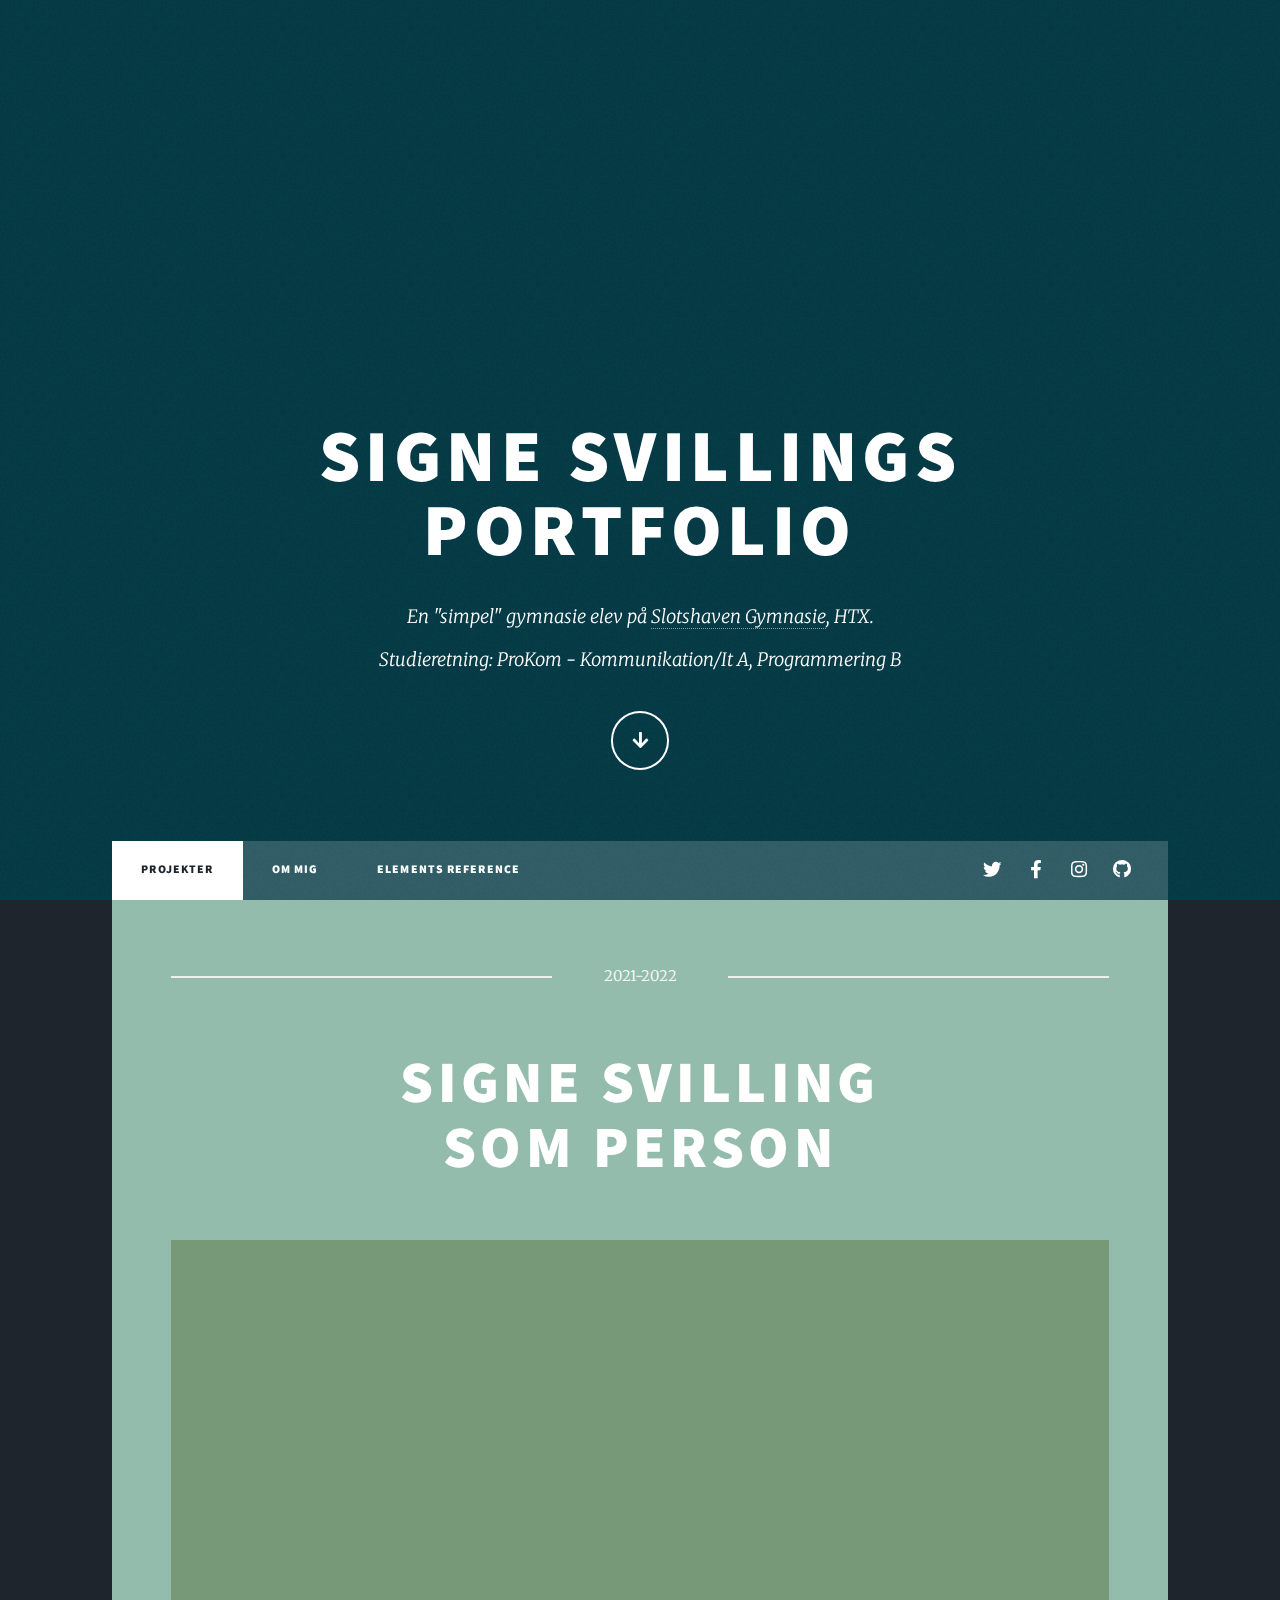
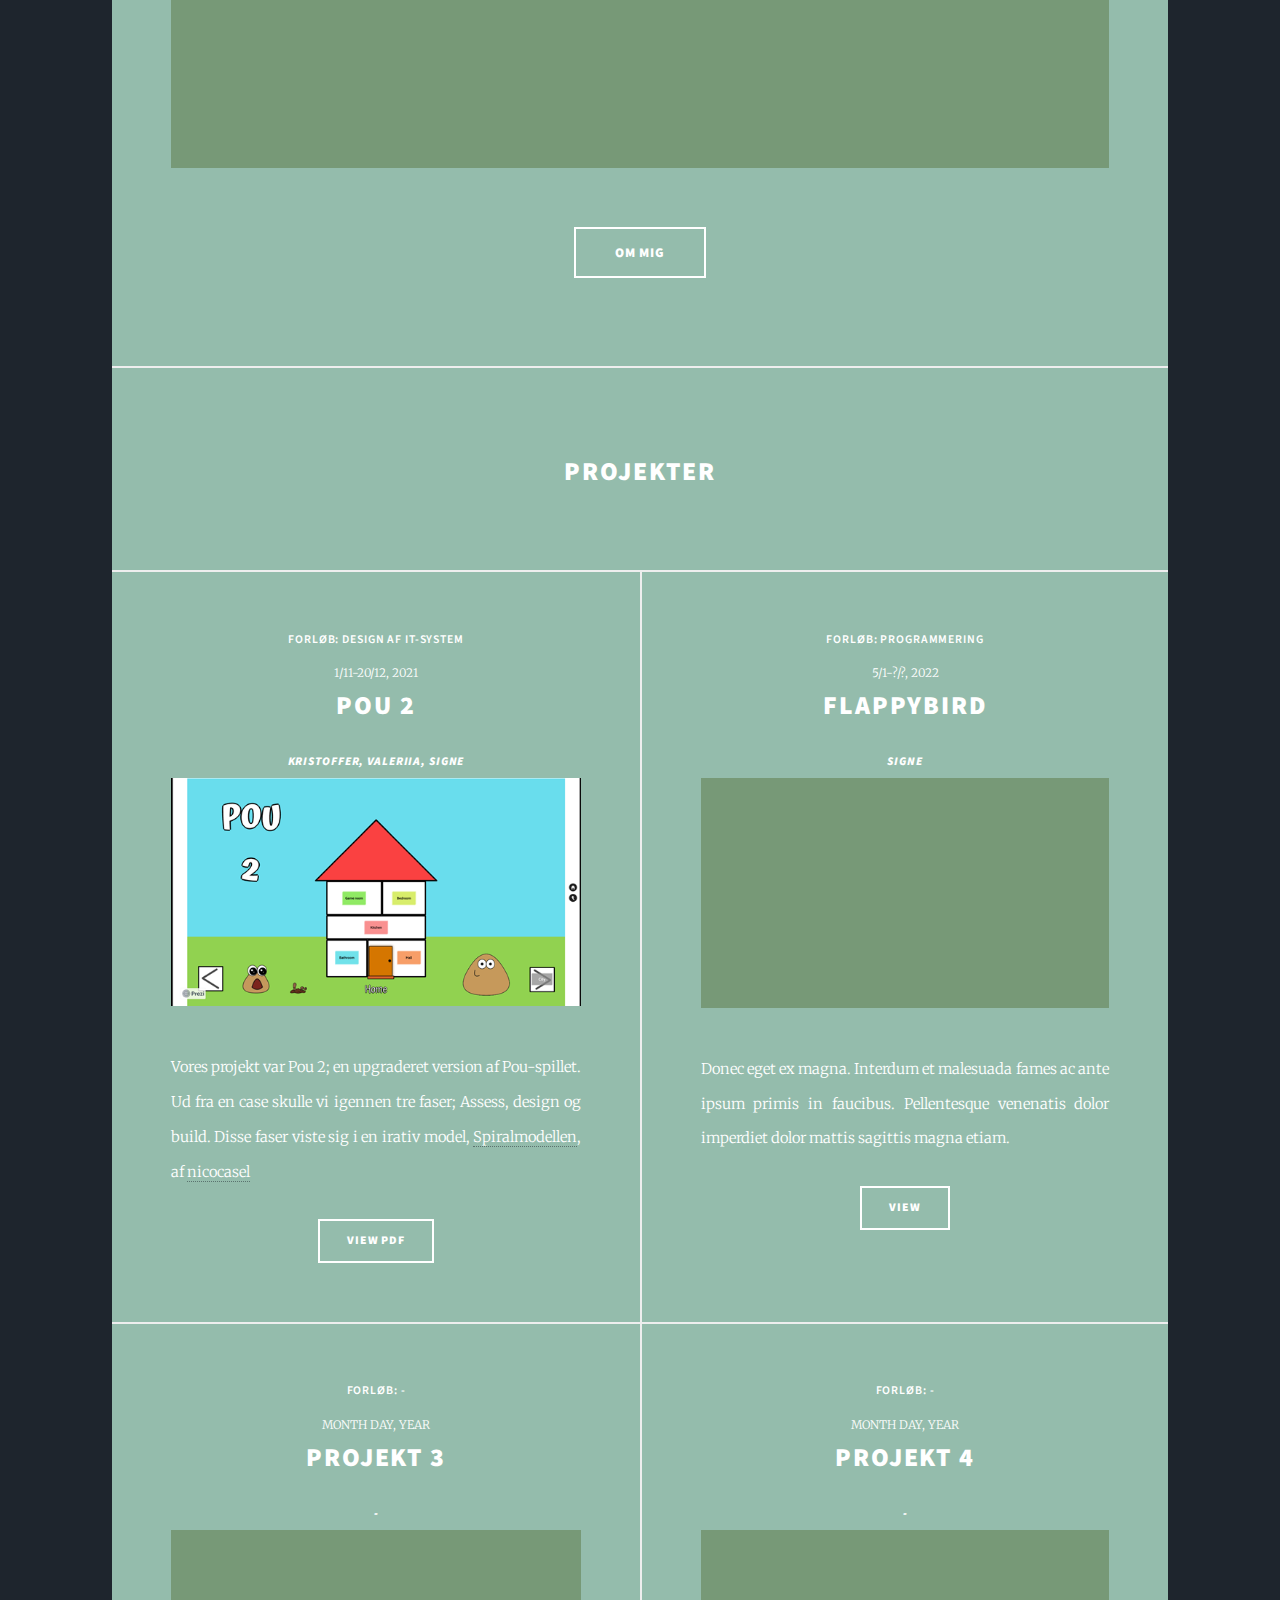
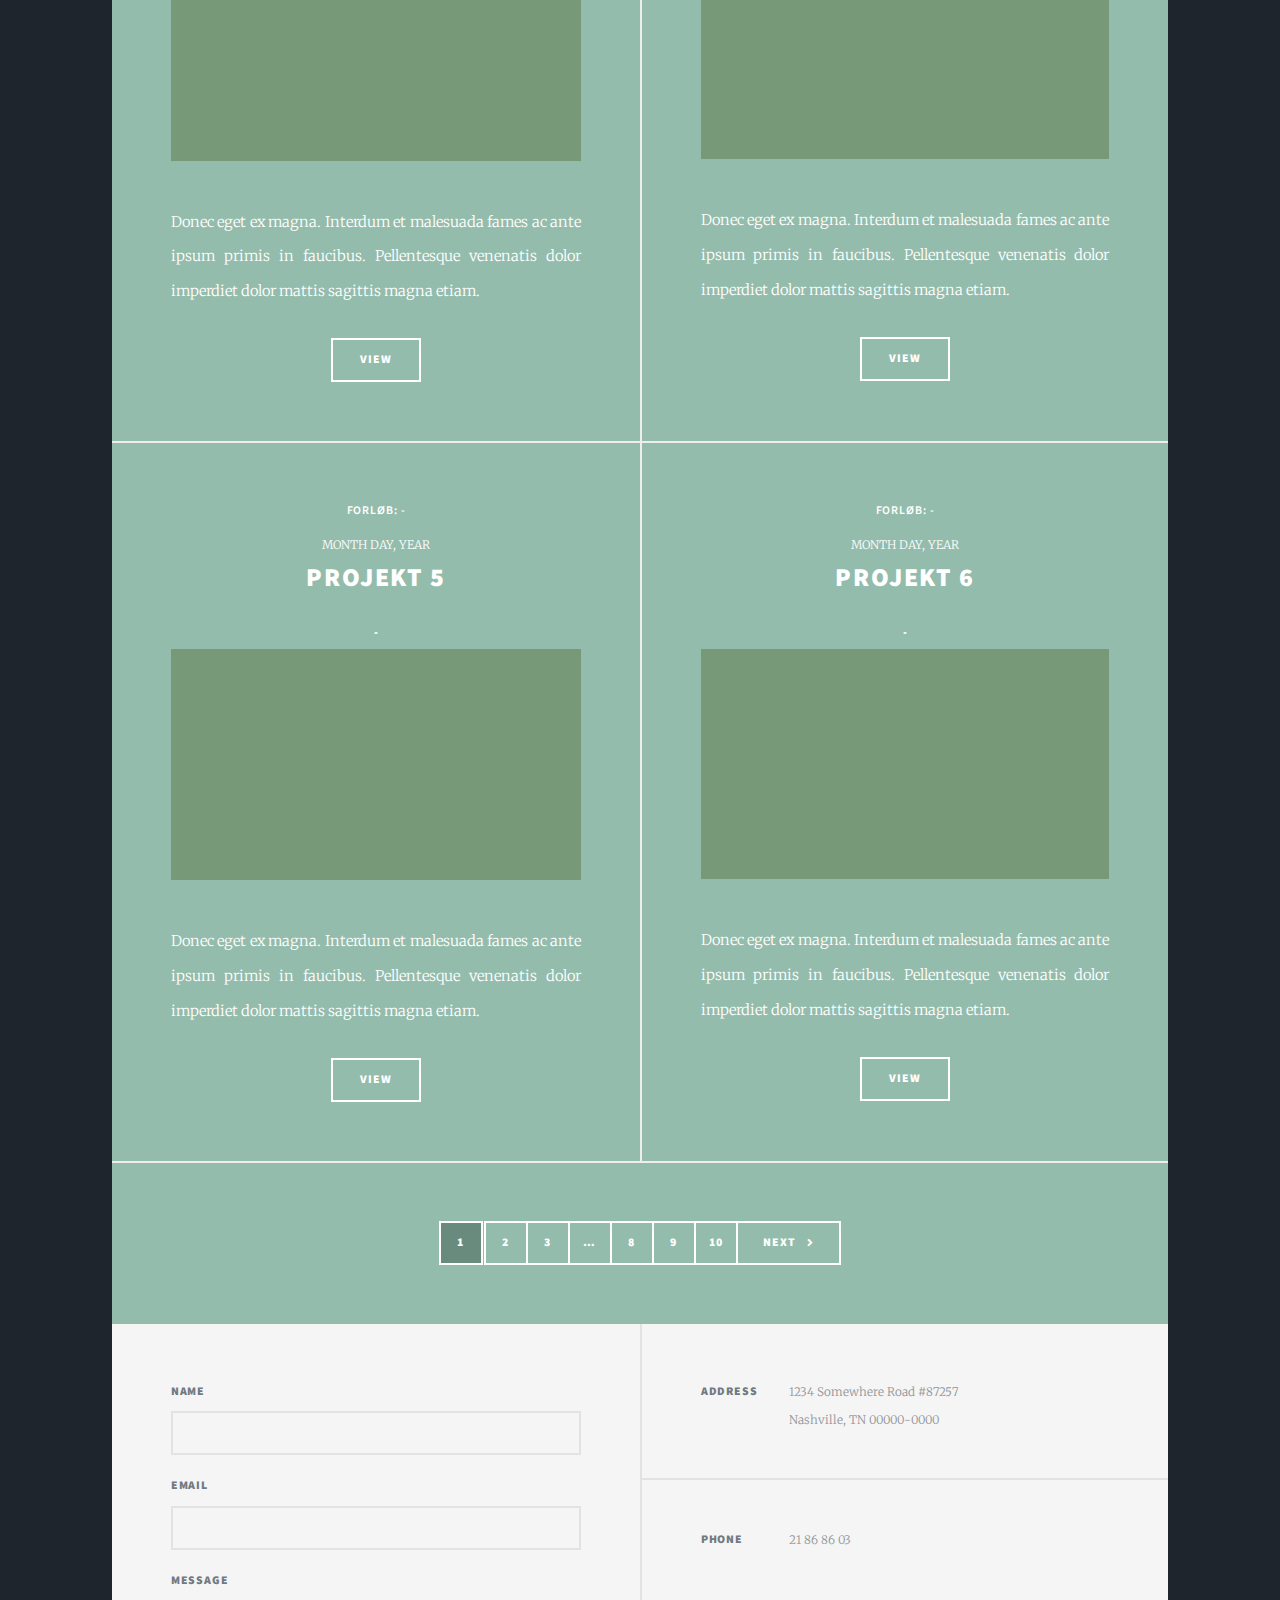
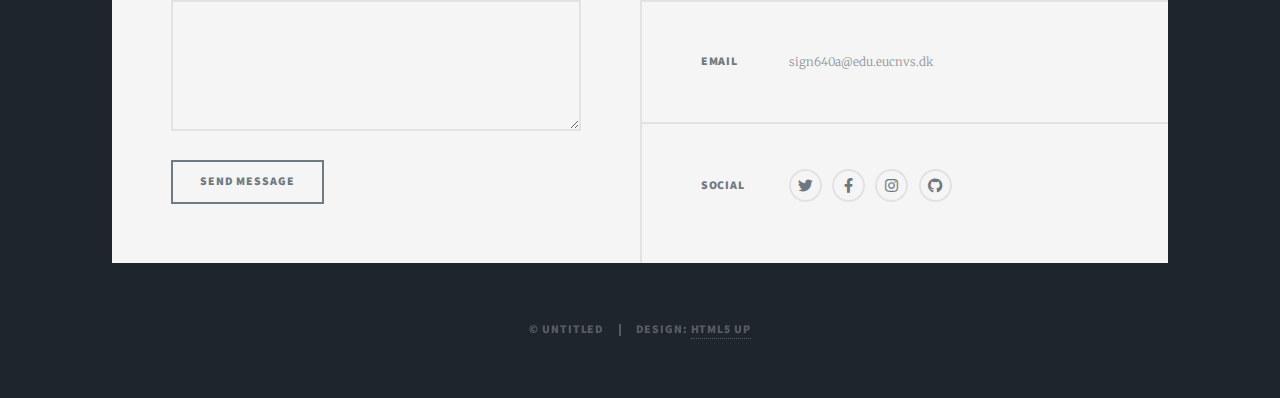
<file: index.html>
<!DOCTYPE HTML>
<!--
	Massively by HTML5 UP
	html5up.net | @ajlkn
	Free for personal and commercial use under the CCA 3.0 license (html5up.net/license)
-->
<html>
	<head>
		<title>Svillings portfolio</title>
		<meta charset="utf-8" />
		<meta name="viewport" content="width=device-width, initial-scale=1, user-scalable=no" />
		<link rel="stylesheet" href="assets/css/main.css" />
		<noscript><link rel="stylesheet" href="assets/css/noscript.css" /></noscript>
	</head>
	<body class="is-preload">

		<!-- Wrapper -->
			<div id="wrapper" class="fade-in">

				<!-- Intro -->
					<div id="intro">
						<h1>Signe Svillings<br />
						Portfolio</h1>
						<p>En "simpel" gymnasie elev på <a href="https://slotshaven.dk/">Slotshaven Gymnasie</a>, HTX.
							<br>
						Studieretning: ProKom - Kommunikation/It A, Programmering B</p>
						<ul class="actions">
							<li><a href="#header" class="button icon solid solo fa-arrow-down scrolly">Continue</a></li>
						</ul>
					</div>

				<!-- Header -->
					<header id="header">
						<a href="index.html" class="logo">ghostlies</a>
					</header>

				<!-- Nav -->
					<nav id="nav">
						<ul class="links">
							<li class="active"><a href="index.html">Projekter</a></li>
							<li><a href="aboutme.html">Om mig</a></li>
							<li><a href="elements.html">Elements Reference</a></li>
						</ul>
						<ul class="icons">
							<li><a href="https://www.youtube.com/watch?v=O91DT1pR1ew&ab_channel=CB2C" class="icon brands fa-twitter"><span class="label">Twitter</span></a></li>
							<li><a href="https://www.youtube.com/watch?v=O91DT1pR1ew&ab_channel=CB2C" class="icon brands fa-facebook-f"><span class="label">Facebook</span></a></li>
							<li><a href="https://www.youtube.com/watch?v=O91DT1pR1ew&ab_channel=CB2C" class="icon brands fa-instagram"><span class="label">Instagram</span></a></li>
							<li><a href="https://www.youtube.com/watch?v=O91DT1pR1ew&ab_channel=CB2C" class="icon brands fa-github"><span class="label">GitHub</span></a></li>
						</ul>
					</nav>

				<!-- Main -->
					<div id="main">

						<!-- Featured Post -->
							<article class="post featured">
								<header class="major">
									<span class="date">2021-2022</span>
									<h2><a href="aboutme.html">Signe Svilling<br />
									som person</a></h2>
								</header>
								<a href="#" class="image main"><img src="images/green2.png" alt="" /></a>
								<ul class="actions special">
									<li><a href="aboutme.html" class="button large">Om mig</a></li>
								</ul>
							</article>

							<article class="post featured">
								<header>
									<h2>Projekter</h2>
								</header>
							</article>

						<!-- Posts -->
							<section class="posts">
								<article>
									<header>
										<h6><b>Forløb: Design af IT-System</b></h6>
										<sup><span class="date">1/11-20/12, 2021</span></sup>
										<sup><h2>Pou 2</h2></sup>
										<h6><i><a href="https://github.com/kris552m">Kristoffer</a>, <a href="https://github.com/baleravalera">Valeriia</a>, Signe</i></h6>
									</header>
									<sup><a href="#" class="image fit"><img src="images/pou2.png" alt="" /></a></sup>
									<p>Vores projekt var Pou 2; en upgraderet version af Pou-spillet. Ud fra en case skulle vi igennen tre faser; Assess, design og build. 
									Disse faser viste sig i en irativ model, <a href="https://nicocasel.net/blog/wp-content/uploads/2017/03/progression-of-iterative-design.png">Spiralmodellen</a>, af <a href="https://nicocasel.net/blog/author/nicocasel/">nicocasel</a></p>
									<ul class="actions special">
										<li><a href="file:///C:/Users/Bruger/Downloads/Pou2Rapport.pdf" class="button">View PDF</a></li>
									</ul>
								</article>
								<article>
									<header>
										<h6><b>Forløb: Programmering</b></h6>
										<sup><span class="date">5/1-?/?, 2022</span></sup>
										<sup><h2>Flappybird</h2></sup>
										<h6><i>Signe</i></h6>
									</header>
									<sup><a href="#" class="image fit"><img src="images/green2.png" alt="" /></a></sup>
									<p>Donec eget ex magna. Interdum et malesuada fames ac ante ipsum primis in faucibus. Pellentesque venenatis dolor imperdiet dolor mattis sagittis magna etiam.</p>
									<ul class="actions special">
										<li><a href="#" class="button">View</a></li>
									</ul>
								</article>
								<article>
									<header>
										<h6><b>Forløb: -</b></h6>
										<sup><span class="date">MONTH DAY, YEAR</span></sup>
										<sup><h2>Projekt 3</h2></sup>
										<h6><i>-</i></h6>
									</header>
									<sup><a href="#" class="image fit"><img src="images/green2.png" alt="" /></a></sup>
									<p>Donec eget ex magna. Interdum et malesuada fames ac ante ipsum primis in faucibus. Pellentesque venenatis dolor imperdiet dolor mattis sagittis magna etiam.</p>
									<ul class="actions special">
										<li><a href="#" class="button">View</a></li>
									</ul>
								</article>
								<article>
									<header>
										<h6><b>Forløb: -</b></h6>
										<sup><span class="date">MONTH DAY, YEAR</span></sup>
										<sup><h2>Projekt 4</h2></sup>
										<h6><i>-</i></h6>
									</header>
									<sup><a href="#" class="image fit"><img src="images/green2.png" alt="" /></a></sup>
									<p>Donec eget ex magna. Interdum et malesuada fames ac ante ipsum primis in faucibus. Pellentesque venenatis dolor imperdiet dolor mattis sagittis magna etiam.</p>
									<ul class="actions special">
										<li><a href="#" class="button">View</a></li>
									</ul>
								</article>
								<article>
									<header>
										<h6><b>Forløb: -</b></h6>
										<sup><span class="date">MONTH DAY, YEAR</span></sup>
										<sup><h2>Projekt 5</h2></sup>
										<h6><i>-</i></h6>
									</header>
									<sup><a href="#" class="image fit"><img src="images/green2.png" alt="" /></a></sup>
									<p>Donec eget ex magna. Interdum et malesuada fames ac ante ipsum primis in faucibus. Pellentesque venenatis dolor imperdiet dolor mattis sagittis magna etiam.</p>
									<ul class="actions special">
										<li><a href="#" class="button">View</a></li>
									</ul>
								</article>
								<article>
									<header>
										<h6><b>Forløb: -</b></h6>
										<sup><span class="date">MONTH DAY, YEAR</span></sup>
										<sup><h2>Projekt 6</h2></sup>
										<h6><i>-</i></h6>
									</header>
									<sup><a href="#" class="image fit"><img src="images/green2.png" alt="" /></a></sup>
									<p>Donec eget ex magna. Interdum et malesuada fames ac ante ipsum primis in faucibus. Pellentesque venenatis dolor imperdiet dolor mattis sagittis magna etiam.</p>
									<ul class="actions special">
										<li><a href="#" class="button">View</a></li>
									</ul>
								</article>
							</section>

						<!-- Footer -->
							<footer>
								<div class="pagination">
									<!--<a href="#" class="previous">Prev</a>-->
									<u1 class="links">
									<a href="index.html" class="page active">1</a>
									<a href="page2.html" class="page">2</a>
									</u1>
									<a href="#" class="page">3</a>
									<span class="extra">&hellip;</span>
									<a href="#" class="page">8</a>
									<a href="#" class="page">9</a>
									<a href="#" class="page">10</a>
									<a href="#" class="next">Next</a>
								</div>
							</footer>

					</div>



				<!-- Footer -->
					<footer id="footer">
						<section>
							<form method="post" action="#">
								<div class="fields">
									<div class="field">
										<label for="name">Name</label>
										<input type="text" name="name" id="name" />
									</div>
									<div class="field">
										<label for="email">Email</label>
										<input type="text" name="email" id="email" />
									</div>
									<div class="field">
										<label for="message">Message</label>
										<textarea name="message" id="message" rows="3"></textarea>
									</div>
								</div>
								<ul class="actions">
									<li><input type="submit" value="Send Message" /></li>
								</ul>
							</form>
						</section>
						<section class="split contact">
							<section class="alt">
								<h3>Address</h3>
								<p>1234 Somewhere Road #87257<br />
								Nashville, TN 00000-0000</p>
							</section>
							<section>
								<h3>Phone</h3>
								<p>21 86 86 03</p>
							</section>
							<section>
								<h3>Email</h3>
								<p>sign640a@edu.eucnvs.dk</p>
							</section>
							<section>
								<h3>Social</h3>
								<ul class="icons alt">
									<li><a href="https://www.youtube.com/watch?v=O91DT1pR1ew&ab_channel=CB2C" class="icon brands alt fa-twitter"><span class="label">Twitter</span></a></li>
									<li><a href="https://www.youtube.com/watch?v=O91DT1pR1ew&ab_channel=CB2C" class="icon brands alt fa-facebook-f"><span class="label">Facebook</span></a></li>
									<li><a href="https://www.youtube.com/watch?v=O91DT1pR1ew&ab_channel=CB2C" class="icon brands alt fa-instagram"><span class="label">Instagram</span></a></li>
									<li><a href="https://www.youtube.com/watch?v=O91DT1pR1ew&ab_channel=CB2C" class="icon brands alt fa-github"><span class="label">GitHub</span></a></li>
								</ul>
							</section>
						</section>
					</footer>

				<!-- Copyright -->
					<div id="copyright">
						<ul><li>&copy; Untitled</li><li>Design: <a href="https://html5up.net">HTML5 UP</a></li></ul>
					</div>

			</div>

		<!-- Scripts -->
			<script src="assets/js/jquery.min.js"></script>
			<script src="assets/js/jquery.scrollex.min.js"></script>
			<script src="assets/js/jquery.scrolly.min.js"></script>
			<script src="assets/js/browser.min.js"></script>
			<script src="assets/js/breakpoints.min.js"></script>
			<script src="assets/js/util.js"></script>
			<script src="assets/js/main.js"></script>

	</body>
</html>
</file>
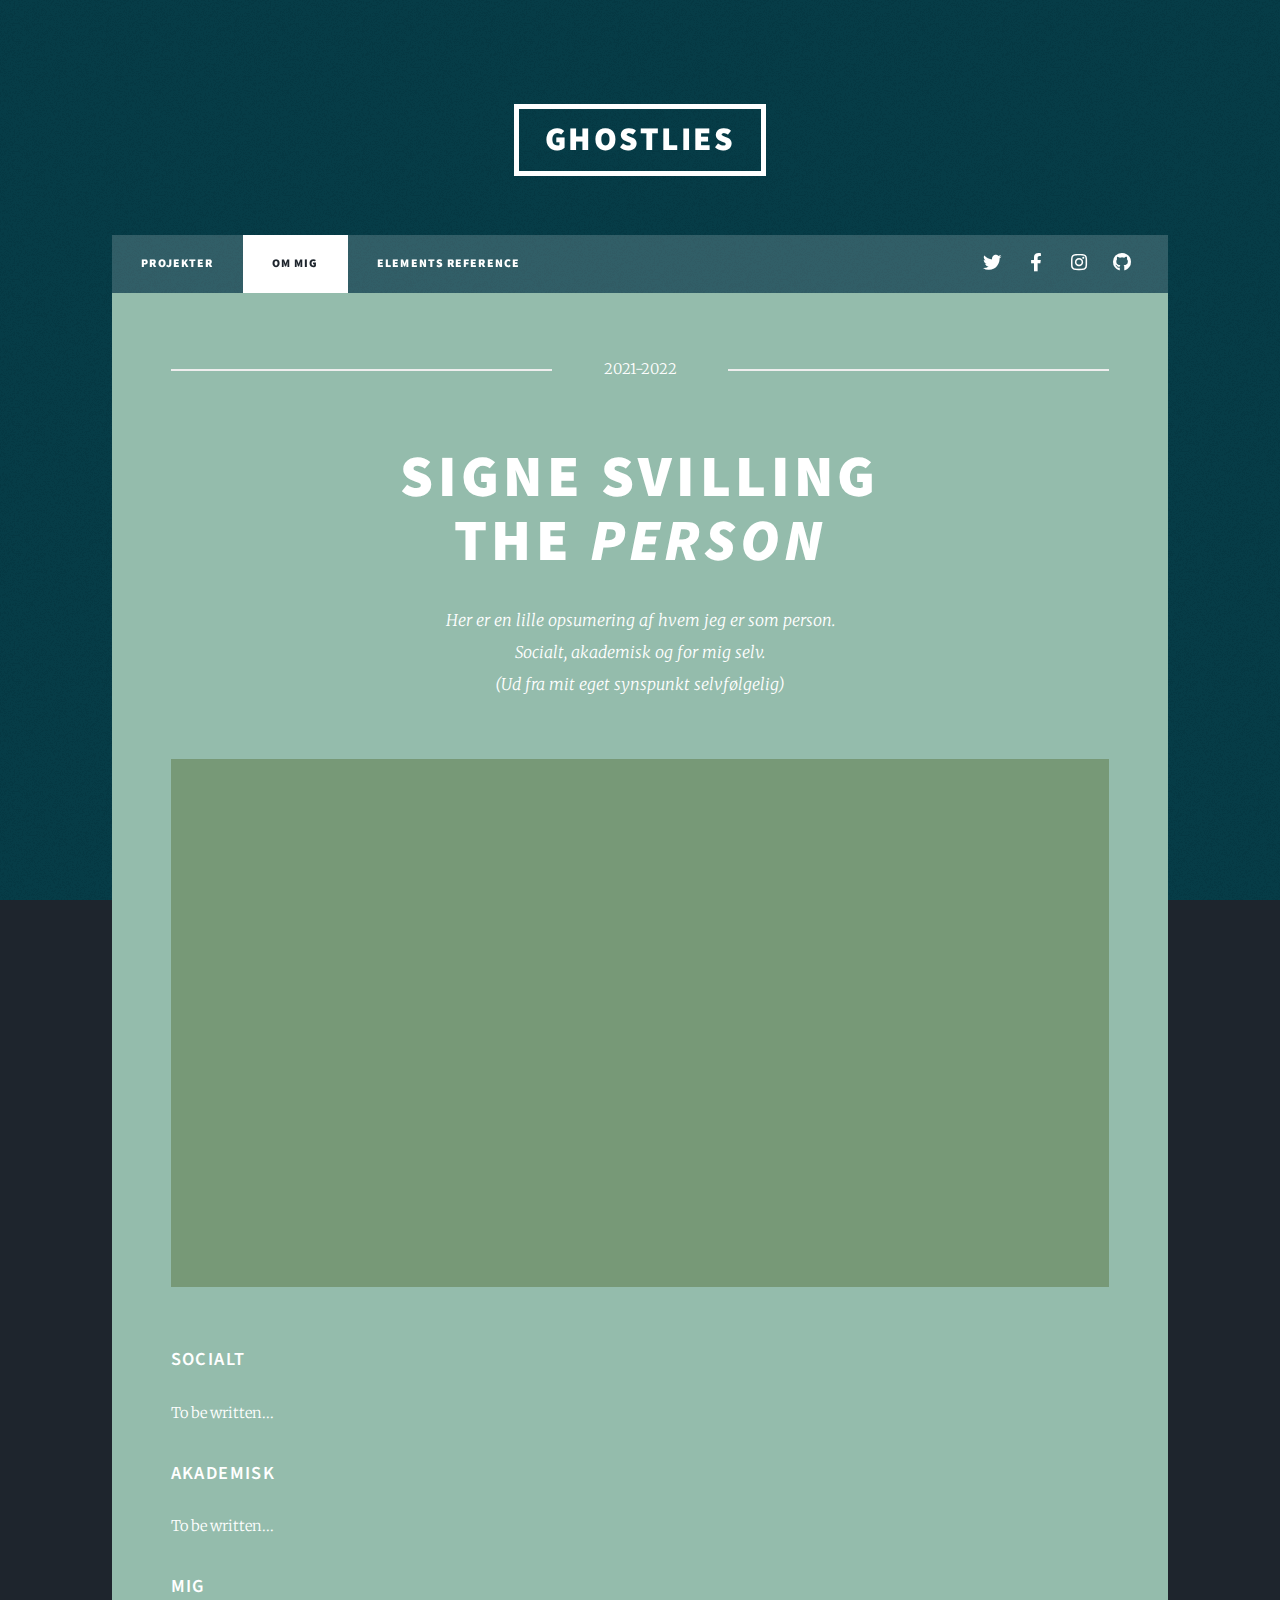
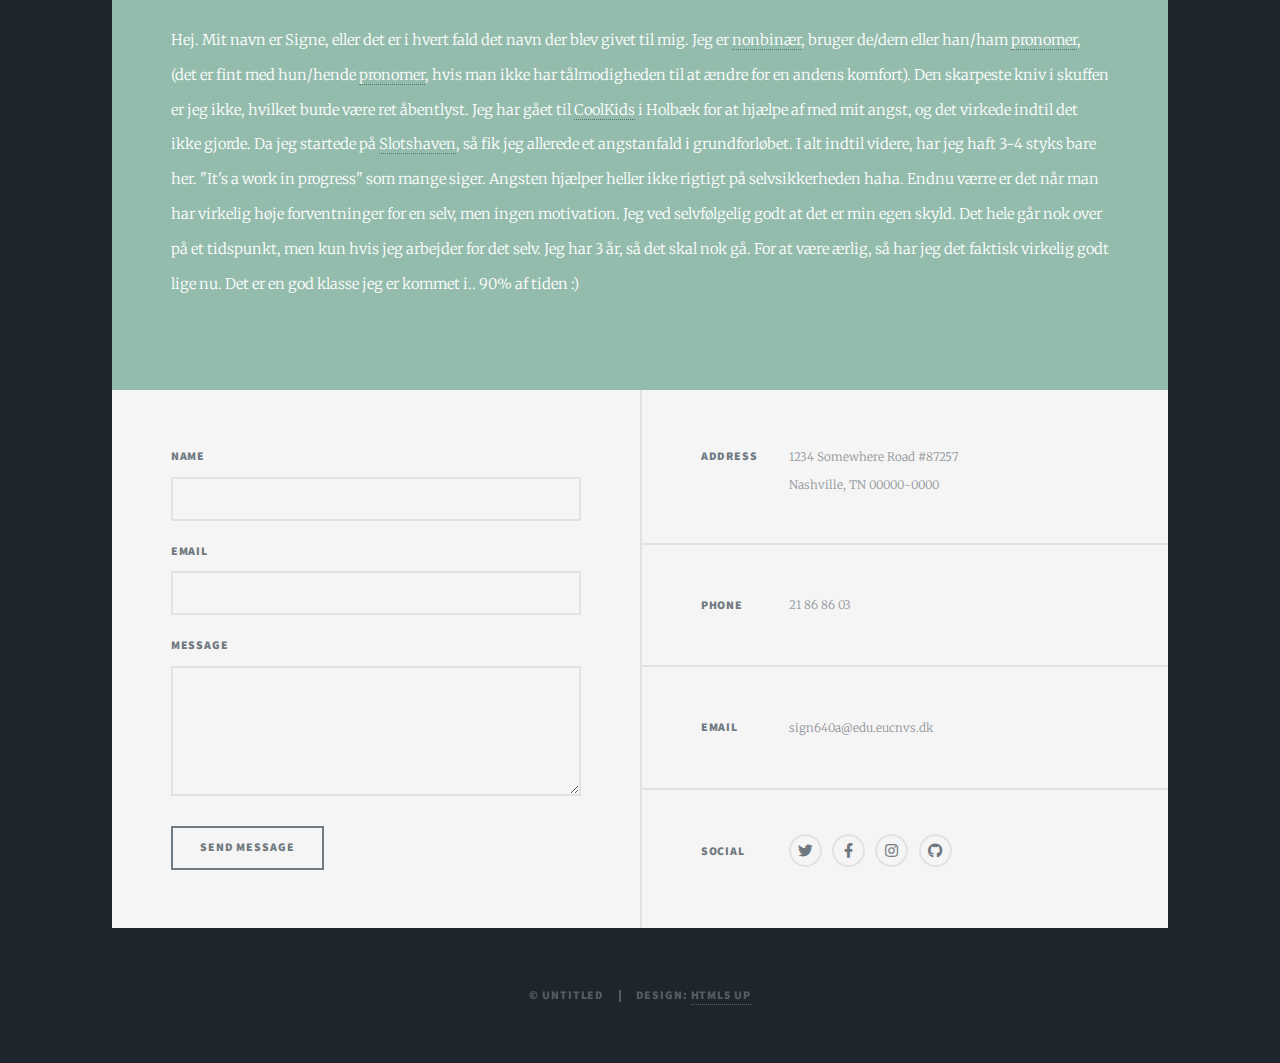
<file: aboutme.html>
<!DOCTYPE HTML>
<!--
	Massively by HTML5 UP
	html5up.net | @ajlkn
	Free for personal and commercial use under the CCA 3.0 license (html5up.net/license)
-->
<html>
	<head>
		<title>Svillings portfolio</title>
		<meta charset="utf-8" />
		<meta name="viewport" content="width=device-width, initial-scale=1, user-scalable=no" />
		<link rel="stylesheet" href="assets/css/main.css" />
		<noscript><link rel="stylesheet" href="assets/css/noscript.css" /></noscript>
	</head>
	<body class="is-preload">

		<!-- Wrapper -->
			<div id="wrapper">

				<!-- Header -->
					<header id="header">
						<a href="index.html" class="logo">ghostlies</a>
					</header>

				<!-- Nav -->
					<nav id="nav">
						<ul class="links">
							<li><a href="index.html">Projekter</a></li>
							<li class="active"><a href="aboutme.html">Om mig</a></li>
							<li><a href="elements.html">Elements Reference</a></li>
						</ul>
						<ul class="icons">
							<li><a href="https://www.youtube.com/watch?v=O91DT1pR1ew&ab_channel=CB2C" class="icon brands fa-twitter"><span class="label">Twitter</span></a></li>
							<li><a href="https://www.youtube.com/watch?v=O91DT1pR1ew&ab_channel=CB2C" class="icon brands fa-facebook-f"><span class="label">Facebook</span></a></li>
							<li><a href="https://www.youtube.com/watch?v=O91DT1pR1ew&ab_channel=CB2C" class="icon brands fa-instagram"><span class="label">Instagram</span></a></li>
							<li><a href="https://www.youtube.com/watch?v=O91DT1pR1ew&ab_channel=CB2C" class="icon brands fa-github"><span class="label">GitHub</span></a></li>
						</ul>
					</nav>

				<!-- Main -->
					<div id="main">

						<!-- Post -->
							<section class="post">
								<header class="major">
									<span class="date">2021-2022</span>
									<h1>Signe Svilling<br />
									the <i>person</i></h1>
									<p>Her er en lille opsumering af hvem jeg er som person.<br />
									Socialt, akademisk og for mig selv.<br />
									(Ud fra mit eget synspunkt selvfølgelig)</p>
								</header>
								<div class="image main"><img src="images/green2.png" alt="" /></div>
								<p><h3><b>Socialt</b></h3>
								To be written...</p>

								<p><h3><b>Akademisk</b></h3>
								To be written...</p>
								
								<p><h3><b>Mig</b></h3>
								Hej. Mit navn er Signe, eller det er i hvert fald det navn der blev givet til mig. 
								Jeg er <a href="https://lgbt.dk/ordbog/non-binaer-koensidentitet/">nonbinær</a>, bruger de/dem eller han/ham <a href="https://lgbt.dk/ordbog/personlige-pronominer/">pronomer</a>, (det er fint med hun/hende <a href="https://lgbt.dk/ordbog/personlige-pronominer/">pronomer</a>, hvis man ikke har tålmodigheden til at ændre for en andens komfort).
								Den skarpeste kniv i skuffen er jeg ikke, hvilket burde være ret åbentlyst. 
								Jeg har gået til <a href="https://cool-kids.dk/">CoolKids</a> i Holbæk for at hjælpe af med mit angst, og det virkede indtil det ikke gjorde. Da jeg startede på <a href="https://slotshaven.dk/">Slotshaven</a>, 
								så fik jeg allerede et angstanfald i grundforløbet. I alt indtil videre, har jeg haft 3-4 styks bare her. "It's a work in progress" som mange siger. Angsten hjælper heller
								ikke rigtigt på selvsikkerheden haha. Endnu værre er det når man har virkelig høje forventninger for en selv, men ingen motivation. Jeg ved selvfølgelig godt at det er min egen skyld.
								Det hele går nok over på et tidspunkt, men kun hvis jeg arbejder for det selv. Jeg har 3 år, så det skal nok gå. 
								For at være ærlig, så har jeg det faktisk virkelig godt lige nu. Det er en god klasse jeg er kommet i.. 90% af tiden :)</p>
							</section>

					</div>

				<!-- Footer -->
					<footer id="footer">
						<section>
							<form method="post" action="#">
								<div class="fields">
									<div class="field">
										<label for="name">Name</label>
										<input type="text" name="name" id="name" />
									</div>
									<div class="field">
										<label for="email">Email</label>
										<input type="text" name="email" id="email" />
									</div>
									<div class="field">
										<label for="message">Message</label>
										<textarea name="message" id="message" rows="3"></textarea>
									</div>
								</div>
								<ul class="actions">
									<li><input type="submit" value="Send Message" /></li>
								</ul>
							</form>
						</section>
						<section class="split contact">
							<section class="alt">
								<h3>Address</h3>
								<p>1234 Somewhere Road #87257<br />
								Nashville, TN 00000-0000</p>
							</section>
							<section>
								<h3>Phone</h3>
								<p>21 86 86 03</p>
							</section>
							<section>
								<h3>Email</h3>
								<p>sign640a@edu.eucnvs.dk</p>
							</section>
							<section>
								<h3>Social</h3>
								<ul class="icons alt">
									<li><a href="https://www.youtube.com/watch?v=O91DT1pR1ew&ab_channel=CB2C" class="icon brands alt fa-twitter"><span class="label">Twitter</span></a></li>
									<li><a href="https://www.youtube.com/watch?v=O91DT1pR1ew&ab_channel=CB2C" class="icon brands alt fa-facebook-f"><span class="label">Facebook</span></a></li>
									<li><a href="https://www.youtube.com/watch?v=O91DT1pR1ew&ab_channel=CB2C" class="icon brands alt fa-instagram"><span class="label">Instagram</span></a></li>
									<li><a href="https://www.youtube.com/watch?v=O91DT1pR1ew&ab_channel=CB2C" class="icon brands alt fa-github"><span class="label">GitHub</span></a></li>
								</ul>
							</section>
						</section>
					</footer>

				<!-- Copyright -->
					<div id="copyright">
						<ul><li>&copy; Untitled</li><li>Design: <a href="https://html5up.net">HTML5 UP</a></li></ul>
					</div>

			</div>

		<!-- Scripts -->
			<script src="assets/js/jquery.min.js"></script>
			<script src="assets/js/jquery.scrollex.min.js"></script>
			<script src="assets/js/jquery.scrolly.min.js"></script>
			<script src="assets/js/browser.min.js"></script>
			<script src="assets/js/breakpoints.min.js"></script>
			<script src="assets/js/util.js"></script>
			<script src="assets/js/main.js"></script>

	</body>
</html>
</file>
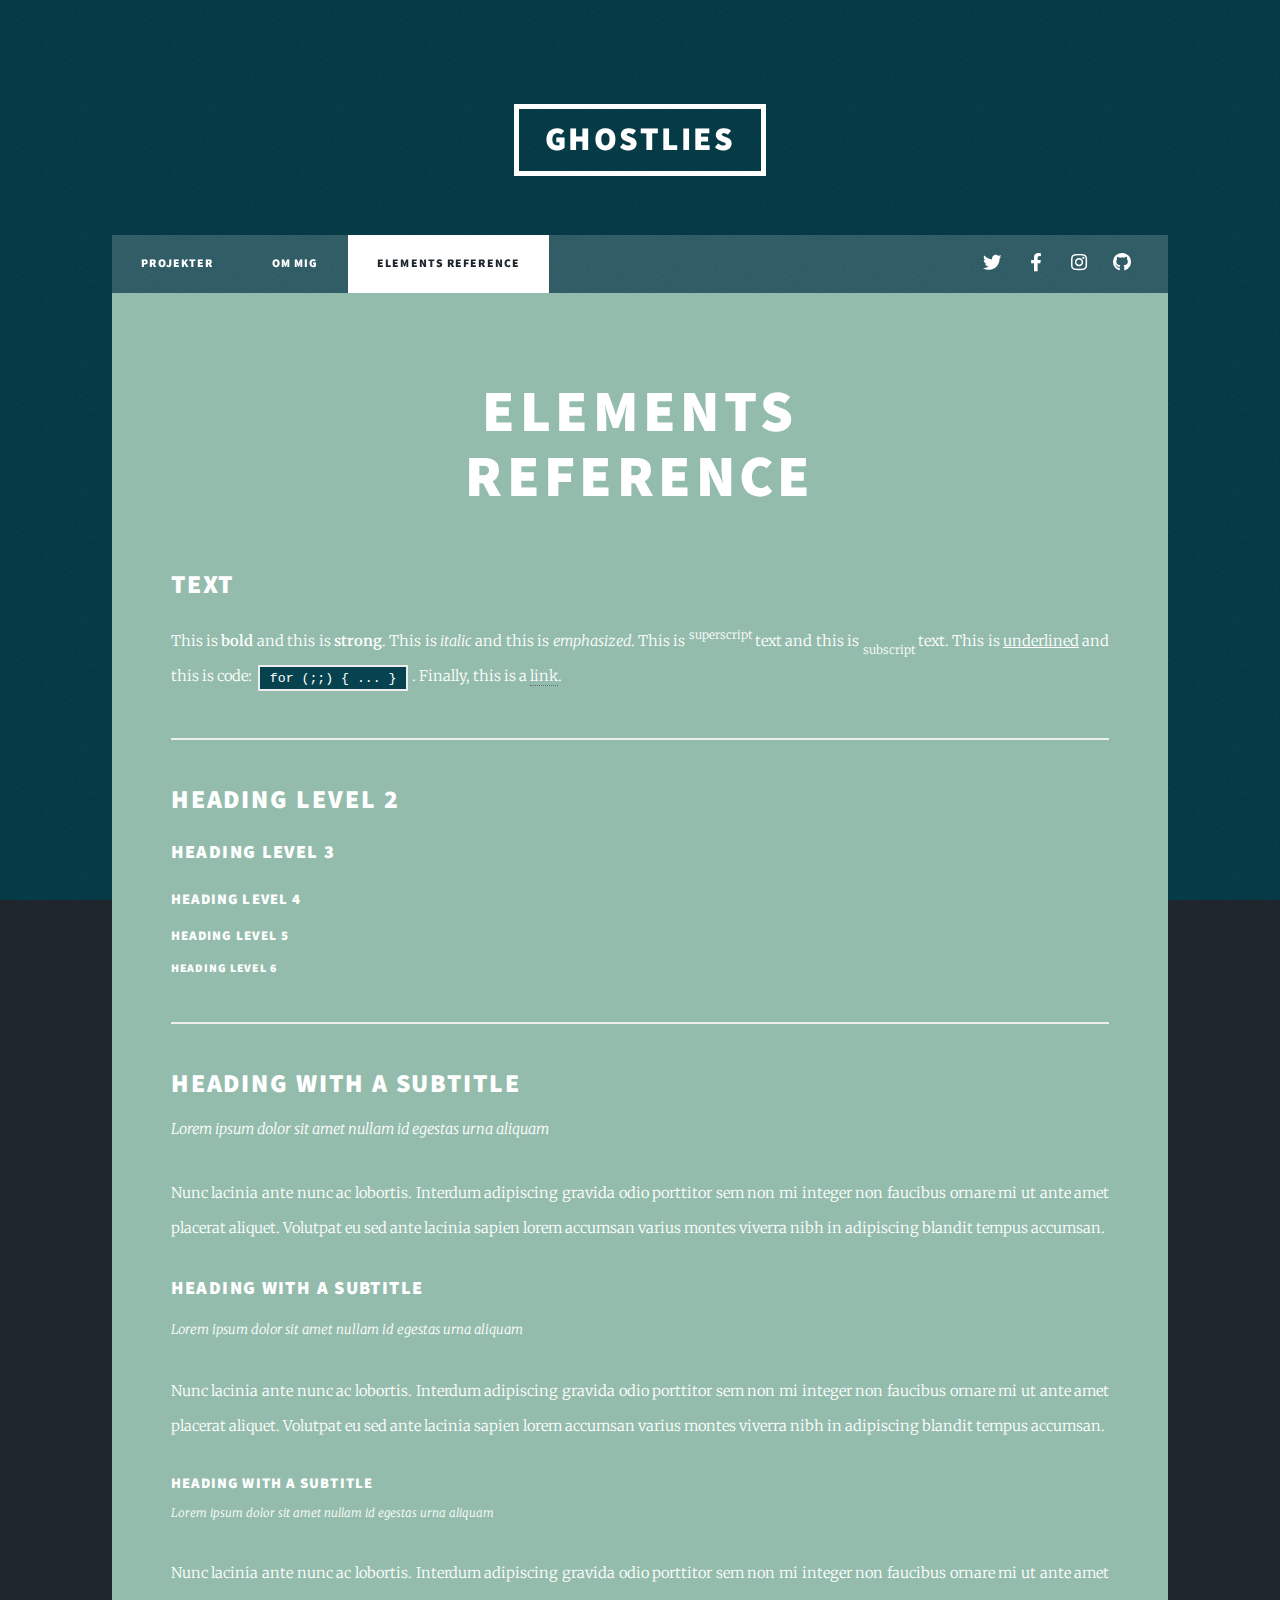
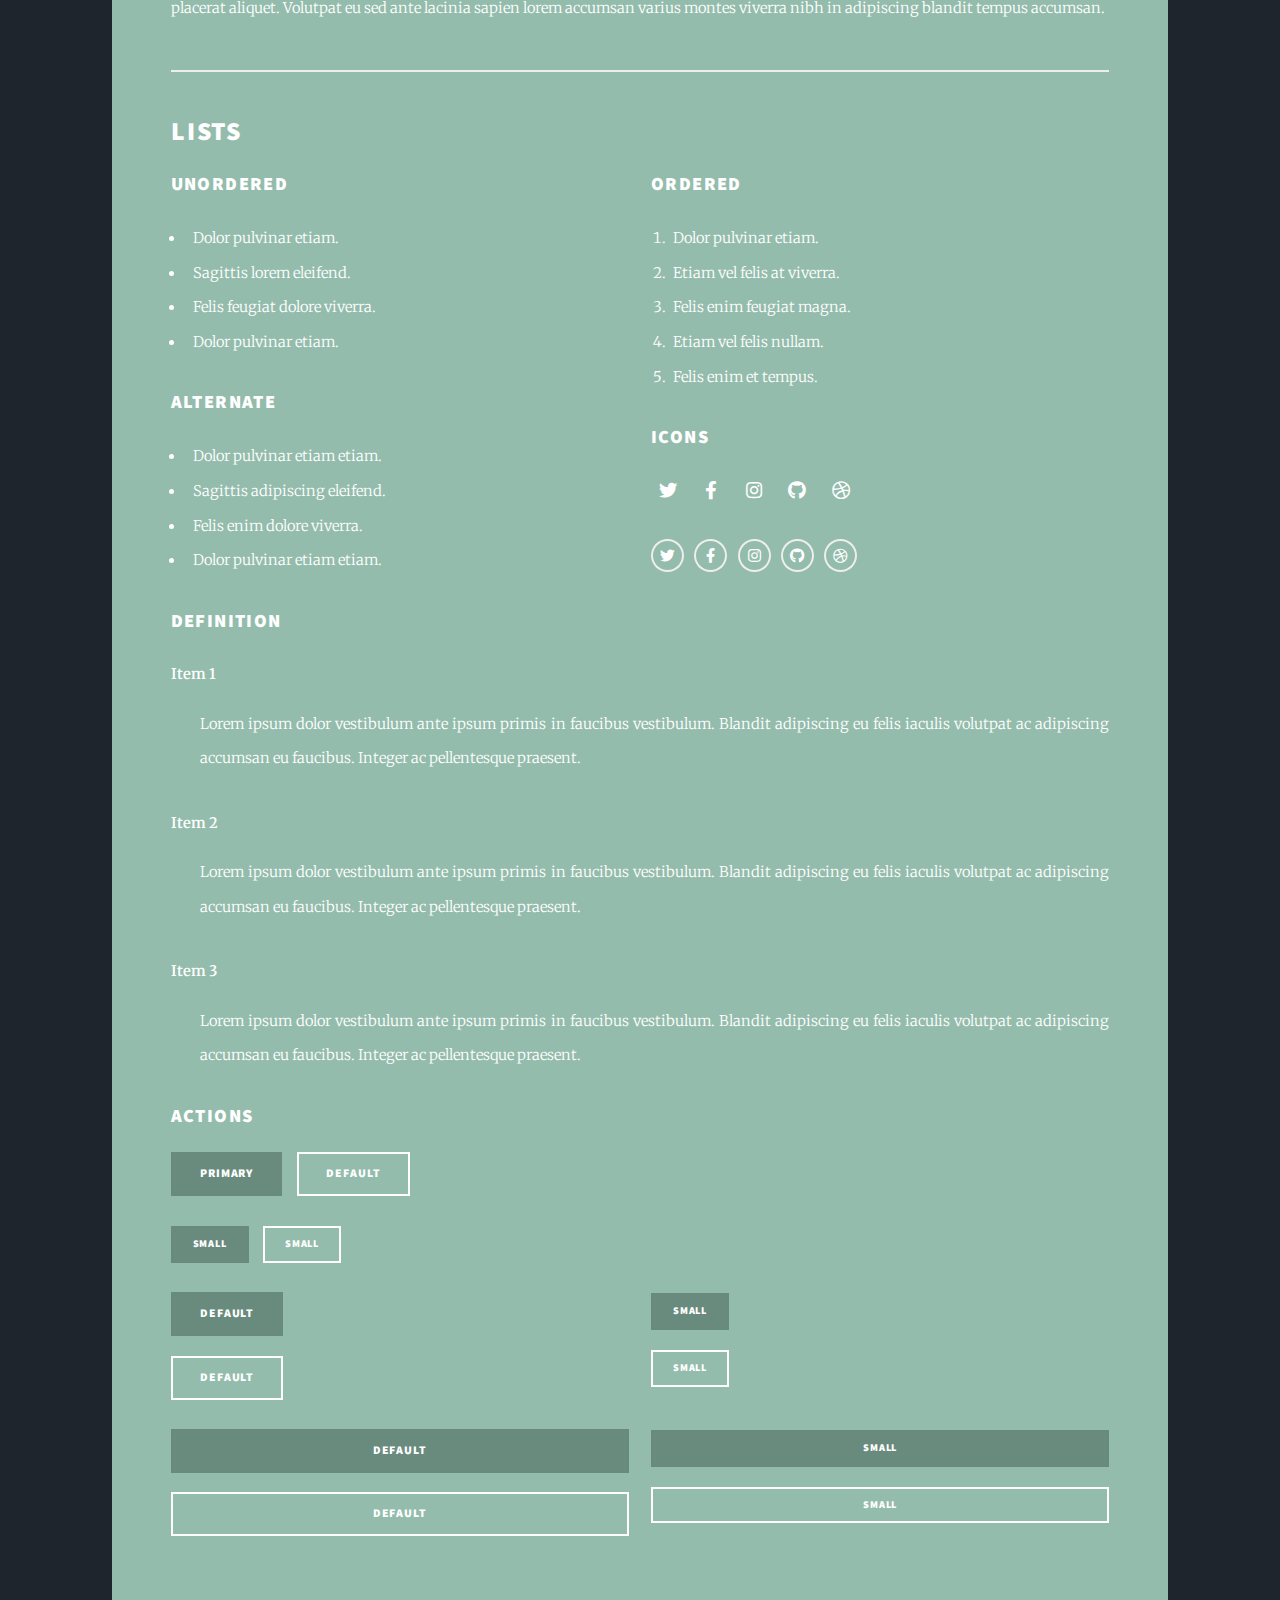
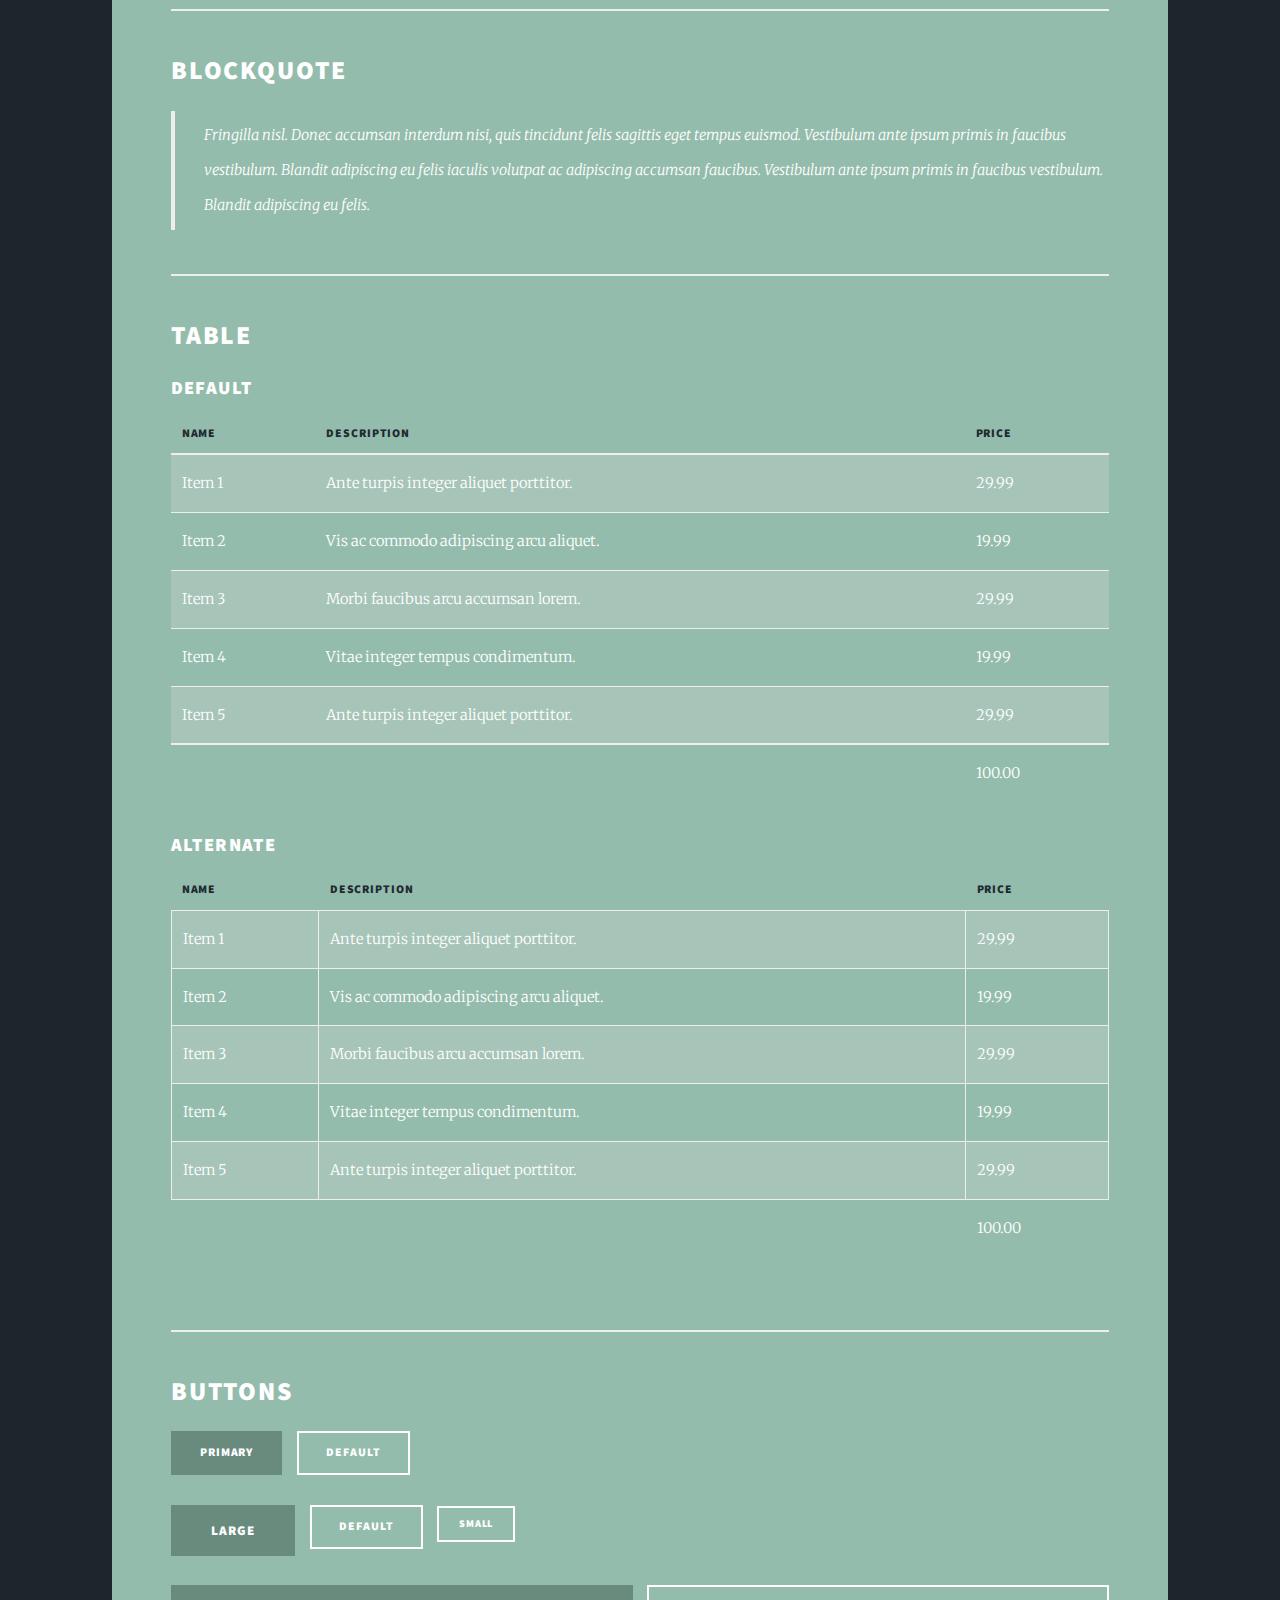
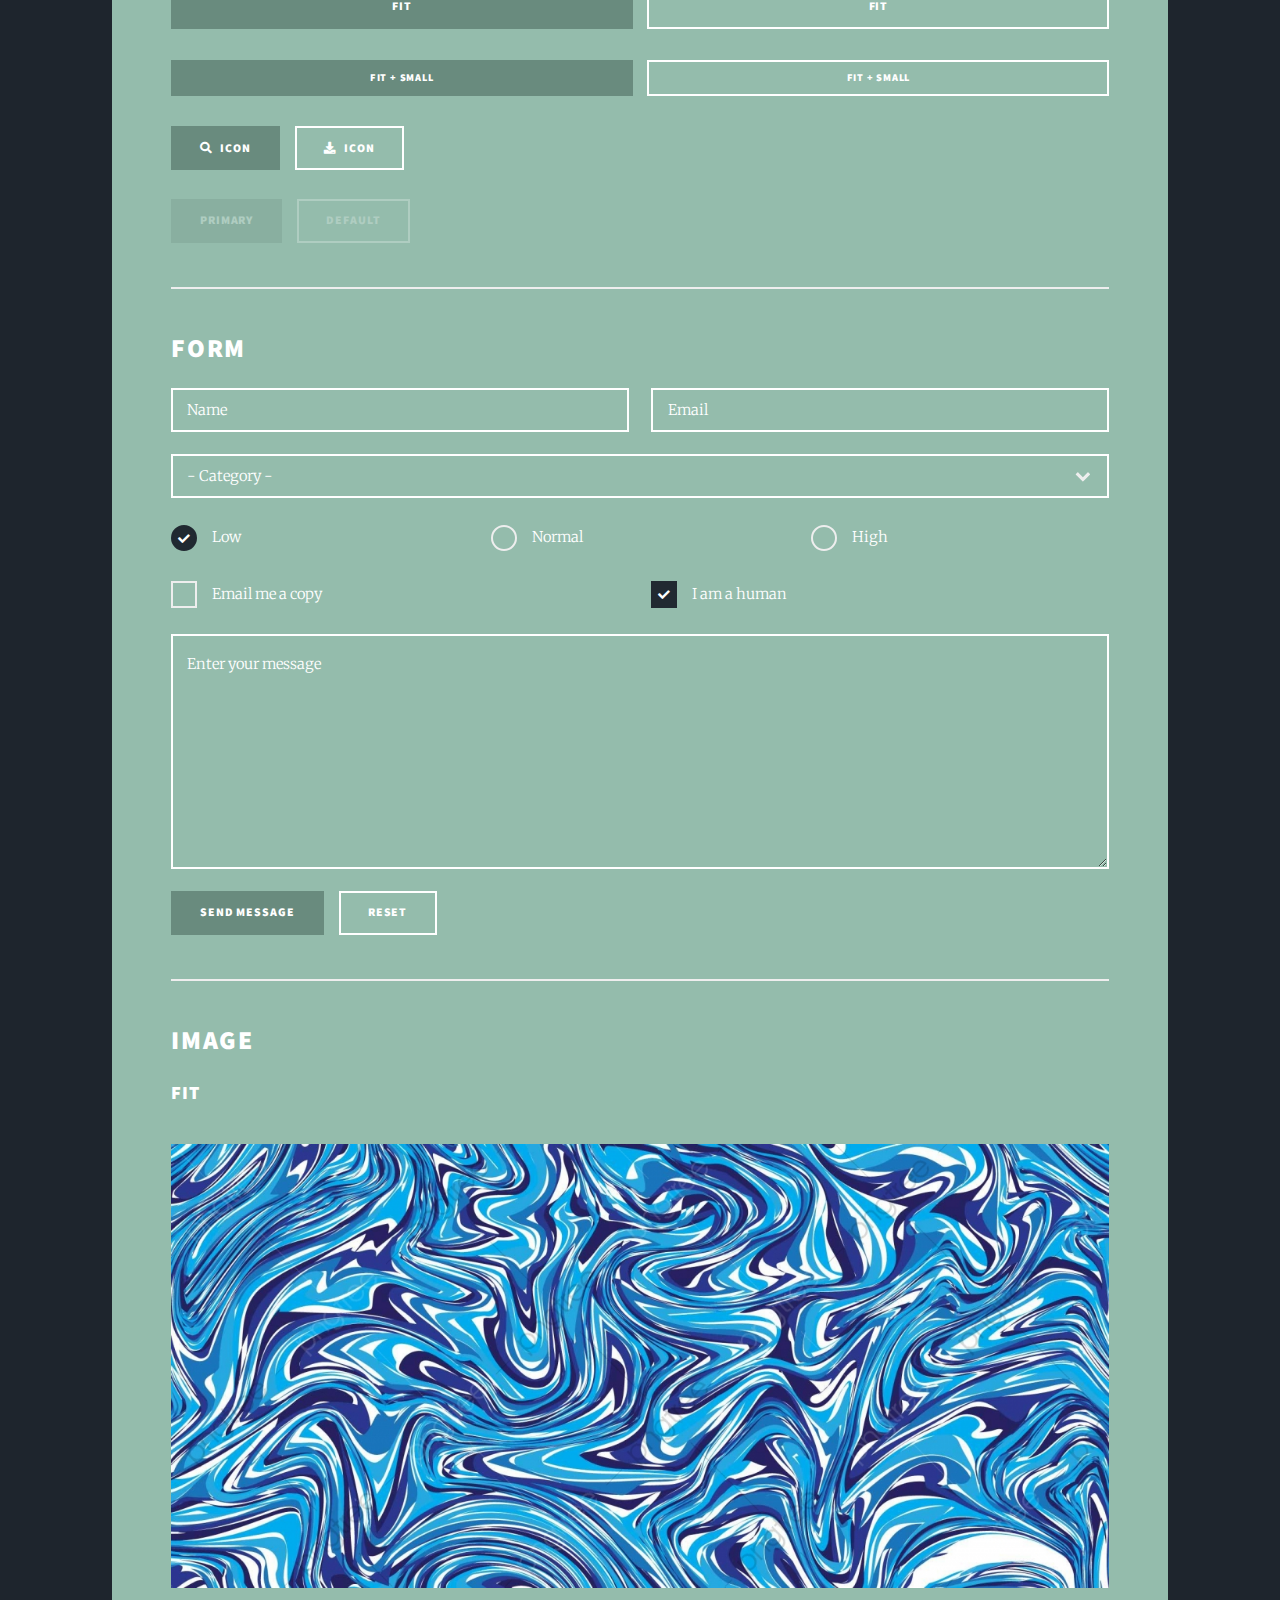
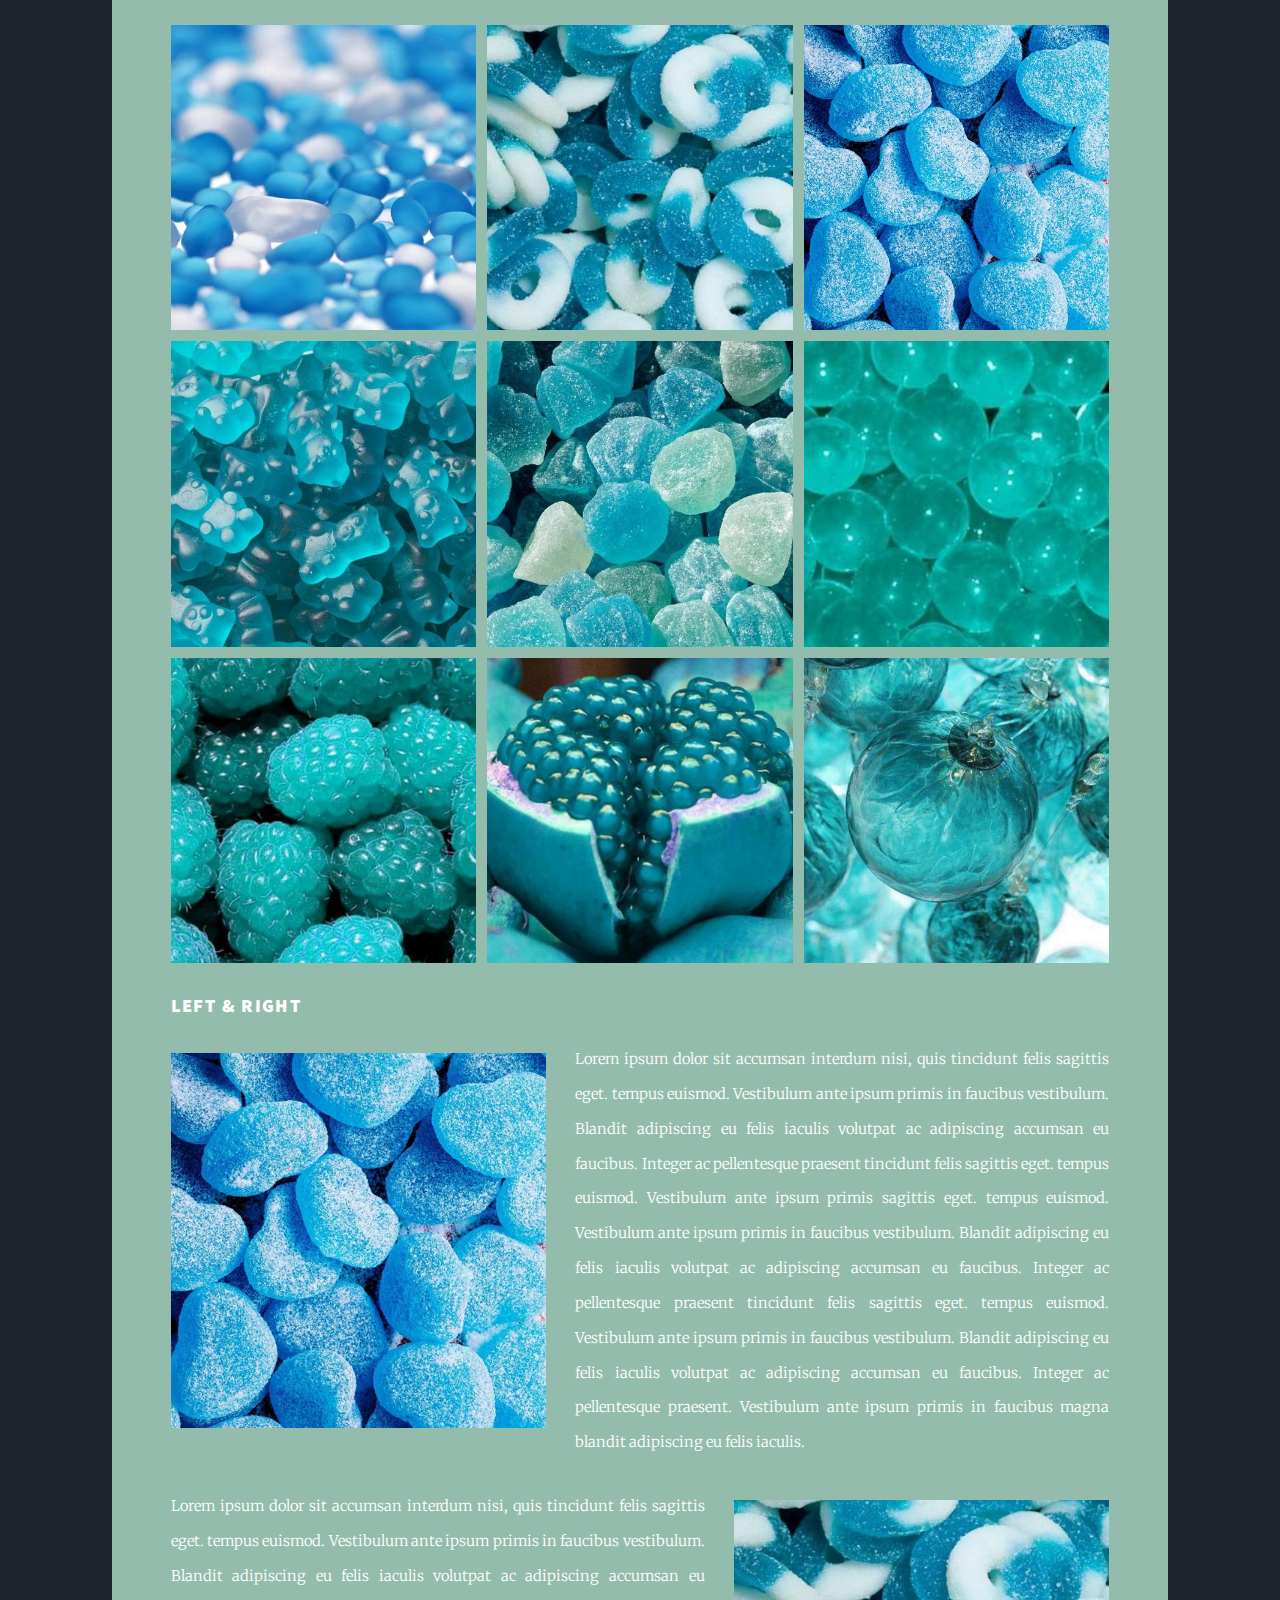
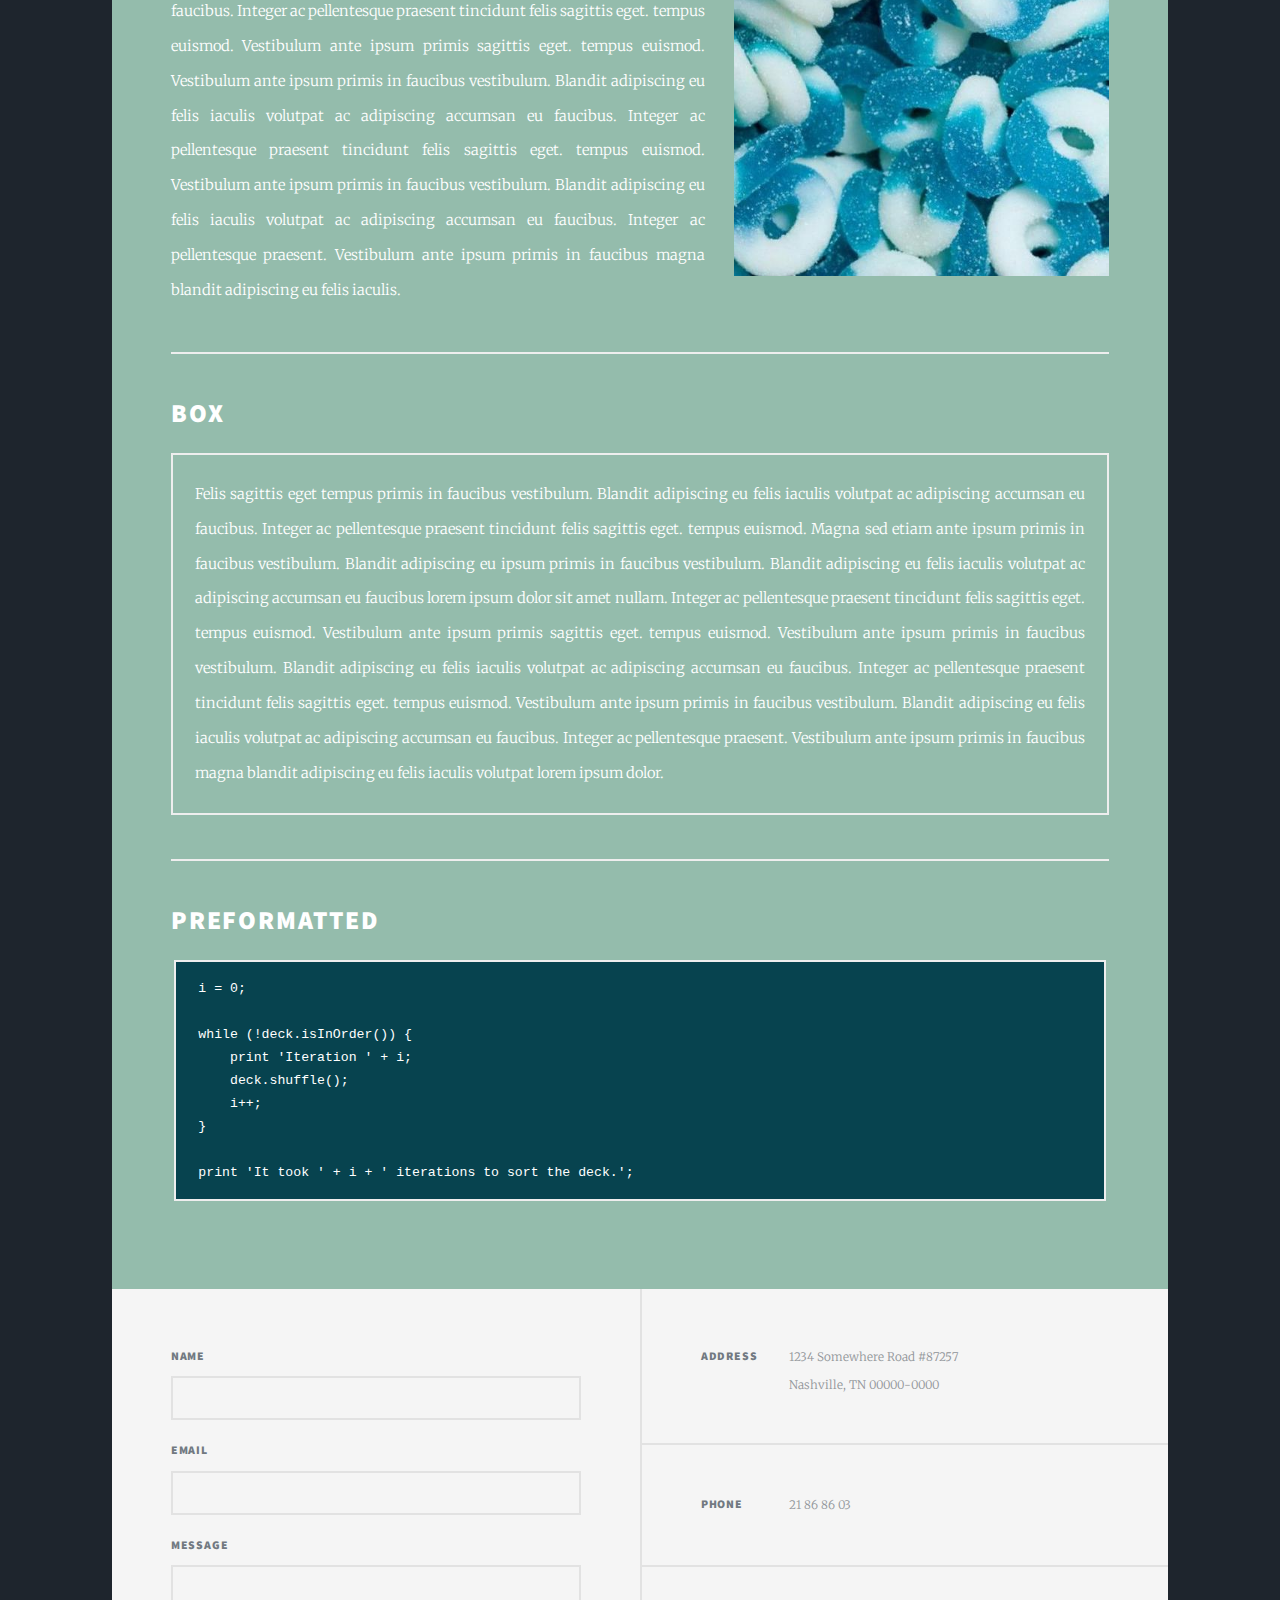
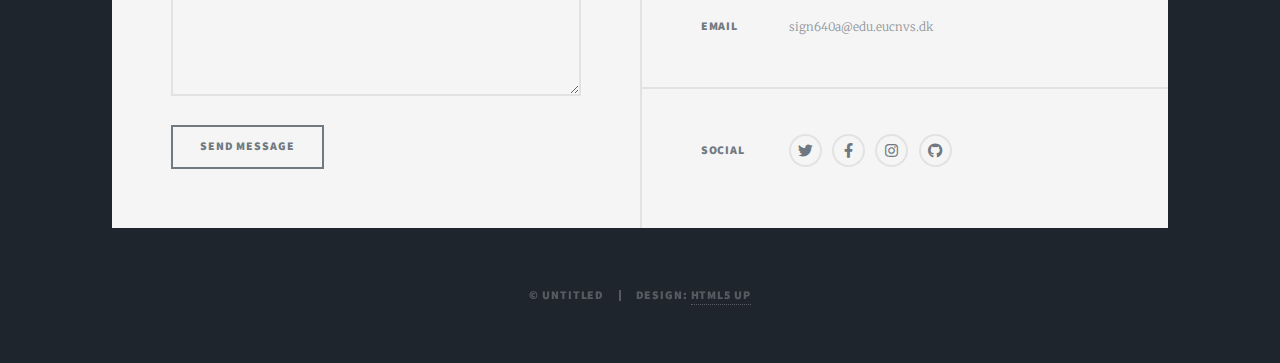
<file: elements.html>
<!DOCTYPE HTML>
<!--
	Massively by HTML5 UP
	html5up.net | @ajlkn
	Free for personal and commercial use under the CCA 3.0 license (html5up.net/license)
-->
<html>
	<head>
		<title>Svillings portfolio</title>
		<meta charset="utf-8" />
		<meta name="viewport" content="width=device-width, initial-scale=1, user-scalable=no" />
		<link rel="stylesheet" href="assets/css/main.css" />
		<noscript><link rel="stylesheet" href="assets/css/noscript.css" /></noscript>
	</head>
	<body class="is-preload">

		<!-- Wrapper -->
			<div id="wrapper">

				<!-- Header -->
					<header id="header">
						<a href="index.html" class="logo">ghostlies</a>
					</header>

				<!-- Nav -->
					<nav id="nav">
						<ul class="links">
							<li><a href="index.html">Projekter</a></li>
							<li><a href="aboutme.html">Om mig</a></li>
							<li class="active"><a href="elements.html">Elements Reference</a></li>
						</ul>
						<ul class="icons">
							<li><a href="https://www.youtube.com/watch?v=O91DT1pR1ew&ab_channel=CB2C" class="icon brands fa-twitter"><span class="label">Twitter</span></a></li>
							<li><a href="https://www.youtube.com/watch?v=O91DT1pR1ew&ab_channel=CB2C" class="icon brands fa-facebook-f"><span class="label">Facebook</span></a></li>
							<li><a href="https://www.youtube.com/watch?v=O91DT1pR1ew&ab_channel=CB2C" class="icon brands fa-instagram"><span class="label">Instagram</span></a></li>
							<li><a href="https://www.youtube.com/watch?v=O91DT1pR1ew&ab_channel=CB2C" class="icon brands fa-github"><span class="label">GitHub</span></a></li>
						</ul>
					</nav>

				<!-- Main -->
					<div id="main">

						<!-- Post -->
							<section class="post">
								<header class="major">
									<h1>Elements<br />
									Reference</h1>
								</header>

								<!-- Text stuff -->
									<h2>Text</h2>
									<p>This is <b>bold</b> and this is <strong>strong</strong>. This is <i>italic</i> and this is <em>emphasized</em>.
									This is <sup>superscript</sup> text and this is <sub>subscript</sub> text.
									This is <u>underlined</u> and this is code: <code>for (;;) { ... }</code>.
									Finally, this is a <a href="#">link</a>.</p>
									<hr />
									<h2>Heading Level 2</h2>
									<h3>Heading Level 3</h3>
									<h4>Heading Level 4</h4>
									<h5>Heading Level 5</h5>
									<h6>Heading Level 6</h6>
									<hr />
									<header>
										<h2>Heading with a Subtitle</h2>
										<p>Lorem ipsum dolor sit amet nullam id egestas urna aliquam</p>
									</header>
									<p>Nunc lacinia ante nunc ac lobortis. Interdum adipiscing gravida odio porttitor sem non mi integer non faucibus ornare mi ut ante amet placerat aliquet. Volutpat eu sed ante lacinia sapien lorem accumsan varius montes viverra nibh in adipiscing blandit tempus accumsan.</p>
									<header>
										<h3>Heading with a Subtitle</h3>
										<p>Lorem ipsum dolor sit amet nullam id egestas urna aliquam</p>
									</header>
									<p>Nunc lacinia ante nunc ac lobortis. Interdum adipiscing gravida odio porttitor sem non mi integer non faucibus ornare mi ut ante amet placerat aliquet. Volutpat eu sed ante lacinia sapien lorem accumsan varius montes viverra nibh in adipiscing blandit tempus accumsan.</p>
									<header>
										<h4>Heading with a Subtitle</h4>
										<p>Lorem ipsum dolor sit amet nullam id egestas urna aliquam</p>
									</header>
									<p>Nunc lacinia ante nunc ac lobortis. Interdum adipiscing gravida odio porttitor sem non mi integer non faucibus ornare mi ut ante amet placerat aliquet. Volutpat eu sed ante lacinia sapien lorem accumsan varius montes viverra nibh in adipiscing blandit tempus accumsan.</p>

									<hr />

								<!-- Lists -->
									<h2>Lists</h2>
									<div class="row">
										<div class="col-6 col-12-small">

											<h3>Unordered</h3>
											<ul>
												<li>Dolor pulvinar etiam.</li>
												<li>Sagittis lorem eleifend.</li>
												<li>Felis feugiat dolore viverra.</li>
												<li>Dolor pulvinar etiam.</li>
											</ul>

											<h3>Alternate</h3>
											<ul class="alt">
												<li>Dolor pulvinar etiam etiam.</li>
												<li>Sagittis adipiscing eleifend.</li>
												<li>Felis enim dolore viverra.</li>
												<li>Dolor pulvinar etiam etiam.</li>
											</ul>

										</div>
										<div class="col-6 col-12-small">

											<h3>Ordered</h3>
											<ol>
												<li>Dolor pulvinar etiam.</li>
												<li>Etiam vel felis at viverra.</li>
												<li>Felis enim feugiat magna.</li>
												<li>Etiam vel felis nullam.</li>
												<li>Felis enim et tempus.</li>
											</ol>

											<h3>Icons</h3>
											<ul class="icons">
												<li><a href="#" class="icon brands fa-twitter"><span class="label">Twitter</span></a></li>
												<li><a href="#" class="icon brands fa-facebook-f"><span class="label">Facebook</span></a></li>
												<li><a href="#" class="icon brands fa-instagram"><span class="label">Instagram</span></a></li>
												<li><a href="#" class="icon brands fa-github"><span class="label">Github</span></a></li>
												<li><a href="#" class="icon brands fa-dribbble"><span class="label">Dribbble</span></a></li>
											</ul>
											<ul class="icons alt">
												<li><a href="#" class="icon brands alt fa-twitter"><span class="label">Twitter</span></a></li>
												<li><a href="#" class="icon brands alt fa-facebook-f"><span class="label">Facebook</span></a></li>
												<li><a href="#" class="icon brands alt fa-instagram"><span class="label">Instagram</span></a></li>
												<li><a href="#" class="icon brands alt fa-github"><span class="label">Github</span></a></li>
												<li><a href="#" class="icon brands alt fa-dribbble"><span class="label">Dribbble</span></a></li>
											</ul>

										</div>
									</div>
									<h3>Definition</h3>
									<dl>
										<dt>Item 1</dt>
										<dd>
											<p>Lorem ipsum dolor vestibulum ante ipsum primis in faucibus vestibulum. Blandit adipiscing eu felis iaculis volutpat ac adipiscing accumsan eu faucibus. Integer ac pellentesque praesent.</p>
										</dd>
										<dt>Item 2</dt>
										<dd>
											<p>Lorem ipsum dolor vestibulum ante ipsum primis in faucibus vestibulum. Blandit adipiscing eu felis iaculis volutpat ac adipiscing accumsan eu faucibus. Integer ac pellentesque praesent.</p>
										</dd>
										<dt>Item 3</dt>
										<dd>
											<p>Lorem ipsum dolor vestibulum ante ipsum primis in faucibus vestibulum. Blandit adipiscing eu felis iaculis volutpat ac adipiscing accumsan eu faucibus. Integer ac pellentesque praesent.</p>
										</dd>
									</dl>

									<h3>Actions</h3>
									<ul class="actions">
										<li><a href="#" class="button primary">Primary</a></li>
										<li><a href="#" class="button">Default</a></li>
									</ul>
									<ul class="actions small">
										<li><a href="#" class="button primary small">Small</a></li>
										<li><a href="#" class="button small">Small</a></li>
									</ul>
									<div class="row">
										<div class="col-6 col-12-small">
											<ul class="actions stacked">
												<li><a href="#" class="button primary">Default</a></li>
												<li><a href="#" class="button">Default</a></li>
											</ul>
										</div>
										<div class="col-6 col-12-small">
											<ul class="actions stacked">
												<li><a href="#" class="button primary small">Small</a></li>
												<li><a href="#" class="button small">Small</a></li>
											</ul>
										</div>
									</div>
									<div class="row">
										<div class="col-6 col-12-small">
											<ul class="actions stacked">
												<li><a href="#" class="button primary fit">Default</a></li>
												<li><a href="#" class="button fit">Default</a></li>
											</ul>
										</div>
										<div class="col-6 col-12-small">
											<ul class="actions stacked">
												<li><a href="#" class="button primary small fit">Small</a></li>
												<li><a href="#" class="button small fit">Small</a></li>
											</ul>
										</div>
									</div>

									<hr />

								<!-- Blockquote -->
									<h2>Blockquote</h2>
									<blockquote>Fringilla nisl. Donec accumsan interdum nisi, quis tincidunt felis sagittis eget tempus euismod. Vestibulum ante ipsum primis in faucibus vestibulum. Blandit adipiscing eu felis iaculis volutpat ac adipiscing accumsan faucibus. Vestibulum ante ipsum primis in faucibus vestibulum. Blandit adipiscing eu felis.</blockquote>

									<hr />

								<!-- Table -->
									<h2>Table</h2>

									<h3>Default</h3>
									<div class="table-wrapper">
										<table>
											<thead>
												<tr>
													<th>Name</th>
													<th>Description</th>
													<th>Price</th>
												</tr>
											</thead>
											<tbody>
												<tr>
													<td>Item 1</td>
													<td>Ante turpis integer aliquet porttitor.</td>
													<td>29.99</td>
												</tr>
												<tr>
													<td>Item 2</td>
													<td>Vis ac commodo adipiscing arcu aliquet.</td>
													<td>19.99</td>
												</tr>
												<tr>
													<td>Item 3</td>
													<td> Morbi faucibus arcu accumsan lorem.</td>
													<td>29.99</td>
												</tr>
												<tr>
													<td>Item 4</td>
													<td>Vitae integer tempus condimentum.</td>
													<td>19.99</td>
												</tr>
												<tr>
													<td>Item 5</td>
													<td>Ante turpis integer aliquet porttitor.</td>
													<td>29.99</td>
												</tr>
											</tbody>
											<tfoot>
												<tr>
													<td colspan="2"></td>
													<td>100.00</td>
												</tr>
											</tfoot>
										</table>
									</div>

									<h3>Alternate</h3>
									<div class="table-wrapper">
										<table class="alt">
											<thead>
												<tr>
													<th>Name</th>
													<th>Description</th>
													<th>Price</th>
												</tr>
											</thead>
											<tbody>
												<tr>
													<td>Item 1</td>
													<td>Ante turpis integer aliquet porttitor.</td>
													<td>29.99</td>
												</tr>
												<tr>
													<td>Item 2</td>
													<td>Vis ac commodo adipiscing arcu aliquet.</td>
													<td>19.99</td>
												</tr>
												<tr>
													<td>Item 3</td>
													<td> Morbi faucibus arcu accumsan lorem.</td>
													<td>29.99</td>
												</tr>
												<tr>
													<td>Item 4</td>
													<td>Vitae integer tempus condimentum.</td>
													<td>19.99</td>
												</tr>
												<tr>
													<td>Item 5</td>
													<td>Ante turpis integer aliquet porttitor.</td>
													<td>29.99</td>
												</tr>
											</tbody>
											<tfoot>
												<tr>
													<td colspan="2"></td>
													<td>100.00</td>
												</tr>
											</tfoot>
										</table>
									</div>

									<hr />

								<!-- Buttons -->
									<h2>Buttons</h2>
									<ul class="actions">
										<li><a href="#" class="button primary">Primary</a></li>
										<li><a href="#" class="button">Default</a></li>
									</ul>
									<ul class="actions">
										<li><a href="#" class="button primary large">Large</a></li>
										<li><a href="#" class="button">Default</a></li>
										<li><a href="#" class="button small">Small</a></li>
									</ul>
									<ul class="actions fit">
										<li><a href="#" class="button primary fit">Fit</a></li>
										<li><a href="#" class="button fit">Fit</a></li>
									</ul>
									<ul class="actions fit small">
										<li><a href="#" class="button primary fit small">Fit + Small</a></li>
										<li><a href="#" class="button fit small">Fit + Small</a></li>
									</ul>
									<ul class="actions">
										<li><a href="#" class="button primary icon solid fa-search">Icon</a></li>
										<li><a href="#" class="button icon solid fa-download">Icon</a></li>
									</ul>
									<ul class="actions">
										<li><span class="button primary disabled">Primary</span></li>
										<li><span class="button disabled">Default</span></li>
									</ul>

									<hr />

								<!-- Form -->
									<h2>Form</h2>

									<form method="post" action="#">
										<div class="row gtr-uniform">
											<div class="col-6 col-12-xsmall">
												<input type="text" name="demo-name" id="demo-name" value="" placeholder="Name" />
											</div>
											<div class="col-6 col-12-xsmall">
												<input type="email" name="demo-email" id="demo-email" value="" placeholder="Email" />
											</div>
											<!-- Break -->
											<div class="col-12">
												<select name="demo-category" id="demo-category">
													<option value="">- Category -</option>
													<option value="1">Manufacturing</option>
													<option value="1">Shipping</option>
													<option value="1">Administration</option>
													<option value="1">Human Resources</option>
												</select>
											</div>
											<!-- Break -->
											<div class="col-4 col-12-small">
												<input type="radio" id="demo-priority-low" name="demo-priority" checked>
												<label for="demo-priority-low">Low</label>
											</div>
											<div class="col-4 col-12-small">
												<input type="radio" id="demo-priority-normal" name="demo-priority">
												<label for="demo-priority-normal">Normal</label>
											</div>
											<div class="col-4 col-12-small">
												<input type="radio" id="demo-priority-high" name="demo-priority">
												<label for="demo-priority-high">High</label>
											</div>
											<!-- Break -->
											<div class="col-6 col-12-small">
												<input type="checkbox" id="demo-copy" name="demo-copy">
												<label for="demo-copy">Email me a copy</label>
											</div>
											<div class="col-6 col-12-small">
												<input type="checkbox" id="demo-human" name="demo-human" checked>
												<label for="demo-human">I am a human</label>
											</div>
											<!-- Break -->
											<div class="col-12">
												<textarea name="demo-message" id="demo-message" placeholder="Enter your message" rows="6"></textarea>
											</div>
											<!-- Break -->
											<div class="col-12">
												<ul class="actions">
													<li><input type="submit" value="Send Message" class="primary" /></li>
													<li><input type="reset" value="Reset" /></li>
												</ul>
											</div>
										</div>
									</form>

									<hr />

								<!-- Image -->
									<h2>Image</h2>

									<h3>Fit</h3>
									<span class="image fit"><img src="images/blue5.jpg" alt="" /></span>
									<div class="box alt">
										<div class="row gtr-50 gtr-uniform">
											<div class="col-4"><span class="image fit"><img src="images/blue2.jpg" alt="" /></span></div>
											<div class="col-4"><span class="image fit"><img src="images/blue6.jpg" alt="" /></span></div>
											<div class="col-4"><span class="image fit"><img src="images/blue4.jpg" alt="" /></span></div>
											<!-- Break -->
											<div class="col-4"><span class="image fit"><img src="images/blue3.jpg" alt="" /></span></div>
											<div class="col-4"><span class="image fit"><img src="images/blue7.jpg" alt="" /></span></div>
											<div class="col-4"><span class="image fit"><img src="images/blue8.jpg" alt="" /></span></div>
											<!-- Break -->
											<div class="col-4"><span class="image fit"><img src="images/blue9.jpg" alt="" /></span></div>
											<div class="col-4"><span class="image fit"><img src="images/blue10.jpg" alt="" /></span></div>
											<div class="col-4"><span class="image fit"><img src="images/blue11.jpg" alt="" /></span></div>
										</div>
									</div>

									<h3>Left &amp; Right</h3>
									<p><span class="image left"><img src="images/blue4.jpg" alt="" /></span>Lorem ipsum dolor sit accumsan interdum nisi, quis tincidunt felis sagittis eget. tempus euismod. Vestibulum ante ipsum primis in faucibus vestibulum. Blandit adipiscing eu felis iaculis volutpat ac adipiscing accumsan eu faucibus. Integer ac pellentesque praesent tincidunt felis sagittis eget. tempus euismod. Vestibulum ante ipsum primis sagittis eget. tempus euismod. Vestibulum ante ipsum primis in faucibus vestibulum. Blandit adipiscing eu felis iaculis volutpat ac adipiscing accumsan eu faucibus. Integer ac pellentesque praesent tincidunt felis sagittis eget. tempus euismod. Vestibulum ante ipsum primis in faucibus vestibulum. Blandit adipiscing eu felis iaculis volutpat ac adipiscing accumsan eu faucibus. Integer ac pellentesque praesent. Vestibulum ante ipsum primis in faucibus magna blandit adipiscing eu felis iaculis.</p>
									<p><span class="image right"><img src="images/blue6.jpg" alt="" /></span>Lorem ipsum dolor sit accumsan interdum nisi, quis tincidunt felis sagittis eget. tempus euismod. Vestibulum ante ipsum primis in faucibus vestibulum. Blandit adipiscing eu felis iaculis volutpat ac adipiscing accumsan eu faucibus. Integer ac pellentesque praesent tincidunt felis sagittis eget. tempus euismod. Vestibulum ante ipsum primis sagittis eget. tempus euismod. Vestibulum ante ipsum primis in faucibus vestibulum. Blandit adipiscing eu felis iaculis volutpat ac adipiscing accumsan eu faucibus. Integer ac pellentesque praesent tincidunt felis sagittis eget. tempus euismod. Vestibulum ante ipsum primis in faucibus vestibulum. Blandit adipiscing eu felis iaculis volutpat ac adipiscing accumsan eu faucibus. Integer ac pellentesque praesent. Vestibulum ante ipsum primis in faucibus magna blandit adipiscing eu felis iaculis.</p>

									<hr />

								<!-- Box -->
									<h2>Box</h2>
									<div class="box">
										<p>Felis sagittis eget tempus primis in faucibus vestibulum. Blandit adipiscing eu felis iaculis volutpat ac adipiscing accumsan eu faucibus. Integer ac pellentesque praesent tincidunt felis sagittis eget. tempus euismod. Magna sed etiam ante ipsum primis in faucibus vestibulum. Blandit adipiscing eu ipsum primis in faucibus vestibulum. Blandit adipiscing eu felis iaculis volutpat ac adipiscing accumsan eu faucibus lorem ipsum dolor sit amet nullam. Integer ac pellentesque praesent tincidunt felis sagittis eget. tempus euismod. Vestibulum ante ipsum primis sagittis eget. tempus euismod. Vestibulum ante ipsum primis in faucibus vestibulum. Blandit adipiscing eu felis iaculis volutpat ac adipiscing accumsan eu faucibus. Integer ac pellentesque praesent tincidunt felis sagittis eget. tempus euismod. Vestibulum ante ipsum primis in faucibus vestibulum. Blandit adipiscing eu felis iaculis volutpat ac adipiscing accumsan eu faucibus. Integer ac pellentesque praesent. Vestibulum ante ipsum primis in faucibus magna blandit adipiscing eu felis iaculis volutpat lorem ipsum dolor.</p>
									</div>

									<hr />

								<!-- Preformatted Code -->
									<h2>Preformatted</h2>
									<pre><code>i = 0;

while (!deck.isInOrder()) {
    print 'Iteration ' + i;
    deck.shuffle();
    i++;
}

print 'It took ' + i + ' iterations to sort the deck.';
</code></pre>

							</section>

					</div>

				<!-- Footer -->
					<footer id="footer">
						<section>
							<form method="post" action="#">
								<div class="fields">
									<div class="field">
										<label for="name">Name</label>
										<input type="text" name="name" id="name" />
									</div>
									<div class="field">
										<label for="email">Email</label>
										<input type="text" name="email" id="email" />
									</div>
									<div class="field">
										<label for="message">Message</label>
										<textarea name="message" id="message" rows="3"></textarea>
									</div>
								</div>
								<ul class="actions">
									<li><input type="submit" value="Send Message" /></li>
								</ul>
							</form>
						</section>
						<section class="split contact">
							<section class="alt">
								<h3>Address</h3>
								<p>1234 Somewhere Road #87257<br />
								Nashville, TN 00000-0000</p>
							</section>
							<section>
								<h3>Phone</h3>
								<p>21 86 86 03</p>
							</section>
							<section>
								<h3>Email</h3>
								<p>sign640a@edu.eucnvs.dk</p>
							</section>
							<section>
								<h3>Social</h3>
								<ul class="icons alt">
									<li><a href="https://www.youtube.com/watch?v=O91DT1pR1ew&ab_channel=CB2C" class="icon brands alt fa-twitter"><span class="label">Twitter</span></a></li>
									<li><a href="https://www.youtube.com/watch?v=O91DT1pR1ew&ab_channel=CB2C" class="icon brands alt fa-facebook-f"><span class="label">Facebook</span></a></li>
									<li><a href="https://www.youtube.com/watch?v=O91DT1pR1ew&ab_channel=CB2C" class="icon brands alt fa-instagram"><span class="label">Instagram</span></a></li>
									<li><a href="https://www.youtube.com/watch?v=O91DT1pR1ew&ab_channel=CB2C" class="icon brands alt fa-github"><span class="label">GitHub</span></a></li>
								</ul>
							</section>
						</section>
					</footer>

				<!-- Copyright -->
					<div id="copyright">
						<ul><li>&copy; Untitled</li><li>Design: <a href="https://html5up.net">HTML5 UP</a></li></ul>
					</div>

			</div>

		<!-- Scripts -->
			<script src="assets/js/jquery.min.js"></script>
			<script src="assets/js/jquery.scrollex.min.js"></script>
			<script src="assets/js/jquery.scrolly.min.js"></script>
			<script src="assets/js/browser.min.js"></script>
			<script src="assets/js/breakpoints.min.js"></script>
			<script src="assets/js/util.js"></script>
			<script src="assets/js/main.js"></script>

	</body>
</html>
</file>
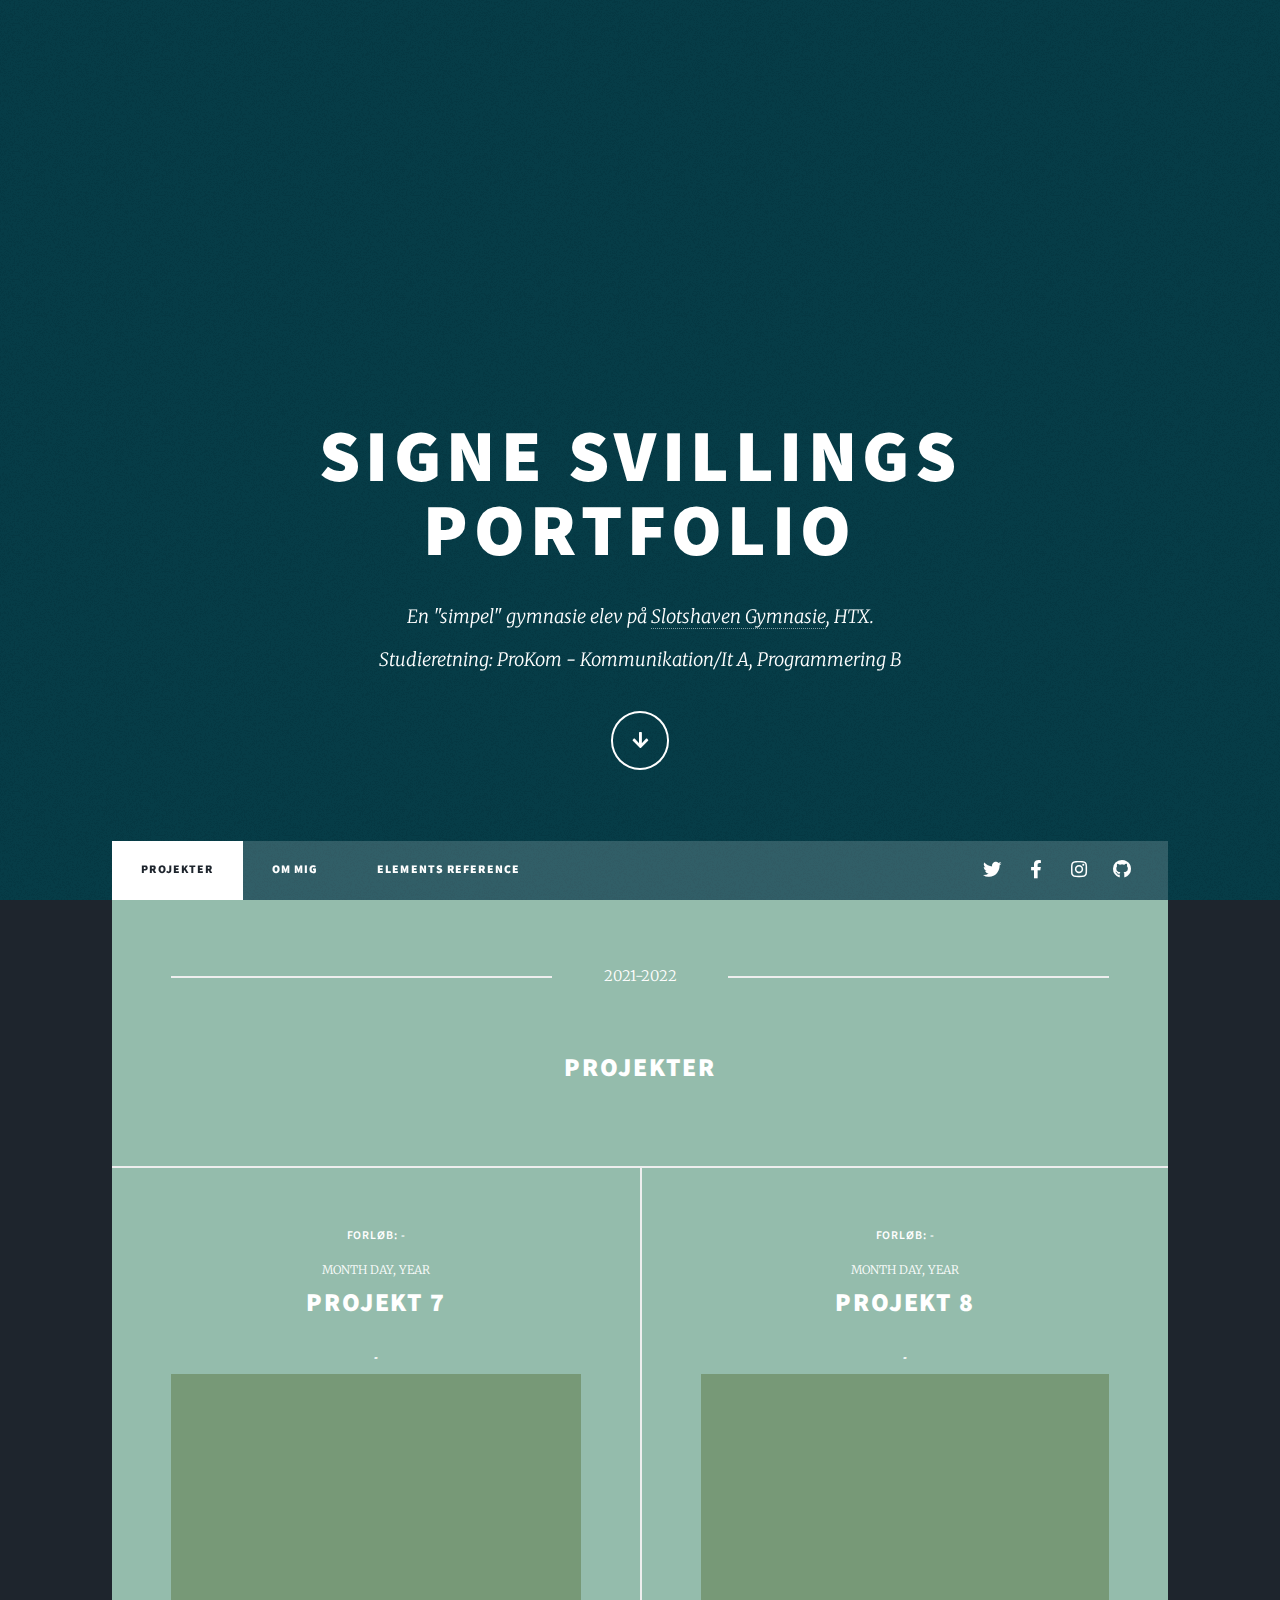
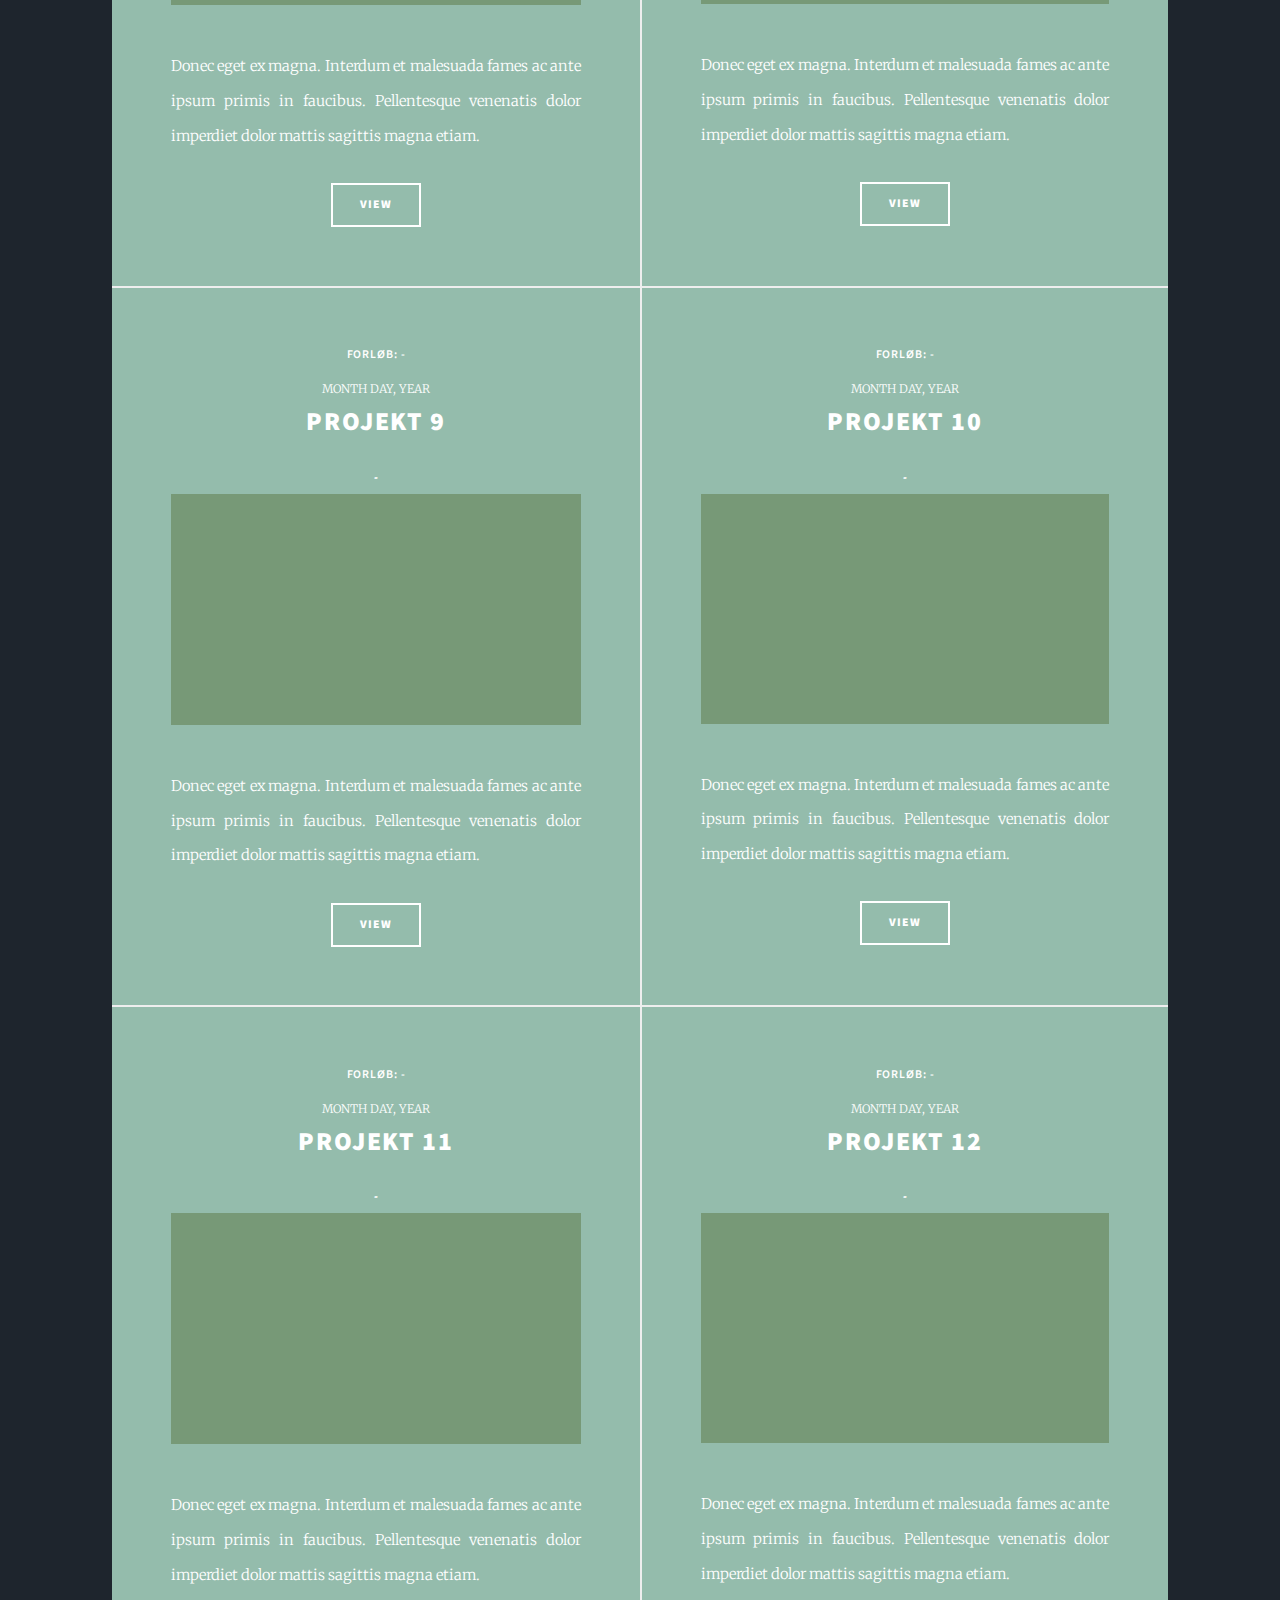
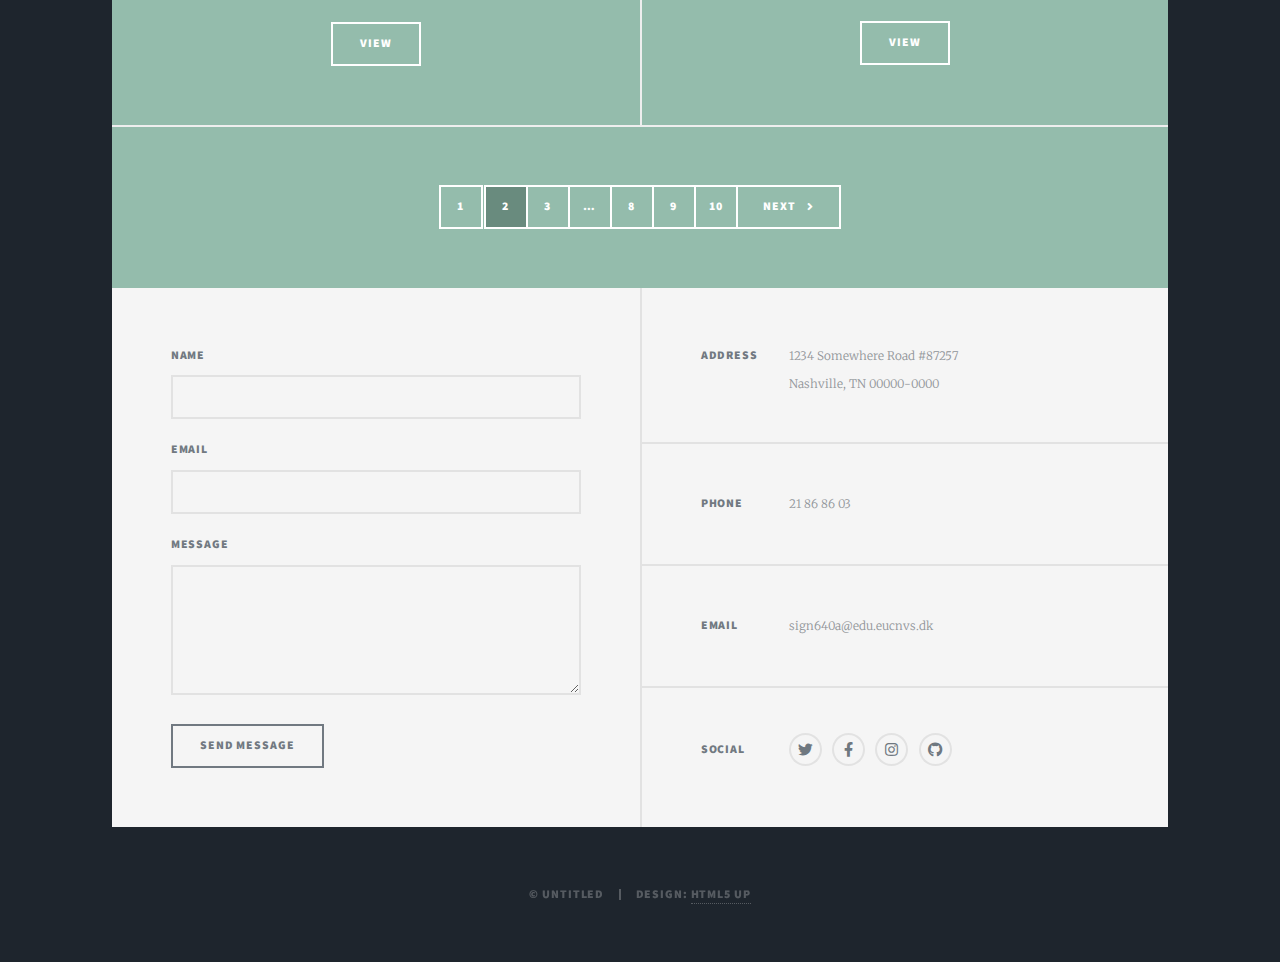
<file: page2.html>
<!DOCTYPE HTML>
<!--
	Massively by HTML5 UP
	html5up.net | @ajlkn
	Free for personal and commercial use under the CCA 3.0 license (html5up.net/license)
-->
<html>
	<head>
		<title>Signe Svillings portfolio</title>
		<meta charset="utf-8" />
		<meta name="viewport" content="width=device-width, initial-scale=1, user-scalable=no" />
		<link rel="stylesheet" href="assets/css/main.css" />
		<noscript><link rel="stylesheet" href="assets/css/noscript.css" /></noscript>
	</head>
	<body class="is-preload">

		<!-- Wrapper -->
			<div id="wrapper" class="fade-in">

				<!-- Intro -->
					<div id="intro">
						<h1>Signe Svillings<br />
						Portfolio</h1>
						<p>En "simpel" gymnasie elev på <a href="https://slotshaven.dk/">Slotshaven Gymnasie</a>, HTX.
							<br>
						Studieretning: ProKom - Kommunikation/It A, Programmering B</p>
						<ul class="actions">
							<li><a href="#header" class="button icon solid solo fa-arrow-down scrolly">Continue</a></li>
						</ul>
					</div>

				<!-- Header -->
					<header id="header">
						<a href="page2.html" class="logo">ghostlies</a>
					</header>

				<!-- Nav -->
					<nav id="nav">
						<ul class="links">
							<li class="active"><a href="index.html">Projekter</a></li>
							<li><a href="aboutme.html">Om mig</a></li>
							<li><a href="elements.html">Elements Reference</a></li>
						</ul>
						<ul class="icons">
							<li><a href="https://www.youtube.com/watch?v=O91DT1pR1ew&ab_channel=CB2C" class="icon brands fa-twitter"><span class="label">Twitter</span></a></li>
							<li><a href="https://www.youtube.com/watch?v=O91DT1pR1ew&ab_channel=CB2C" class="icon brands fa-facebook-f"><span class="label">Facebook</span></a></li>
							<li><a href="https://www.youtube.com/watch?v=O91DT1pR1ew&ab_channel=CB2C" class="icon brands fa-instagram"><span class="label">Instagram</span></a></li>
							<li><a href="https://www.youtube.com/watch?v=O91DT1pR1ew&ab_channel=CB2C" class="icon brands fa-github"><span class="label">GitHub</span></a></li>
						</ul>
					</nav>

				<!-- Main -->
					<div id="main">

						<!-- Featured Post -->
							<article class="post featured">
								<header class="major">
									<span class="date">2021-2022</span>
								</header>
								<header>
									<h2>Projekter</h2>
								</header>
							</article>

						<!-- Posts -->
							<section class="posts">
								<article>
									<header>
										<h6><b>Forløb: -</b></h6>
										<sup><span class="date">MONTH DAY, YEAR</span></sup>
										<sup><h2>Projekt 7</h2></sup>
										<h6><i>-</i></h6>
									</header>
									<sup><a href="#" class="image fit"><img src="images/green2.png" alt="" /></a></sup>
									<p>Donec eget ex magna. Interdum et malesuada fames ac ante ipsum primis in faucibus. Pellentesque venenatis dolor imperdiet dolor mattis sagittis magna etiam.</p>
									<ul class="actions special">
										<li><a href="#" class="button">View</a></li>
									</ul>
								</article>
								<article>
									<header>
										<h6><b>Forløb: -</b></h6>
										<sup><span class="date">MONTH DAY, YEAR</span></sup>
										<sup><h2>Projekt 8</h2></sup>
										<h6><i>-</i></h6>
									</header>
									<sup><a href="#" class="image fit"><img src="images/green2.png" alt="" /></a></sup>
									<p>Donec eget ex magna. Interdum et malesuada fames ac ante ipsum primis in faucibus. Pellentesque venenatis dolor imperdiet dolor mattis sagittis magna etiam.</p>
									<ul class="actions special">
										<li><a href="#" class="button">View</a></li>
									</ul>
								</article>
								<article>
									<header>
										<h6><b>Forløb: -</b></h6>
										<sup><span class="date">MONTH DAY, YEAR</span></sup>
										<sup><h2>Projekt 9</h2></sup>
										<h6><i>-</i></h6>
									</header>
									<sup><a href="#" class="image fit"><img src="images/green2.png" alt="" /></a></sup>
									<p>Donec eget ex magna. Interdum et malesuada fames ac ante ipsum primis in faucibus. Pellentesque venenatis dolor imperdiet dolor mattis sagittis magna etiam.</p>
									<ul class="actions special">
										<li><a href="#" class="button">View</a></li>
									</ul>
								</article>
								<article>
									<header>
										<h6><b>Forløb: -</b></h6>
										<sup><span class="date">MONTH DAY, YEAR</span></sup>
										<sup><h2>Projekt 10</h2></sup>
										<h6><i>-</i></h6>
									</header>
									<sup><a href="#" class="image fit"><img src="images/green2.png" alt="" /></a></sup>
									<p>Donec eget ex magna. Interdum et malesuada fames ac ante ipsum primis in faucibus. Pellentesque venenatis dolor imperdiet dolor mattis sagittis magna etiam.</p>
									<ul class="actions special">
										<li><a href="#" class="button">View</a></li>
									</ul>
								</article>
								<article>
									<header>
										<h6><b>Forløb: -</b></h6>
										<sup><span class="date">MONTH DAY, YEAR</span></sup>
										<sup><h2>Projekt 11</h2></sup>
										<h6><i>-</i></h6>
									</header>
									<sup><a href="#" class="image fit"><img src="images/green2.png" alt="" /></a></sup>
									<p>Donec eget ex magna. Interdum et malesuada fames ac ante ipsum primis in faucibus. Pellentesque venenatis dolor imperdiet dolor mattis sagittis magna etiam.</p>
									<ul class="actions special">
										<li><a href="#" class="button">View</a></li>
									</ul>
								</article>
								<article>
									<header>
										<h6><b>Forløb: -</b></h6>
										<sup><span class="date">MONTH DAY, YEAR</span></sup>
										<sup><h2>Projekt 12</h2></sup>
										<h6><i>-</i></h6>
									</header>
									<sup><a href="#" class="image fit"><img src="images/green2.png" alt="" /></a></sup>
									<p>Donec eget ex magna. Interdum et malesuada fames ac ante ipsum primis in faucibus. Pellentesque venenatis dolor imperdiet dolor mattis sagittis magna etiam.</p>
									<ul class="actions special">
										<li><a href="#" class="button">View</a></li>
									</ul>
								</article>
							</section>

						<!-- Footer -->
							<footer>
								<div class="pagination">
									<!--<a href="#" class="previous">Prev</a>-->
									<u1 class="links">
									<a href="index.html" class="page">1</a>
									<a href="page2.html" class="page active">2</a>
									</u1>
									<a href="#" class="page">3</a>
									<span class="extra">&hellip;</span>
									<a href="#" class="page">8</a>
									<a href="#" class="page">9</a>
									<a href="#" class="page">10</a>
									<a href="#" class="next">Next</a>
								</div>
							</footer>

					</div>

				<!-- Footer -->
					<footer id="footer">
						<section>
							<form method="post" action="#">
								<div class="fields">
									<div class="field">
										<label for="name">Name</label>
										<input type="text" name="name" id="name" />
									</div>
									<div class="field">
										<label for="email">Email</label>
										<input type="text" name="email" id="email" />
									</div>
									<div class="field">
										<label for="message">Message</label>
										<textarea name="message" id="message" rows="3"></textarea>
									</div>
								</div>
								<ul class="actions">
									<li><input type="submit" value="Send Message" /></li>
								</ul>
							</form>
						</section>
						<section class="split contact">
							<section class="alt">
								<h3>Address</h3>
								<p>1234 Somewhere Road #87257<br />
								Nashville, TN 00000-0000</p>
							</section>
							<section>
								<h3>Phone</h3>
								<p>21 86 86 03</p>
							</section>
							<section>
								<h3>Email</h3>
								<p>sign640a@edu.eucnvs.dk</p>
							</section>
							<section>
								<h3>Social</h3>
								<ul class="icons alt">
									<li><a href="#" class="icon brands alt fa-twitter"><span class="label">Twitter</span></a></li>
									<li><a href="#" class="icon brands alt fa-facebook-f"><span class="label">Facebook</span></a></li>
									<li><a href="#" class="icon brands alt fa-instagram"><span class="label">Instagram</span></a></li>
									<li><a href="#" class="icon brands alt fa-github"><span class="label">GitHub</span></a></li>
								</ul>
							</section>
						</section>
					</footer>

				<!-- Copyright -->
					<div id="copyright">
						<ul><li>&copy; Untitled</li><li>Design: <a href="https://html5up.net">HTML5 UP</a></li></ul>
					</div>

			</div>

		<!-- Scripts -->
			<script src="assets/js/jquery.min.js"></script>
			<script src="assets/js/jquery.scrollex.min.js"></script>
			<script src="assets/js/jquery.scrolly.min.js"></script>
			<script src="assets/js/browser.min.js"></script>
			<script src="assets/js/breakpoints.min.js"></script>
			<script src="assets/js/util.js"></script>
			<script src="assets/js/main.js"></script>

	</body>
</html>
</file>
<file: assets/css/main.css>
@import url(fontawesome-all.min.css);
@import url("https://fonts.googleapis.com/css?family=Merriweather:300,700,300italic,700italic|Source+Sans+Pro:900");

/*
	Massively by HTML5 UP
	html5up.net | @ajlkn
	Free for personal and commercial use under the CCA 3.0 license (html5up.net/license)
*/

html, body, div, span, applet, object,
iframe, h1, h2, h3, h4, h5, h6, p, blockquote,
pre, a, abbr, acronym, address, big, cite,
code, del, dfn, em, img, ins, kbd, q, s, samp,
small, strike, strong, sub, sup, tt, var, b,
u, i, center, dl, dt, dd, ol, ul, li, fieldset,
form, label, legend, table, caption, tbody,
tfoot, thead, tr, th, td, article, aside,
canvas, details, embed, figure, figcaption,
footer, header, hgroup, menu, nav, output, ruby,
section, summary, time, mark, audio, video {
	margin: 0;
	padding: 0;
	border: 0;
	font-size: 100%;
	font: inherit;
	vertical-align: baseline;}

article, aside, details, figcaption, figure,
footer, header, hgroup, menu, nav, section {
	display: block;}

body {
	line-height: 1;
}

ol, ul {
	list-style: none;
}

blockquote, q {
	quotes: none;
}

	blockquote:before, blockquote:after, q:before, q:after {
		content: '';
		content: none;
	}

table {
	border-collapse: collapse;
	border-spacing: 0;
}

body {
	-webkit-text-size-adjust: none;
}

mark {
	background-color: transparent;
	color: inherit;
}

input::-moz-focus-inner {
	border: 0;
	padding: 0;
}

input, select, textarea {
	-moz-appearance: none;
	-webkit-appearance: none;
	-ms-appearance: none;
	appearance: none;
}

/* Basic */

	@-ms-viewport {
		width: device-width;
	}

	body {
		-ms-overflow-style: scrollbar;
	}

	@media screen and (max-width: 480px) {

		html, body {
			min-width: 320px;
		}

	}

	html {
		box-sizing: border-box;
	}

	*, *:before, *:after {
		box-sizing: inherit;
	}

	body {
		background-color: #1e252d;
	}

		body.is-preload *, body.is-preload *:before, body.is-preload *:after {
			-moz-animation: none !important;
			-webkit-animation: none !important;
			-ms-animation: none !important;
			animation: none !important;
			-moz-transition: none !important;
			-webkit-transition: none !important;
			-ms-transition: none !important;
			transition: none !important;
		}

/* Type */

	html {
		font-size: 16pt;
	}

		@media screen and (max-width: 1680px) {

			html {
				font-size: 12pt;
			}

		}

		@media screen and (max-width: 1280px) {

			html {
				font-size: 11pt;
			}

		}

		@media screen and (max-width: 360px) {

			html {
				font-size: 10pt;
			}

		}

	body {
		color: #ffffff;
	}

	body, input, select, textarea {
		font-family: "Merriweather", Georgia, serif;
		font-weight: 300;
		font-size: 1rem;
		line-height: 2.375;
	}

	a {
		-moz-transition: color 0.2s ease-in-out, background-color 0.2s ease-in-out, border-color 0.2s ease-in-out, box-shadow 0.2s ease-in-out;
		-webkit-transition: color 0.2s ease-in-out, background-color 0.2s ease-in-out, border-color 0.2s ease-in-out, box-shadow 0.2s ease-in-out;
		-ms-transition: color 0.2s ease-in-out, background-color 0.2s ease-in-out, border-color 0.2s ease-in-out, box-shadow 0.2s ease-in-out;
		transition: color 0.2s ease-in-out, background-color 0.2s ease-in-out, border-color 0.2s ease-in-out, box-shadow 0.2s ease-in-out;
		border-bottom: dotted 1px;
		text-decoration: none;
	}

		a:hover {
			border-bottom-color: transparent;
		}

	strong, b {
		font-weight: 600;
	}

	em, i {
		font-style: italic;
	}

	p {
		text-align: justify;
		margin: 0 0 2rem 0;
	}

	h1, h2, h3, h4, h5, h6 {
		font-family: "Source Sans Pro", Helvetica, sans-serif;
		font-weight: 900;
		line-height: 1.5;
		letter-spacing: 0.075em;
		text-transform: uppercase;
		margin: 0 0 1rem 0;
	}

		h1 a, h2 a, h3 a, h4 a, h5 a, h6 a {
			border-bottom: 0;
			color: inherit;
			text-decoration: none;
		}

	h1 {
		font-size: 4rem;
		line-height: 1.1;
		margin: 0 0 2rem 0;
	}

	h2 {
		font-size: 1.75rem;
		line-height: 1.3;
		margin: 0 0 1.5rem 0;
	}

	h3 {
		font-size: 1.25rem;
		margin: 0 0 1.5rem 0;
	}

	h4 {
		font-size: 1rem;
	}

	h5 {
		font-size: 0.9rem;
	}

	h6 {
		font-size: 0.8rem;
	}

	sub {
		font-size: 0.8rem;
		position: relative;
		top: 0.5rem;
	}

	sup {
		font-size: 0.8rem;
		position: relative;
		top: -0.5rem;
	}

	blockquote {
		border-left: solid 4px;
		font-style: italic;
		margin: 0 0 2rem 0;
		padding: 0.5rem 0 0.5rem 2rem;
	}

	code {
		border: solid 2px;
		font-family: "Courier New", monospace;
		font-size: 0.9rem;
		margin: 0 0.25rem;
		padding: 0.25rem 0.65rem;
	}

	pre {
		-webkit-overflow-scrolling: touch;
		font-family: "Courier New", monospace;
		font-size: 0.9rem;
		margin: 0 0 2rem 0;
	}

		pre code {
			display: block;
			line-height: 1.75;
			padding: 1rem 1.5rem;
			overflow-x: auto;
		}

	hr {
		border: 0;
		border-bottom: solid 2px;
		margin: 3rem 0;
	}

		hr.major {
			margin: 5rem 0;
		}

	.align-left {
		text-align: left;
	}

	.align-center {
		text-align: center;
	}

	.align-right {
		text-align: right;
	}

	input, select, textarea {
		color: #ffffff;
	}

	/* elements icon color change */
	a {
		color: #ffffff;
		border-bottom-color: rgba(33, 41, 49, 0.5);
	}

		a:hover {
			border-bottom-color: transparent;
			color: rgb(7, 67, 79) !important;
		}

	strong, b {
		color: #ffffff;
	}

	h1, h2, h3, h4, h5, h6 {
		color: #ffffff;
	}

	blockquote {
		border-left-color: #eeeeee;
	}

	code {
		background: rgb(7, 67, 79);
		border-color: #eeeeee;
	}

	hr {
		border-bottom-color: #eeeeee;
	}

/* Row */

	.row {
		display: flex;
		flex-wrap: wrap;
		box-sizing: border-box;
		align-items: stretch;
	}

		.row > * {
			box-sizing: border-box;
		}

		.row.gtr-uniform > * > :last-child {
			margin-bottom: 0;
		}

		.row.aln-left {
			justify-content: flex-start;
		}

		.row.aln-center {
			justify-content: center;
		}

		.row.aln-right {
			justify-content: flex-end;
		}

		.row.aln-top {
			align-items: flex-start;
		}

		.row.aln-middle {
			align-items: center;
		}

		.row.aln-bottom {
			align-items: flex-end;
		}

		.row > .imp {
			order: -1;
		}

		.row > .col-1 {
			width: 8.33333%;
		}

		.row > .off-1 {
			margin-left: 8.33333%;
		}

		.row > .col-2 {
			width: 16.66667%;
		}

		.row > .off-2 {
			margin-left: 16.66667%;
		}

		.row > .col-3 {
			width: 25%;
		}

		.row > .off-3 {
			margin-left: 25%;
		}

		.row > .col-4 {
			width: 33.33333%;
		}

		.row > .off-4 {
			margin-left: 33.33333%;
		}

		.row > .col-5 {
			width: 41.66667%;
		}

		.row > .off-5 {
			margin-left: 41.66667%;
		}

		.row > .col-6 {
			width: 50%;
		}

		.row > .off-6 {
			margin-left: 50%;
		}

		.row > .col-7 {
			width: 58.33333%;
		}

		.row > .off-7 {
			margin-left: 58.33333%;
		}

		.row > .col-8 {
			width: 66.66667%;
		}

		.row > .off-8 {
			margin-left: 66.66667%;
		}

		.row > .col-9 {
			width: 75%;
		}

		.row > .off-9 {
			margin-left: 75%;
		}

		.row > .col-10 {
			width: 83.33333%;
		}

		.row > .off-10 {
			margin-left: 83.33333%;
		}

		.row > .col-11 {
			width: 91.66667%;
		}

		.row > .off-11 {
			margin-left: 91.66667%;
		}

		.row > .col-12 {
			width: 100%;
		}

		.row > .off-12 {
			margin-left: 100%;
		}

		.row.gtr-0 {
			margin-top: 0;
			margin-left: 0rem;
		}

			.row.gtr-0 > * {
				padding: 0 0 0 0rem;
			}

			.row.gtr-0.gtr-uniform {
				margin-top: 0rem;
			}

				.row.gtr-0.gtr-uniform > * {
					padding-top: 0rem;
				}

		.row.gtr-25 {
			margin-top: 0;
			margin-left: -0.375rem;
		}

			.row.gtr-25 > * {
				padding: 0 0 0 0.375rem;
			}

			.row.gtr-25.gtr-uniform {
				margin-top: -0.375rem;
			}

				.row.gtr-25.gtr-uniform > * {
					padding-top: 0.375rem;
				}

		.row.gtr-50 {
			margin-top: 0;
			margin-left: -0.75rem;
		}

			.row.gtr-50 > * {
				padding: 0 0 0 0.75rem;
			}

			.row.gtr-50.gtr-uniform {
				margin-top: -0.75rem;
			}

				.row.gtr-50.gtr-uniform > * {
					padding-top: 0.75rem;
				}

		.row {
			margin-top: 0;
			margin-left: -1.5rem;
		}

			.row > * {
				padding: 0 0 0 1.5rem;
			}

			.row.gtr-uniform {
				margin-top: -1.5rem;
			}

				.row.gtr-uniform > * {
					padding-top: 1.5rem;
				}

		.row.gtr-150 {
			margin-top: 0;
			margin-left: -2.25rem;
		}

			.row.gtr-150 > * {
				padding: 0 0 0 2.25rem;
			}

			.row.gtr-150.gtr-uniform {
				margin-top: -2.25rem;
			}

				.row.gtr-150.gtr-uniform > * {
					padding-top: 2.25rem;
				}

		.row.gtr-200 {
			margin-top: 0;
			margin-left: -3rem;
		}

			.row.gtr-200 > * {
				padding: 0 0 0 3rem;
			}

			.row.gtr-200.gtr-uniform {
				margin-top: -3rem;
			}

				.row.gtr-200.gtr-uniform > * {
					padding-top: 3rem;
				}

		@media screen and (max-width: 1680px) {

			.row {
				display: flex;
				flex-wrap: wrap;
				box-sizing: border-box;
				align-items: stretch;
			}

				.row > * {
					box-sizing: border-box;
				}

				.row.gtr-uniform > * > :last-child {
					margin-bottom: 0;
				}

				.row.aln-left {
					justify-content: flex-start;
				}

				.row.aln-center {
					justify-content: center;
				}

				.row.aln-right {
					justify-content: flex-end;
				}

				.row.aln-top {
					align-items: flex-start;
				}

				.row.aln-middle {
					align-items: center;
				}

				.row.aln-bottom {
					align-items: flex-end;
				}

				.row > .imp-xlarge {
					order: -1;
				}

				.row > .col-1-xlarge {
					width: 8.33333%;
				}

				.row > .off-1-xlarge {
					margin-left: 8.33333%;
				}

				.row > .col-2-xlarge {
					width: 16.66667%;
				}

				.row > .off-2-xlarge {
					margin-left: 16.66667%;
				}

				.row > .col-3-xlarge {
					width: 25%;
				}

				.row > .off-3-xlarge {
					margin-left: 25%;
				}

				.row > .col-4-xlarge {
					width: 33.33333%;
				}

				.row > .off-4-xlarge {
					margin-left: 33.33333%;
				}

				.row > .col-5-xlarge {
					width: 41.66667%;
				}

				.row > .off-5-xlarge {
					margin-left: 41.66667%;
				}

				.row > .col-6-xlarge {
					width: 50%;
				}

				.row > .off-6-xlarge {
					margin-left: 50%;
				}

				.row > .col-7-xlarge {
					width: 58.33333%;
				}

				.row > .off-7-xlarge {
					margin-left: 58.33333%;
				}

				.row > .col-8-xlarge {
					width: 66.66667%;
				}

				.row > .off-8-xlarge {
					margin-left: 66.66667%;
				}

				.row > .col-9-xlarge {
					width: 75%;
				}

				.row > .off-9-xlarge {
					margin-left: 75%;
				}

				.row > .col-10-xlarge {
					width: 83.33333%;
				}

				.row > .off-10-xlarge {
					margin-left: 83.33333%;
				}

				.row > .col-11-xlarge {
					width: 91.66667%;
				}

				.row > .off-11-xlarge {
					margin-left: 91.66667%;
				}

				.row > .col-12-xlarge {
					width: 100%;
				}

				.row > .off-12-xlarge {
					margin-left: 100%;
				}

				.row.gtr-0 {
					margin-top: 0;
					margin-left: 0rem;
				}

					.row.gtr-0 > * {
						padding: 0 0 0 0rem;
					}

					.row.gtr-0.gtr-uniform {
						margin-top: 0rem;
					}

						.row.gtr-0.gtr-uniform > * {
							padding-top: 0rem;
						}

				.row.gtr-25 {
					margin-top: 0;
					margin-left: -0.375rem;
				}

					.row.gtr-25 > * {
						padding: 0 0 0 0.375rem;
					}

					.row.gtr-25.gtr-uniform {
						margin-top: -0.375rem;
					}

						.row.gtr-25.gtr-uniform > * {
							padding-top: 0.375rem;
						}

				.row.gtr-50 {
					margin-top: 0;
					margin-left: -0.75rem;
				}

					.row.gtr-50 > * {
						padding: 0 0 0 0.75rem;
					}

					.row.gtr-50.gtr-uniform {
						margin-top: -0.75rem;
					}

						.row.gtr-50.gtr-uniform > * {
							padding-top: 0.75rem;
						}

				.row {
					margin-top: 0;
					margin-left: -1.5rem;
				}

					.row > * {
						padding: 0 0 0 1.5rem;
					}

					.row.gtr-uniform {
						margin-top: -1.5rem;
					}

						.row.gtr-uniform > * {
							padding-top: 1.5rem;
						}

				.row.gtr-150 {
					margin-top: 0;
					margin-left: -2.25rem;
				}

					.row.gtr-150 > * {
						padding: 0 0 0 2.25rem;
					}

					.row.gtr-150.gtr-uniform {
						margin-top: -2.25rem;
					}

						.row.gtr-150.gtr-uniform > * {
							padding-top: 2.25rem;
						}

				.row.gtr-200 {
					margin-top: 0;
					margin-left: -3rem;
				}

					.row.gtr-200 > * {
						padding: 0 0 0 3rem;
					}

					.row.gtr-200.gtr-uniform {
						margin-top: -3rem;
					}

						.row.gtr-200.gtr-uniform > * {
							padding-top: 3rem;
						}

		}

		@media screen and (max-width: 1280px) {

			.row {
				display: flex;
				flex-wrap: wrap;
				box-sizing: border-box;
				align-items: stretch;
			}

				.row > * {
					box-sizing: border-box;
				}

				.row.gtr-uniform > * > :last-child {
					margin-bottom: 0;
				}

				.row.aln-left {
					justify-content: flex-start;
				}

				.row.aln-center {
					justify-content: center;
				}

				.row.aln-right {
					justify-content: flex-end;
				}

				.row.aln-top {
					align-items: flex-start;
				}

				.row.aln-middle {
					align-items: center;
				}

				.row.aln-bottom {
					align-items: flex-end;
				}

				.row > .imp-large {
					order: -1;
				}

				.row > .col-1-large {
					width: 8.33333%;
				}

				.row > .off-1-large {
					margin-left: 8.33333%;
				}

				.row > .col-2-large {
					width: 16.66667%;
				}

				.row > .off-2-large {
					margin-left: 16.66667%;
				}

				.row > .col-3-large {
					width: 25%;
				}

				.row > .off-3-large {
					margin-left: 25%;
				}

				.row > .col-4-large {
					width: 33.33333%;
				}

				.row > .off-4-large {
					margin-left: 33.33333%;
				}

				.row > .col-5-large {
					width: 41.66667%;
				}

				.row > .off-5-large {
					margin-left: 41.66667%;
				}

				.row > .col-6-large {
					width: 50%;
				}

				.row > .off-6-large {
					margin-left: 50%;
				}

				.row > .col-7-large {
					width: 58.33333%;
				}

				.row > .off-7-large {
					margin-left: 58.33333%;
				}

				.row > .col-8-large {
					width: 66.66667%;
				}

				.row > .off-8-large {
					margin-left: 66.66667%;
				}

				.row > .col-9-large {
					width: 75%;
				}

				.row > .off-9-large {
					margin-left: 75%;
				}

				.row > .col-10-large {
					width: 83.33333%;
				}

				.row > .off-10-large {
					margin-left: 83.33333%;
				}

				.row > .col-11-large {
					width: 91.66667%;
				}

				.row > .off-11-large {
					margin-left: 91.66667%;
				}

				.row > .col-12-large {
					width: 100%;
				}

				.row > .off-12-large {
					margin-left: 100%;
				}

				.row.gtr-0 {
					margin-top: 0;
					margin-left: 0rem;
				}

					.row.gtr-0 > * {
						padding: 0 0 0 0rem;
					}

					.row.gtr-0.gtr-uniform {
						margin-top: 0rem;
					}

						.row.gtr-0.gtr-uniform > * {
							padding-top: 0rem;
						}

				.row.gtr-25 {
					margin-top: 0;
					margin-left: -0.375rem;
				}

					.row.gtr-25 > * {
						padding: 0 0 0 0.375rem;
					}

					.row.gtr-25.gtr-uniform {
						margin-top: -0.375rem;
					}

						.row.gtr-25.gtr-uniform > * {
							padding-top: 0.375rem;
						}

				.row.gtr-50 {
					margin-top: 0;
					margin-left: -0.75rem;
				}

					.row.gtr-50 > * {
						padding: 0 0 0 0.75rem;
					}

					.row.gtr-50.gtr-uniform {
						margin-top: -0.75rem;
					}

						.row.gtr-50.gtr-uniform > * {
							padding-top: 0.75rem;
						}

				.row {
					margin-top: 0;
					margin-left: -1.5rem;
				}

					.row > * {
						padding: 0 0 0 1.5rem;
					}

					.row.gtr-uniform {
						margin-top: -1.5rem;
					}

						.row.gtr-uniform > * {
							padding-top: 1.5rem;
						}

				.row.gtr-150 {
					margin-top: 0;
					margin-left: -2.25rem;
				}

					.row.gtr-150 > * {
						padding: 0 0 0 2.25rem;
					}

					.row.gtr-150.gtr-uniform {
						margin-top: -2.25rem;
					}

						.row.gtr-150.gtr-uniform > * {
							padding-top: 2.25rem;
						}

				.row.gtr-200 {
					margin-top: 0;
					margin-left: -3rem;
				}

					.row.gtr-200 > * {
						padding: 0 0 0 3rem;
					}

					.row.gtr-200.gtr-uniform {
						margin-top: -3rem;
					}

						.row.gtr-200.gtr-uniform > * {
							padding-top: 3rem;
						}

		}

		@media screen and (max-width: 980px) {

			.row {
				display: flex;
				flex-wrap: wrap;
				box-sizing: border-box;
				align-items: stretch;
			}

				.row > * {
					box-sizing: border-box;
				}

				.row.gtr-uniform > * > :last-child {
					margin-bottom: 0;
				}

				.row.aln-left {
					justify-content: flex-start;
				}

				.row.aln-center {
					justify-content: center;
				}

				.row.aln-right {
					justify-content: flex-end;
				}

				.row.aln-top {
					align-items: flex-start;
				}

				.row.aln-middle {
					align-items: center;
				}

				.row.aln-bottom {
					align-items: flex-end;
				}

				.row > .imp-medium {
					order: -1;
				}

				.row > .col-1-medium {
					width: 8.33333%;
				}

				.row > .off-1-medium {
					margin-left: 8.33333%;
				}

				.row > .col-2-medium {
					width: 16.66667%;
				}

				.row > .off-2-medium {
					margin-left: 16.66667%;
				}

				.row > .col-3-medium {
					width: 25%;
				}

				.row > .off-3-medium {
					margin-left: 25%;
				}

				.row > .col-4-medium {
					width: 33.33333%;
				}

				.row > .off-4-medium {
					margin-left: 33.33333%;
				}

				.row > .col-5-medium {
					width: 41.66667%;
				}

				.row > .off-5-medium {
					margin-left: 41.66667%;
				}

				.row > .col-6-medium {
					width: 50%;
				}

				.row > .off-6-medium {
					margin-left: 50%;
				}

				.row > .col-7-medium {
					width: 58.33333%;
				}

				.row > .off-7-medium {
					margin-left: 58.33333%;
				}

				.row > .col-8-medium {
					width: 66.66667%;
				}

				.row > .off-8-medium {
					margin-left: 66.66667%;
				}

				.row > .col-9-medium {
					width: 75%;
				}

				.row > .off-9-medium {
					margin-left: 75%;
				}

				.row > .col-10-medium {
					width: 83.33333%;
				}

				.row > .off-10-medium {
					margin-left: 83.33333%;
				}

				.row > .col-11-medium {
					width: 91.66667%;
				}

				.row > .off-11-medium {
					margin-left: 91.66667%;
				}

				.row > .col-12-medium {
					width: 100%;
				}

				.row > .off-12-medium {
					margin-left: 100%;
				}

				.row.gtr-0 {
					margin-top: 0;
					margin-left: 0rem;
				}

					.row.gtr-0 > * {
						padding: 0 0 0 0rem;
					}

					.row.gtr-0.gtr-uniform {
						margin-top: 0rem;
					}

						.row.gtr-0.gtr-uniform > * {
							padding-top: 0rem;
						}

				.row.gtr-25 {
					margin-top: 0;
					margin-left: -0.375rem;
				}

					.row.gtr-25 > * {
						padding: 0 0 0 0.375rem;
					}

					.row.gtr-25.gtr-uniform {
						margin-top: -0.375rem;
					}

						.row.gtr-25.gtr-uniform > * {
							padding-top: 0.375rem;
						}

				.row.gtr-50 {
					margin-top: 0;
					margin-left: -0.75rem;
				}

					.row.gtr-50 > * {
						padding: 0 0 0 0.75rem;
					}

					.row.gtr-50.gtr-uniform {
						margin-top: -0.75rem;
					}

						.row.gtr-50.gtr-uniform > * {
							padding-top: 0.75rem;
						}

				.row {
					margin-top: 0;
					margin-left: -1.5rem;
				}

					.row > * {
						padding: 0 0 0 1.5rem;
					}

					.row.gtr-uniform {
						margin-top: -1.5rem;
					}

						.row.gtr-uniform > * {
							padding-top: 1.5rem;
						}

				.row.gtr-150 {
					margin-top: 0;
					margin-left: -2.25rem;
				}

					.row.gtr-150 > * {
						padding: 0 0 0 2.25rem;
					}

					.row.gtr-150.gtr-uniform {
						margin-top: -2.25rem;
					}

						.row.gtr-150.gtr-uniform > * {
							padding-top: 2.25rem;
						}

				.row.gtr-200 {
					margin-top: 0;
					margin-left: -3rem;
				}

					.row.gtr-200 > * {
						padding: 0 0 0 3rem;
					}

					.row.gtr-200.gtr-uniform {
						margin-top: -3rem;
					}

						.row.gtr-200.gtr-uniform > * {
							padding-top: 3rem;
						}

		}

		@media screen and (max-width: 736px) {

			.row {
				display: flex;
				flex-wrap: wrap;
				box-sizing: border-box;
				align-items: stretch;
			}

				.row > * {
					box-sizing: border-box;
				}

				.row.gtr-uniform > * > :last-child {
					margin-bottom: 0;
				}

				.row.aln-left {
					justify-content: flex-start;
				}

				.row.aln-center {
					justify-content: center;
				}

				.row.aln-right {
					justify-content: flex-end;
				}

				.row.aln-top {
					align-items: flex-start;
				}

				.row.aln-middle {
					align-items: center;
				}

				.row.aln-bottom {
					align-items: flex-end;
				}

				.row > .imp-small {
					order: -1;
				}

				.row > .col-1-small {
					width: 8.33333%;
				}

				.row > .off-1-small {
					margin-left: 8.33333%;
				}

				.row > .col-2-small {
					width: 16.66667%;
				}

				.row > .off-2-small {
					margin-left: 16.66667%;
				}

				.row > .col-3-small {
					width: 25%;
				}

				.row > .off-3-small {
					margin-left: 25%;
				}

				.row > .col-4-small {
					width: 33.33333%;
				}

				.row > .off-4-small {
					margin-left: 33.33333%;
				}

				.row > .col-5-small {
					width: 41.66667%;
				}

				.row > .off-5-small {
					margin-left: 41.66667%;
				}

				.row > .col-6-small {
					width: 50%;
				}

				.row > .off-6-small {
					margin-left: 50%;
				}

				.row > .col-7-small {
					width: 58.33333%;
				}

				.row > .off-7-small {
					margin-left: 58.33333%;
				}

				.row > .col-8-small {
					width: 66.66667%;
				}

				.row > .off-8-small {
					margin-left: 66.66667%;
				}

				.row > .col-9-small {
					width: 75%;
				}

				.row > .off-9-small {
					margin-left: 75%;
				}

				.row > .col-10-small {
					width: 83.33333%;
				}

				.row > .off-10-small {
					margin-left: 83.33333%;
				}

				.row > .col-11-small {
					width: 91.66667%;
				}

				.row > .off-11-small {
					margin-left: 91.66667%;
				}

				.row > .col-12-small {
					width: 100%;
				}

				.row > .off-12-small {
					margin-left: 100%;
				}

				.row.gtr-0 {
					margin-top: 0;
					margin-left: 0rem;
				}

					.row.gtr-0 > * {
						padding: 0 0 0 0rem;
					}

					.row.gtr-0.gtr-uniform {
						margin-top: 0rem;
					}

						.row.gtr-0.gtr-uniform > * {
							padding-top: 0rem;
						}

				.row.gtr-25 {
					margin-top: 0;
					margin-left: -0.375rem;
				}

					.row.gtr-25 > * {
						padding: 0 0 0 0.375rem;
					}

					.row.gtr-25.gtr-uniform {
						margin-top: -0.375rem;
					}

						.row.gtr-25.gtr-uniform > * {
							padding-top: 0.375rem;
						}

				.row.gtr-50 {
					margin-top: 0;
					margin-left: -0.75rem;
				}

					.row.gtr-50 > * {
						padding: 0 0 0 0.75rem;
					}

					.row.gtr-50.gtr-uniform {
						margin-top: -0.75rem;
					}

						.row.gtr-50.gtr-uniform > * {
							padding-top: 0.75rem;
						}

				.row {
					margin-top: 0;
					margin-left: -1.5rem;
				}

					.row > * {
						padding: 0 0 0 1.5rem;
					}

					.row.gtr-uniform {
						margin-top: -1.5rem;
					}

						.row.gtr-uniform > * {
							padding-top: 1.5rem;
						}

				.row.gtr-150 {
					margin-top: 0;
					margin-left: -2.25rem;
				}

					.row.gtr-150 > * {
						padding: 0 0 0 2.25rem;
					}

					.row.gtr-150.gtr-uniform {
						margin-top: -2.25rem;
					}

						.row.gtr-150.gtr-uniform > * {
							padding-top: 2.25rem;
						}

				.row.gtr-200 {
					margin-top: 0;
					margin-left: -3rem;
				}

					.row.gtr-200 > * {
						padding: 0 0 0 3rem;
					}

					.row.gtr-200.gtr-uniform {
						margin-top: -3rem;
					}

						.row.gtr-200.gtr-uniform > * {
							padding-top: 3rem;
						}

		}

		@media screen and (max-width: 480px) {

			.row {
				display: flex;
				flex-wrap: wrap;
				box-sizing: border-box;
				align-items: stretch;
			}

				.row > * {
					box-sizing: border-box;
				}

				.row.gtr-uniform > * > :last-child {
					margin-bottom: 0;
				}

				.row.aln-left {
					justify-content: flex-start;
				}

				.row.aln-center {
					justify-content: center;
				}

				.row.aln-right {
					justify-content: flex-end;
				}

				.row.aln-top {
					align-items: flex-start;
				}

				.row.aln-middle {
					align-items: center;
				}

				.row.aln-bottom {
					align-items: flex-end;
				}

				.row > .imp-xsmall {
					order: -1;
				}

				.row > .col-1-xsmall {
					width: 8.33333%;
				}

				.row > .off-1-xsmall {
					margin-left: 8.33333%;
				}

				.row > .col-2-xsmall {
					width: 16.66667%;
				}

				.row > .off-2-xsmall {
					margin-left: 16.66667%;
				}

				.row > .col-3-xsmall {
					width: 25%;
				}

				.row > .off-3-xsmall {
					margin-left: 25%;
				}

				.row > .col-4-xsmall {
					width: 33.33333%;
				}

				.row > .off-4-xsmall {
					margin-left: 33.33333%;
				}

				.row > .col-5-xsmall {
					width: 41.66667%;
				}

				.row > .off-5-xsmall {
					margin-left: 41.66667%;
				}

				.row > .col-6-xsmall {
					width: 50%;
				}

				.row > .off-6-xsmall {
					margin-left: 50%;
				}

				.row > .col-7-xsmall {
					width: 58.33333%;
				}

				.row > .off-7-xsmall {
					margin-left: 58.33333%;
				}

				.row > .col-8-xsmall {
					width: 66.66667%;
				}

				.row > .off-8-xsmall {
					margin-left: 66.66667%;
				}

				.row > .col-9-xsmall {
					width: 75%;
				}

				.row > .off-9-xsmall {
					margin-left: 75%;
				}

				.row > .col-10-xsmall {
					width: 83.33333%;
				}

				.row > .off-10-xsmall {
					margin-left: 83.33333%;
				}

				.row > .col-11-xsmall {
					width: 91.66667%;
				}

				.row > .off-11-xsmall {
					margin-left: 91.66667%;
				}

				.row > .col-12-xsmall {
					width: 100%;
				}

				.row > .off-12-xsmall {
					margin-left: 100%;
				}

				.row.gtr-0 {
					margin-top: 0;
					margin-left: 0rem;
				}

					.row.gtr-0 > * {
						padding: 0 0 0 0rem;
					}

					.row.gtr-0.gtr-uniform {
						margin-top: 0rem;
					}

						.row.gtr-0.gtr-uniform > * {
							padding-top: 0rem;
						}

				.row.gtr-25 {
					margin-top: 0;
					margin-left: -0.375rem;
				}

					.row.gtr-25 > * {
						padding: 0 0 0 0.375rem;
					}

					.row.gtr-25.gtr-uniform {
						margin-top: -0.375rem;
					}

						.row.gtr-25.gtr-uniform > * {
							padding-top: 0.375rem;
						}

				.row.gtr-50 {
					margin-top: 0;
					margin-left: -0.75rem;
				}

					.row.gtr-50 > * {
						padding: 0 0 0 0.75rem;
					}

					.row.gtr-50.gtr-uniform {
						margin-top: -0.75rem;
					}

						.row.gtr-50.gtr-uniform > * {
							padding-top: 0.75rem;
						}

				.row {
					margin-top: 0;
					margin-left: -1.5rem;
				}

					.row > * {
						padding: 0 0 0 1.5rem;
					}

					.row.gtr-uniform {
						margin-top: -1.5rem;
					}

						.row.gtr-uniform > * {
							padding-top: 1.5rem;
						}

				.row.gtr-150 {
					margin-top: 0;
					margin-left: -2.25rem;
				}

					.row.gtr-150 > * {
						padding: 0 0 0 2.25rem;
					}

					.row.gtr-150.gtr-uniform {
						margin-top: -2.25rem;
					}

						.row.gtr-150.gtr-uniform > * {
							padding-top: 2.25rem;
						}

				.row.gtr-200 {
					margin-top: 0;
					margin-left: -3rem;
				}

					.row.gtr-200 > * {
						padding: 0 0 0 3rem;
					}

					.row.gtr-200.gtr-uniform {
						margin-top: -3rem;
					}

						.row.gtr-200.gtr-uniform > * {
							padding-top: 3rem;
						}

		}

		@media screen and (max-width: 360px) {

			.row {
				display: flex;
				flex-wrap: wrap;
				box-sizing: border-box;
				align-items: stretch;
			}

				.row > * {
					box-sizing: border-box;
				}

				.row.gtr-uniform > * > :last-child {
					margin-bottom: 0;
				}

				.row.aln-left {
					justify-content: flex-start;
				}

				.row.aln-center {
					justify-content: center;
				}

				.row.aln-right {
					justify-content: flex-end;
				}

				.row.aln-top {
					align-items: flex-start;
				}

				.row.aln-middle {
					align-items: center;
				}

				.row.aln-bottom {
					align-items: flex-end;
				}

				.row > .imp-xxsmall {
					order: -1;
				}

				.row > .col-1-xxsmall {
					width: 8.33333%;
				}

				.row > .off-1-xxsmall {
					margin-left: 8.33333%;
				}

				.row > .col-2-xxsmall {
					width: 16.66667%;
				}

				.row > .off-2-xxsmall {
					margin-left: 16.66667%;
				}

				.row > .col-3-xxsmall {
					width: 25%;
				}

				.row > .off-3-xxsmall {
					margin-left: 25%;
				}

				.row > .col-4-xxsmall {
					width: 33.33333%;
				}

				.row > .off-4-xxsmall {
					margin-left: 33.33333%;
				}

				.row > .col-5-xxsmall {
					width: 41.66667%;
				}

				.row > .off-5-xxsmall {
					margin-left: 41.66667%;
				}

				.row > .col-6-xxsmall {
					width: 50%;
				}

				.row > .off-6-xxsmall {
					margin-left: 50%;
				}

				.row > .col-7-xxsmall {
					width: 58.33333%;
				}

				.row > .off-7-xxsmall {
					margin-left: 58.33333%;
				}

				.row > .col-8-xxsmall {
					width: 66.66667%;
				}

				.row > .off-8-xxsmall {
					margin-left: 66.66667%;
				}

				.row > .col-9-xxsmall {
					width: 75%;
				}

				.row > .off-9-xxsmall {
					margin-left: 75%;
				}

				.row > .col-10-xxsmall {
					width: 83.33333%;
				}

				.row > .off-10-xxsmall {
					margin-left: 83.33333%;
				}

				.row > .col-11-xxsmall {
					width: 91.66667%;
				}

				.row > .off-11-xxsmall {
					margin-left: 91.66667%;
				}

				.row > .col-12-xxsmall {
					width: 100%;
				}

				.row > .off-12-xxsmall {
					margin-left: 100%;
				}

				.row.gtr-0 {
					margin-top: 0;
					margin-left: 0rem;
				}

					.row.gtr-0 > * {
						padding: 0 0 0 0rem;
					}

					.row.gtr-0.gtr-uniform {
						margin-top: 0rem;
					}

						.row.gtr-0.gtr-uniform > * {
							padding-top: 0rem;
						}

				.row.gtr-25 {
					margin-top: 0;
					margin-left: -0.375rem;
				}

					.row.gtr-25 > * {
						padding: 0 0 0 0.375rem;
					}

					.row.gtr-25.gtr-uniform {
						margin-top: -0.375rem;
					}

						.row.gtr-25.gtr-uniform > * {
							padding-top: 0.375rem;
						}

				.row.gtr-50 {
					margin-top: 0;
					margin-left: -0.75rem;
				}

					.row.gtr-50 > * {
						padding: 0 0 0 0.75rem;
					}

					.row.gtr-50.gtr-uniform {
						margin-top: -0.75rem;
					}

						.row.gtr-50.gtr-uniform > * {
							padding-top: 0.75rem;
						}

				.row {
					margin-top: 0;
					margin-left: -1.5rem;
				}

					.row > * {
						padding: 0 0 0 1.5rem;
					}

					.row.gtr-uniform {
						margin-top: -1.5rem;
					}

						.row.gtr-uniform > * {
							padding-top: 1.5rem;
						}

				.row.gtr-150 {
					margin-top: 0;
					margin-left: -2.25rem;
				}

					.row.gtr-150 > * {
						padding: 0 0 0 2.25rem;
					}

					.row.gtr-150.gtr-uniform {
						margin-top: -2.25rem;
					}

						.row.gtr-150.gtr-uniform > * {
							padding-top: 2.25rem;
						}

				.row.gtr-200 {
					margin-top: 0;
					margin-left: -3rem;
				}

					.row.gtr-200 > * {
						padding: 0 0 0 3rem;
					}

					.row.gtr-200.gtr-uniform {
						margin-top: -3rem;
					}

						.row.gtr-200.gtr-uniform > * {
							padding-top: 3rem;
						}

		}

/* Box */

	.box {
		border: solid 2px;
		margin-bottom: 2rem;
		padding: 1.5rem;
	}

		.box > :last-child,
		.box > :last-child > :last-child,
		.box > :last-child > :last-child > :last-child {
			margin-bottom: 0;
		}

		.box.alt {
			border: 0;
			border-radius: 0;
			padding: 0;
		}

	.box {
		border-color: #eeeeee;
	}

/* Button */

	input[type="submit"],
	input[type="reset"],
	input[type="button"],
	button,
	.button {
		-moz-appearance: none;
		-webkit-appearance: none;
		-ms-appearance: none;
		appearance: none;
		-moz-transition: background-color 0.2s ease-in-out, box-shadow 0.2s ease-in-out, color 0.2s ease-in-out;
		-webkit-transition: background-color 0.2s ease-in-out, box-shadow 0.2s ease-in-out, color 0.2s ease-in-out;
		-ms-transition: background-color 0.2s ease-in-out, box-shadow 0.2s ease-in-out, color 0.2s ease-in-out;
		transition: background-color 0.2s ease-in-out, box-shadow 0.2s ease-in-out, color 0.2s ease-in-out;
		border: 0;
		border-radius: 0;
		cursor: pointer;
		display: inline-block;
		font-family: "Source Sans Pro", Helvetica, sans-serif;
		font-size: 0.8rem;
		font-weight: 900;
		letter-spacing: 0.075em;
		height: 3rem;
		line-height: 3rem;
		padding: 0 2rem;
		text-align: center;
		text-decoration: none;
		text-transform: uppercase;
		white-space: nowrap;
	}

		input[type="submit"].icon:before,
		input[type="reset"].icon:before,
		input[type="button"].icon:before,
		button.icon:before,
		.button.icon:before {
			margin-right: 0.5rem;
		}

		input[type="submit"].icon.solo,
		input[type="reset"].icon.solo,
		input[type="button"].icon.solo,
		button.icon.solo,
		.button.icon.solo {
			position: relative;
			width: 4rem;
			height: 4rem;
			line-height: 4rem;
			border-radius: 4rem;
			text-indent: 4rem;
			overflow: hidden;
			padding: 0;
			white-space: nowrap;
		}

			input[type="submit"].icon.solo:before,
			input[type="reset"].icon.solo:before,
			input[type="button"].icon.solo:before,
			button.icon.solo:before,
			.button.icon.solo:before {
				position: absolute;
				display: block;
				top: 0;
				left: 0;
				width: inherit;
				height: inherit;
				line-height: inherit;
				font-size: 1.25rem;
				margin-right: 0;
				text-align: center;
				text-indent: 0;
			}

		input[type="submit"].fit,
		input[type="reset"].fit,
		input[type="button"].fit,
		button.fit,
		.button.fit {
			width: 100%;
		}

		input[type="submit"].small,
		input[type="reset"].small,
		input[type="button"].small,
		button.small,
		.button.small {
			font-size: 0.7rem;
			height: 2.5rem;
			line-height: 2.5rem;
			padding: 0 1.5rem;
		}

		input[type="submit"].large,
		input[type="reset"].large,
		input[type="button"].large,
		button.large,
		.button.large {
			font-size: 0.9rem;
			height: 3.5rem;
			line-height: 3.5rem;
			padding: 0 2.75rem;
		}

		@media screen and (max-width: 980px) {

			input[type="submit"],
			input[type="reset"],
			input[type="button"],
			button,
			.button {
				font-size: 0.9rem;
				height: 3.25rem;
				line-height: 3.25rem;
			}

				input[type="submit"].large,
				input[type="reset"].large,
				input[type="button"].large,
				button.large,
				.button.large {
					font-size: 1rem;
					height: 3.75rem;
					line-height: 3.75rem;
				}

		}

		input[type="submit"].disabled, input[type="submit"]:disabled,
		input[type="reset"].disabled,
		input[type="reset"]:disabled,
		input[type="button"].disabled,
		input[type="button"]:disabled,
		button.disabled,
		button:disabled,
		.button.disabled,
		.button:disabled {
			pointer-events: none;
			opacity: 0.25;
		}

	input[type="submit"],
	input[type="reset"],
	input[type="button"],
	button,
	.button {
		background-color: transparent;
		box-shadow: inset 0 0 0 2px #ffffff;
		color: #ffffff !important;
	}

		input[type="submit"]:hover,
		input[type="reset"]:hover,
		input[type="button"]:hover,
		button:hover,
		.button:hover {
			box-shadow: inset 0 0 0 2px rgb(7, 67, 79);
			color: rgb(7, 67, 79) !important;
		}

		input[type="submit"].primary,
		input[type="reset"].primary,
		input[type="button"].primary,
		button.primary,
		.button.primary {
			background-color: rgb(105, 139, 126);
			box-shadow: none;
			color: #ffffff !important;
		}

			input[type="submit"].primary:hover,
			input[type="reset"].primary:hover,
			input[type="button"].primary:hover,
			button.primary:hover,
			.button.primary:hover {
				background-color: rgb(7, 67, 79);
			}

/* Form */

	form {
		margin: 0 0 2rem 0;
	}

		form > :last-child {
			margin-bottom: 0;
		}

		form > .fields {
			display: -moz-flex;
			display: -webkit-flex;
			display: -ms-flex;
			display: flex;
			-moz-flex-wrap: wrap;
			-webkit-flex-wrap: wrap;
			-ms-flex-wrap: wrap;
			flex-wrap: wrap;
			width: calc(100% + 3rem);
			margin: -1.5rem 0 2rem -1.5rem;
		}

			form > .fields > .field {
				-moz-flex-grow: 0;
				-webkit-flex-grow: 0;
				-ms-flex-grow: 0;
				flex-grow: 0;
				-moz-flex-shrink: 0;
				-webkit-flex-shrink: 0;
				-ms-flex-shrink: 0;
				flex-shrink: 0;
				padding: 1.5rem 0 0 1.5rem;
				width: calc(100% - 1.5rem);
			}

				form > .fields > .field.half {
					width: calc(50% - 0.75rem);
				}

				form > .fields > .field.third {
					width: calc(100%/3 - 0.5rem);
				}

				form > .fields > .field.quarter {
					width: calc(25% - 0.375rem);
				}

		@media screen and (max-width: 480px) {

			form > .fields {
				width: calc(100% + 3rem);
				margin: -1.5rem 0 2rem -1.5rem;
			}

				form > .fields > .field {
					padding: 1.5rem 0 0 1.5rem;
					width: calc(100% - 1.5rem);
				}

					form > .fields > .field.half {
						width: calc(100% - 1.5rem);
					}

					form > .fields > .field.third {
						width: calc(100% - 1.5rem);
					}

					form > .fields > .field.quarter {
						width: calc(100% - 1.5rem);
					}

		}

	label {
		display: block;
		font-family: "Source Sans Pro", Helvetica, sans-serif;
		font-weight: 900;
		line-height: 1.5;
		letter-spacing: 0.075em;
		font-size: 0.8rem;
		text-transform: uppercase;
		margin: 0 0 0.75rem 0;
	}

		@media screen and (max-width: 980px) {

			label {
				font-size: 0.9rem;
			}

		}

	input[type="text"],
	input[type="password"],
	input[type="email"],
	select,
	textarea {
		-moz-appearance: none;
		-webkit-appearance: none;
		-ms-appearance: none;
		appearance: none;
		background: transparent;
		border-radius: 0;
		border: solid 2px;
		color: inherit;
		display: block;
		outline: 0;
		padding: 0 1rem;
		text-decoration: none;
		width: 100%;
	}

		input[type="text"]:invalid,
		input[type="password"]:invalid,
		input[type="email"]:invalid,
		select:invalid,
		textarea:invalid {
			box-shadow: none;
		}

	select {
		background-size: 1.25rem;
		background-repeat: no-repeat;
		background-position: calc(100% - 1rem) center;
		height: 3rem;
		padding-right: 3rem;
		text-overflow: ellipsis;
	}

		select:focus::-ms-value {
			background-color: transparent;
		}

		select::-ms-expand {
			display: none;
		}

	input[type="text"],
	input[type="password"],
	input[type="email"],
	select {
		height: 3rem;
	}

	textarea {
		padding: 0.75rem 1rem;
	}

	input[type="checkbox"],
	input[type="radio"] {
		-moz-appearance: none;
		-webkit-appearance: none;
		-ms-appearance: none;
		appearance: none;
		display: block;
		float: left;
		margin-right: -2rem;
		opacity: 0;
		width: 1rem;
		z-index: -1;
	}

		input[type="checkbox"] + label,
		input[type="radio"] + label {
			text-decoration: none;
			cursor: pointer;
			display: inline-block;
			font-size: 1rem;
			letter-spacing: 0;
			font-family: "Merriweather", Georgia, serif;
			text-transform: none;
			font-weight: 300;
			padding-left: 2.8rem;
			padding-right: 1rem;
			position: relative;
		}

			input[type="checkbox"] + label:before,
			input[type="radio"] + label:before {
				-moz-osx-font-smoothing: grayscale;
				-webkit-font-smoothing: antialiased;
				display: inline-block;
				font-style: normal;
				font-variant: normal;
				text-rendering: auto;
				line-height: 1;
				text-transform: none !important;
				font-family: 'Font Awesome 5 Free';
				font-weight: 900;
			}

			input[type="checkbox"] + label:before,
			input[type="radio"] + label:before {
				border-radius: 0;
				border: solid 2px;
				content: '';
				display: inline-block;
				font-size: 0.8rem;
				height: 1.8rem;
				left: 0;
				line-height: 1.65rem;
				position: absolute;
				text-align: center;
				top: -0.125rem;
				width: 1.8rem;
			}

		input[type="checkbox"]:checked + label:before,
		input[type="radio"]:checked + label:before {
			content: '\f00c';
		}

	input[type="checkbox"] + label:before {
		border-radius: 0;
	}

	input[type="radio"] + label:before {
		border-radius: 100%;
	}

	::-webkit-input-placeholder {
		opacity: 1.0;
	}

	:-moz-placeholder {
		opacity: 1.0;
	}

	::-moz-placeholder {
		opacity: 1.0;
	}

	:-ms-input-placeholder {
		opacity: 1.0;
	}

	label {
		color: #ffffff
	}

	input[type="text"],
	input[type="password"],
	input[type="email"],
	select,
	textarea {
		border-color: #ffffff;
	}

		input[type="text"]:focus,
		input[type="password"]:focus,
		input[type="email"]:focus,
		select:focus,
		textarea:focus {
			border-color: rgb(7, 67, 79);
		}

	select {
		background-image: url("data:image/svg+xml;charset=utf8,%3Csvg xmlns='http://www.w3.org/2000/svg' width='40' height='40' preserveAspectRatio='none' viewBox='0 0 40 40'%3E%3Cpath d='M9.4,12.3l10.4,10.4l10.4-10.4c0.2-0.2,0.5-0.4,0.9-0.4c0.3,0,0.6,0.1,0.9,0.4l3.3,3.3c0.2,0.2,0.4,0.5,0.4,0.9 c0,0.4-0.1,0.6-0.4,0.9L20.7,31.9c-0.2,0.2-0.5,0.4-0.9,0.4c-0.3,0-0.6-0.1-0.9-0.4L4.3,17.3c-0.2-0.2-0.4-0.5-0.4-0.9 c0-0.4,0.1-0.6,0.4-0.9l3.3-3.3c0.2-0.2,0.5-0.4,0.9-0.4S9.1,12.1,9.4,12.3z' fill='%23eeeeee' /%3E%3C/svg%3E");
	}

		select option {
			background-color: rgb(7, 67, 79);
			color: #ffffff;
		}

	.select-wrapper:before {
		color: #ffffff;
	}

	input[type="checkbox"] + label,
	input[type="radio"] + label {
		color: #ffffff;
	}

		input[type="checkbox"] + label:before,
		input[type="radio"] + label:before {
			border-color: #eeeeee;
		}

	input[type="checkbox"]:checked + label:before,
	input[type="radio"]:checked + label:before {
		background-color: #212931;
		border-color: #212931;
		color: #ffffff;
	}

	input[type="checkbox"]:focus + label:before,
	input[type="radio"]:focus + label:before {
		border-color: rgb(7, 67, 79);
	}

	::-webkit-input-placeholder {
		color: #ffffff !important;
	}

	:-moz-placeholder {
		color: #ffffff !important;
	}

	::-moz-placeholder {
		color: #ffffff !important;
	}

	:-ms-input-placeholder {
		color: #ffffff !important;
	}

	.formerize-placeholder {
		color: #ffffff !important;
	}

/* Icon */

	.icon {
		text-decoration: none;
		border-bottom: none;
		position: relative;
	}

		.icon:before {
			-moz-osx-font-smoothing: grayscale;
			-webkit-font-smoothing: antialiased;
			display: inline-block;
			font-style: normal;
			font-variant: normal;
			text-rendering: auto;
			line-height: 1;
			text-transform: none !important;
			font-family: 'Font Awesome 5 Free';
			font-weight: 400;
		}

		.icon > .label {
			display: none;
		}

		.icon:before {
			line-height: inherit;
		}

		.icon.solid:before {
			font-weight: 900;
		}

		.icon.brands:before {
			font-family: 'Font Awesome 5 Brands';
		}

/* Image */

	.image {
		border: 0;
		display: inline-block;
		position: relative;
	}

		.image img {
			display: block;
		}

		.image.left, .image.right {
			max-width: 40%;
		}

			.image.left img, .image.right img {
				width: 100%;
			}

		.image.left {
			float: left;
			margin: 0 2rem 2rem 0;
			top: 0.75rem;
		}

		.image.right {
			float: right;
			margin: 0 0 2rem 2rem;
			top: 0.75rem;
		}

		.image.fit {
			display: block;
			margin: 2.5rem 0;
			width: 100%;
		}

			.image.fit:first-child {
				margin-top: 0;
			}

			.image.fit img {
				width: 100%;
			}

		.image.main {
			display: block;
			margin: 4rem 0;
			width: 100%;
		}

			.image.main:first-child {
				margin-top: 0;
			}

			.image.main img {
				width: 100%;
			}

		@media screen and (max-width: 736px) {

			.image.fit {
				margin: 2rem 0;
			}

			.image.main {
				margin: 2rem 0;
			}

		}

	a.image {
		overflow: hidden;
	}

		a.image img {
			-moz-transition: -moz-transform 0.2s ease-out;
			-webkit-transition: -webkit-transform 0.2s ease-out;
			-ms-transition: -ms-transform 0.2s ease-out;
			transition: transform 0.2s ease-out;
		}

		a.image:hover img {
			-moz-transform: scale(1.05);
			-webkit-transform: scale(1.05);
			-ms-transform: scale(1.05);
			transform: scale(1.05);
		}

/* Actions */

	ul.actions {
		display: -moz-flex;
		display: -webkit-flex;
		display: -ms-flex;
		display: flex;
		cursor: default;
		list-style: none;
		margin-left: -1rem;
		padding-left: 0;
	}

		ul.actions li {
			padding: 0 0 0 1rem;
			vertical-align: middle;
		}

		ul.actions.special {
			-moz-justify-content: center;
			-webkit-justify-content: center;
			-ms-justify-content: center;
			justify-content: center;
			width: 100%;
			margin-left: 0;
		}

			ul.actions.special li:first-child {
				padding-left: 0;
			}

		ul.actions.stacked {
			-moz-flex-direction: column;
			-webkit-flex-direction: column;
			-ms-flex-direction: column;
			flex-direction: column;
			margin-left: 0;
		}

			ul.actions.stacked li {
				padding: 1.3rem 0 0 0;
			}

				ul.actions.stacked li:first-child {
					padding-top: 0;
				}

		ul.actions.fit {
			width: calc(100% + 1rem);
		}

			ul.actions.fit li {
				-moz-flex-grow: 1;
				-webkit-flex-grow: 1;
				-ms-flex-grow: 1;
				flex-grow: 1;
				-moz-flex-shrink: 1;
				-webkit-flex-shrink: 1;
				-ms-flex-shrink: 1;
				flex-shrink: 1;
				width: 100%;
			}

				ul.actions.fit li > * {
					width: 100%;
				}

			ul.actions.fit.stacked {
				width: 100%;
			}

		@media screen and (max-width: 480px) {

			ul.actions:not(.fixed) {
				-moz-flex-direction: column;
				-webkit-flex-direction: column;
				-ms-flex-direction: column;
				flex-direction: column;
				margin-left: 0;
				width: 100% !important;
			}

				ul.actions:not(.fixed) li {
					-moz-flex-grow: 1;
					-webkit-flex-grow: 1;
					-ms-flex-grow: 1;
					flex-grow: 1;
					-moz-flex-shrink: 1;
					-webkit-flex-shrink: 1;
					-ms-flex-shrink: 1;
					flex-shrink: 1;
					padding: 1rem 0 0 0;
					text-align: center;
					width: 100%;
				}

					ul.actions:not(.fixed) li > * {
						width: 100%;
					}

					ul.actions:not(.fixed) li:first-child {
						padding-top: 0;
					}

					ul.actions:not(.fixed) li input[type="submit"],
					ul.actions:not(.fixed) li input[type="reset"],
					ul.actions:not(.fixed) li input[type="button"],
					ul.actions:not(.fixed) li button,
					ul.actions:not(.fixed) li .button {
						width: 100%;
					}

						ul.actions:not(.fixed) li input[type="submit"].icon:before,
						ul.actions:not(.fixed) li input[type="reset"].icon:before,
						ul.actions:not(.fixed) li input[type="button"].icon:before,
						ul.actions:not(.fixed) li button.icon:before,
						ul.actions:not(.fixed) li .button.icon:before {
							margin-left: -0.5rem;
						}

		}

/* Icons */

	ul.icons {
		cursor: default;
		list-style: none;
		padding-left: 0;
	}

		ul.icons li {
			display: inline-block;
			padding: 0 0.5rem 0 0;
			vertical-align: middle;
		}

			ul.icons li:last-child {
				padding-right: 0;
			}

			ul.icons li .icon:before {
				width: 2.25rem;
				height: 2.25rem;
				line-height: 2.25rem;
				display: inline-block;
				text-align: center;
				border-radius: 100%;
				font-size: 1.25rem;
			}

		ul.icons.alt li .icon:before {
			-moz-transition: color 0.2s ease-in-out, background-color 0.2s ease-in-out, border-color 0.2s ease-in-out, box-shadow 0.2s ease-in-out;
			-webkit-transition: color 0.2s ease-in-out, background-color 0.2s ease-in-out, border-color 0.2s ease-in-out, box-shadow 0.2s ease-in-out;
			-ms-transition: color 0.2s ease-in-out, background-color 0.2s ease-in-out, border-color 0.2s ease-in-out, box-shadow 0.2s ease-in-out;
			transition: color 0.2s ease-in-out, background-color 0.2s ease-in-out, border-color 0.2s ease-in-out, box-shadow 0.2s ease-in-out;
			font-size: 1rem;
		}

/* List */

	ol {
		list-style: decimal;
		margin: 0 0 2rem 0;
		padding-left: 1.25rem;
	}

		ol li {
			padding-left: 0.25rem;
		}

	ul {
		list-style: disc;
		margin: 0 0 2rem 0;
		padding-left: 1rem;
	}

		ul li {
			padding-left: 0.5rem;
		}

		ul.divided {
			list-style: none;
			padding-left: 0;
		}

			ul.divided li {
				border-top: solid 1px;
				padding: 0.5rem 0;
			}

				ul.divided li:first-child {
					border-top: 0;
					padding-top: 0;
				}

	dl {
		margin: 0 0 2rem 0;
	}

		dl dt {
			display: block;
			font-weight: 600;
			margin: 0 0 1rem 0;
		}

		dl dd {
			margin-left: 2rem;
		}

	ul.divided li {
		border-top-color: #eeeeee;
	}

	ul.icons li a.icon:hover:before {
		color: rgb(7, 67, 79);
	}

	ul.icons.alt li .icon:before {
		box-shadow: inset 0 0 0 2px #eeeeee;
	}

	ul.icons.alt li a.icon:hover:before {
		box-shadow: inset 0 0 0 2px rgb(7, 67, 79);
	}

/* Section/Article */

	section.special, article.special {
		text-align: center;
	}

	header {
		cursor: default;
	}

		header > .date {
			display: block;
			font-size: 0.8rem;
			height: 1;
			margin: 0 0 1rem 0;
			position: relative;
		}

		header > p {
			font-style: italic;
		}

		header > h1 + p {
			font-size: 1.1rem;
			margin-top: -0.5rem;
			line-height: 2;
		}

		header > h2 + p {
			font-size: 1rem;
			margin-top: -0.75rem;
		}

		header > h3 + p {
			font-size: 0.9rem;
			margin-top: -0.75rem;
		}

		header > h4 + p {
			font-size: 0.8rem;
			margin-top: -0.75rem;
		}

		header.major {
			margin: 0 0 4rem 0;
			text-align: center;
		}

			header.major > :last-child {
				margin-bottom: 0;
			}

			header.major > p {
				margin-top: 0;
				text-align: center;
			}

			header.major > .date {
				font-size: 1rem;
				margin: 0 0 4rem 0;
			}

				header.major > .date:before, header.major > .date:after {
					content: '';
					display: block;
					position: absolute;
					top: 50%;
					width: calc(50% - 6rem);
					border-top: solid 2px;
				}

				header.major > .date:before {
					left: 0;
				}

				header.major > .date:after {
					right: 0;
				}

		@media screen and (max-width: 980px) {

			header br {
				display: none;
			}

		}

		@media screen and (max-width: 736px) {

			header.major {
				margin: 0 0 2rem 0;
			}

		}

	header.major .date:before, header.major .date:after {
		border-top-color: #eeeeee;
	}

/* Table */

	.table-wrapper {
		-webkit-overflow-scrolling: touch;
		overflow-x: auto;
	}

	table {
		margin: 0 0 2rem 0;
		width: 100%;
	}

		table tbody tr {
			border: solid 1px;
			border-left: 0;
			border-right: 0;
		}

		table td {
			padding: 0.75rem 0.75rem;
		}

		table th {
			font-family: "Source Sans Pro", Helvetica, sans-serif;
			font-size: 0.8rem;
			font-weight: 900;
			letter-spacing: 0.075em;
			line-height: 1.5;
			padding: 0 0.75rem 0.75rem 0.75rem;
			text-align: left;
			text-transform: uppercase;
		}

			@media screen and (max-width: 980px) {

				table th {
					font-size: 0.9rem;
				}

			}

		table thead {
			border-bottom: solid 2px;
		}

		table tfoot {
			border-top: solid 2px;
		}

		table.alt {
			border-collapse: separate;
		}

			table.alt tbody tr td {
				border: solid 1px;
				border-left-width: 0;
				border-top-width: 0;
			}

				table.alt tbody tr td:first-child {
					border-left-width: 1px;
				}

			table.alt tbody tr:first-child td {
				border-top-width: 1px;
			}

			table.alt thead {
				border-bottom: 0;
			}

			table.alt tfoot {
				border-top: 0;
			}

	table tbody tr {
		border-color: #eeeeee;
	}

		table tbody tr:nth-child(2n + 1) {
			background-color: rgba(220, 220, 220, 0.25);
		}

	table th {
		color: #212931;
	}

	table thead {
		border-bottom-color: #eeeeee;
	}

	table tfoot {
		border-top-color: #eeeeee;
	}

	table.alt tbody tr td {
		border-color: #eeeeee;
	}

/* Pagination */

	.pagination {
		display: -moz-inline-flex;
		display: -webkit-inline-flex;
		display: -ms-inline-flex;
		display: inline-flex;
		-moz-user-select: none;
		-webkit-user-select: none;
		-ms-user-select: none;
		user-select: none;
		cursor: default;
		list-style: none;
		margin: 0 0 2rem 2px;
		padding: 0;
	}

		.pagination a, .pagination span {
			-moz-transition: background-color 0.2s ease-in-out, border-color 0.2s ease-in-out, box-shadow 0.2s ease-in-out, color 0.2s ease-in-out;
			-webkit-transition: background-color 0.2s ease-in-out, border-color 0.2s ease-in-out, box-shadow 0.2s ease-in-out, color 0.2s ease-in-out;
			-ms-transition: background-color 0.2s ease-in-out, border-color 0.2s ease-in-out, box-shadow 0.2s ease-in-out, color 0.2s ease-in-out;
			transition: background-color 0.2s ease-in-out, border-color 0.2s ease-in-out, box-shadow 0.2s ease-in-out, color 0.2s ease-in-out;
			border: solid 2px;
			display: inline-block;
			font-family: "Source Sans Pro", Helvetica, sans-serif;
			font-size: 0.8rem;
			font-weight: 900;
			height: 3rem;
			letter-spacing: 0.075em;
			line-height: calc(3rem - 4px);
			margin-left: -2px;
			min-width: 3rem;
			position: relative;
			text-align: center;
			text-decoration: none;
			text-transform: uppercase;
		}

		.pagination .next, .pagination .previous {
			text-decoration: none;
			padding: 0 1.75rem;
		}

			.pagination .next:before, .pagination .previous:before {
				-moz-osx-font-smoothing: grayscale;
				-webkit-font-smoothing: antialiased;
				display: inline-block;
				font-style: normal;
				font-variant: normal;
				text-rendering: auto;
				line-height: 1;
				text-transform: none !important;
				font-family: 'Font Awesome 5 Free';
				font-weight: 900;
			}

			.pagination .next:before, .pagination .previous:before {
				display: inline-block;
				color: inherit !important;
				line-height: inherit;
			}

		.pagination .previous:before {
			content: '\f104';
			margin-right: 0.9375em;
		}

		.pagination .next:before {
			content: '\f105';
			float: right;
			margin-left: 0.9375em;
		}

		@media screen and (max-width: 980px) {

			.pagination a, .pagination span {
				font-size: 0.9rem;
			}

		}

		@media screen and (max-width: 480px) {

			.pagination .page, .pagination .extra {
				display: none;
			}

		}
/* border color to page number */
	.pagination a, .pagination span {
		border-color: #ffffff;
	}
/* number color to page number */
	.pagination a {
		color: #ffffff !important;
	}

		.pagination a:hover {
			color: rgb(7, 67, 79) !important;
			border-color: rgb(7, 67, 79);
			z-index: 1;
		}

			.pagination a:hover + a,
			.pagination a:hover + span {
				border-left-color: rgb(7, 67, 79);
			}

		.pagination a.active {
			background-color: rgb(105, 139, 126);
		}

	.pagination span {
		color: #ffffff;
	}

/* Wrapper */

	#wrapper {
		-moz-transition: opacity 0.5s ease;
		-webkit-transition: opacity 0.5s ease;
		-ms-transition: opacity 0.5s ease;
		transition: opacity 0.5s ease;
		position: relative;
		z-index: 1;
		overflow: hidden;
	}

		#wrapper > .bg {
			position: absolute;
			top: 0;
			left: 0;
			width: 100%;
			height: 100%;
			background-color: #212931;
			background-image: url("../../images/overlay.png"), linear-gradient(0deg, rgba(0, 0, 0, 0.1), rgba(0, 0, 0, 0.1)), url("../../images/blue.png");
			background-size: auto,								auto,														100% auto;
			background-position: center,								center,														top center;
			background-repeat: repeat,								no-repeat,													no-repeat;
			background-attachment: scroll,								scroll,														scroll;
			z-index: -1;
		}

			#wrapper > .bg.fixed {
				position: fixed;
				width: 100vw;
				height: 100vh;
			}

		#wrapper.fade-in:before {
			pointer-events: none;
			-moz-transition: opacity 1s ease-in-out;
			-webkit-transition: opacity 1s ease-in-out;
			-ms-transition: opacity 1s ease-in-out;
			transition: opacity 1s ease-in-out;
			-moz-transition-delay: 0.75s;
			-webkit-transition-delay: 0.75s;
			-ms-transition-delay: 0.75s;
			transition-delay: 0.75s;
			background: #1e252d;
			content: '';
			display: block;
			height: 100%;
			left: 0;
			opacity: 0;
			position: fixed;
			top: 0;
			width: 100%;
		}

		body.is-preload #wrapper.fade-in:before {
			opacity: 1;
		}

		@media screen and (orientation: portrait) {

			#wrapper > .bg {
				background-size: auto,								auto,														auto 175%;
			}

		}

/* Intro */

	#intro {
		color: #ffffff;
		padding: 8rem 4rem 6rem 4rem ;
		-moz-align-items: center;
		-webkit-align-items: center;
		-ms-align-items: center;
		align-items: center;
		display: -moz-flex;
		display: -webkit-flex;
		display: -ms-flex;
		display: flex;
		-moz-flex-direction: column;
		-webkit-flex-direction: column;
		-ms-flex-direction: column;
		flex-direction: column;
		-moz-justify-content: -moz-flex-end;
		-webkit-justify-content: -webkit-flex-end;
		-ms-justify-content: -ms-flex-end;
		justify-content: flex-end;
		-moz-transition: opacity 1s ease, -moz-transform 1s ease;
		-webkit-transition: opacity 1s ease, -webkit-transform 1s ease;
		-ms-transition: opacity 1s ease, -ms-transform 1s ease;
		transition: opacity 1s ease, transform 1s ease;
		position: relative;
		cursor: default;
		text-align: center;
		z-index: 1;
		min-height: 100vh;
	}

		#intro input, #intro select, #intro textarea {
			color: #ffffff;
		}

		#intro a {
			color: #ffffff;
			border-bottom-color: rgba(255, 255, 255, 0.5);
		}

			#intro a:hover {
				border-bottom-color: transparent;
				color: rgb(148, 188, 172) !important;
			}

		#intro strong, #intro b {
			color: #ffffff;
		}

		#intro h1, #intro h2, #intro h3, #intro h4, #intro h5, #intro h6 {
			color: #ffffff;
		}

		#intro blockquote {
			border-left-color: #ffffff;
		}

		#intro code {
			background: rgba(255, 255, 255, 0.075);
			border-color: #ffffff;
		}

		#intro hr {
			border-bottom-color: #ffffff;
		}

		#intro input[type="submit"],
		#intro input[type="reset"],
		#intro input[type="button"],
		#intro button,
		#intro .button {
			background-color: transparent;
			box-shadow: inset 0 0 0 2px #ffffff;
			color: #ffffff !important;
		}

			#intro input[type="submit"]:hover,
			#intro input[type="reset"]:hover,
			#intro input[type="button"]:hover,
			#intro button:hover,
			#intro .button:hover {
				box-shadow: inset 0 0 0 2px rgb(148, 188, 172);
				color: rgb(148, 188, 172) !important;
			}

			#intro input[type="submit"].primary,
			#intro input[type="reset"].primary,
			#intro input[type="button"].primary,
			#intro button.primary,
			#intro .button.primary {
				background-color: #ffffff;
				box-shadow: none;
				color: #1e252d !important;
			}

				#intro input[type="submit"].primary:hover,
				#intro input[type="reset"].primary:hover,
				#intro input[type="button"].primary:hover,
				#intro button.primary:hover,
				#intro .button.primary:hover {
					background-color: rgb(148, 188, 172);
				}

		#intro h1 {
			font-size: 5rem;
			line-height: 1;
		}

		#intro p {
			font-size: 1.25rem;
			font-style: italic;
			margin-top: -0.25rem;
			text-align: center;
		}

		#intro + #header {
			margin-top: -20rem;
		}

			#intro + #header .logo {
				-moz-transform: translateY(2rem);
				-webkit-transform: translateY(2rem);
				-ms-transform: translateY(2rem);
				transform: translateY(2rem);
				opacity: 0;
				visibility: hidden;
			}

		#intro.hidden {
			pointer-events: none;
			-moz-transform: translateY(2rem);
			-webkit-transform: translateY(2rem);
			-ms-transform: translateY(2rem);
			transform: translateY(2rem);
			-moz-transition: opacity 0.5s ease, -moz-transform 0.5s ease, visibility 0.5s;
			-webkit-transition: opacity 0.5s ease, -webkit-transform 0.5s ease, visibility 0.5s;
			-ms-transition: opacity 0.5s ease, -ms-transform 0.5s ease, visibility 0.5s;
			transition: opacity 0.5s ease, transform 0.5s ease, visibility 0.5s;
			opacity: 0;
			visibility: hidden;
		}

			#intro.hidden + #header .logo {
				-moz-transform: translateY(0);
				-webkit-transform: translateY(0);
				-ms-transform: translateY(0);
				transform: translateY(0);
				opacity: 1;
				visibility: visible;
			}

		body.is-preload #intro {
			-moz-transform: translateY(2rem);
			-webkit-transform: translateY(2rem);
			-ms-transform: translateY(2rem);
			transform: translateY(2rem);
			opacity: 0;
		}

			body.is-preload #intro:not(.hidden) + #header + #nav {
				-moz-transform: translateY(4rem);
				-webkit-transform: translateY(4rem);
				-ms-transform: translateY(4rem);
				transform: translateY(4rem);
				opacity: 0;
			}

		@media screen and (max-width: 980px) {

			#intro {
				padding: 4rem 4rem 2rem 4rem ;
				min-height: 90vh;
			}

				#intro p br {
					display: none;
				}

				#intro + #header {
					margin-top: -14rem;
				}

		}

		@media screen and (max-width: 736px) {

			#intro {
				padding: 3rem 2rem 1rem 2rem ;
				min-height: 80vh;
			}

				#intro h1 {
					font-size: 3.25rem;
					line-height: 1.1;
					margin-bottom: 1rem;
				}

				#intro p {
					font-size: 1rem;
					margin-top: 0rem;
				}

				#intro .actions {
					display: none;
				}

		}

/* Header */

	#header {
		color: #ffffff;
		-moz-align-items: center;
		-webkit-align-items: center;
		-ms-align-items: center;
		align-items: center;
		display: -moz-flex;
		display: -webkit-flex;
		display: -ms-flex;
		display: flex;
		-moz-flex-direction: column;
		-webkit-flex-direction: column;
		-ms-flex-direction: column;
		flex-direction: column;
		-moz-justify-content: -moz-flex-end;
		-webkit-justify-content: -webkit-flex-end;
		-ms-justify-content: -ms-flex-end;
		justify-content: flex-end;
		pointer-events: none;
		-moz-user-select: none;
		-webkit-user-select: none;
		-ms-user-select: none;
		user-select: none;
		height: 20rem;
		padding-bottom: 8rem;
		position: relative;
		text-align: center;
		z-index: 2;
	}

		#header input, #header select, #header textarea {
			color: #ffffff;
		}

		#header a {
			color: #ffffff;
			border-bottom-color: rgba(255, 255, 255, 0.5);
		}

			#header a:hover {
				border-bottom-color: transparent;
				color: rgb(148, 188, 172) !important;
			}

		#header strong, #header b {
			color: #ffffff;
		}

		#header h1, #header h2, #header h3, #header h4, #header h5, #header h6 {
			color: #ffffff;
		}

		#header blockquote {
			border-left-color: #ffffff;
		}

		#header code {
			background: rgba(255, 255, 255, 0.075);
			border-color: #ffffff;
		}

		#header hr {
			border-bottom-color: #ffffff;
		}

		#header .logo {
			-moz-transition: border-color 0.2s ease-in-out, color 0.2s ease-in-out, opacity 0.5s ease, -moz-transform 0.5s ease, visibility 0.5s;
			-webkit-transition: border-color 0.2s ease-in-out, color 0.2s ease-in-out, opacity 0.5s ease, -webkit-transform 0.5s ease, visibility 0.5s;
			-ms-transition: border-color 0.2s ease-in-out, color 0.2s ease-in-out, opacity 0.5s ease, -ms-transform 0.5s ease, visibility 0.5s;
			transition: border-color 0.2s ease-in-out, color 0.2s ease-in-out, opacity 0.5s ease, transform 0.5s ease, visibility 0.5s;
			pointer-events: auto;
			border-style: solid;
			border-color: #ffffff;
			border-width: 5px !important;
			font-family: "Source Sans Pro", Helvetica, sans-serif;
			font-size: 2.25rem;
			font-weight: 900;
			letter-spacing: 0.075em;
			line-height: 1;
			padding: 1rem 1.75rem;
			text-transform: uppercase;
			visibility: visible;
		}
/* logo color */
			#header .logo:hover {
				border-color: rgb(148, 188, 172) !important;
				color: rgb(148, 188, 172) !important;
			}

		@media screen and (max-width: 980px) {

			#header {
				height: 14rem;
				padding-bottom: 4rem;
			}

		}

		@media screen and (max-width: 736px) {

			#header {
				padding-bottom: 3rem;
			}

				#header .logo {
					font-size: 1.75rem;
					border-width: 3px !important;
				}

		}

/* Nav */

	#nav {
		color: #ffffff;
		display: -moz-flex;
		display: -webkit-flex;
		display: -ms-flex;
		display: flex;
		-moz-transition: -moz-transform 1s ease, opacity 1s ease;
		-webkit-transition: -webkit-transform 1s ease, opacity 1s ease;
		-ms-transition: -ms-transform 1s ease, opacity 1s ease;
		transition: transform 1s ease, opacity 1s ease;
		background: rgba(255, 255, 255, 0.175);
		height: 4rem;
		line-height: 4rem;
		margin: -4rem auto 0 auto;
		overflow: hidden;
		padding: 0 2rem 0 0;
		position: relative;
		width: calc(100% - 4rem);
		max-width: 72rem;
		z-index: 2;
	}

		#nav ul.divided li {
			border-top-color: #ffffff;
		}

/* socials top logo color */
		#nav ul.icons li a.icon:hover:before {
			color: rgb(148, 188, 172);
		}

		#nav ul.icons.alt li .icon:before {
			box-shadow: inset 0 0 0 2px #ffffff;
		}

		#nav ul.icons.alt li a.icon:hover:before {
			box-shadow: inset 0 0 0 2px rgb(148, 188, 172);
		}

		#nav input, #nav select, #nav textarea {
			color: #ffffff;
		}

		#nav a {
			color: #ffffff;
			border-bottom-color: rgba(255, 255, 255, 0.5);
		}

			#nav a:hover {
				border-bottom-color: transparent;
				color: rgb(148, 188, 172) !important;
			}

		#nav strong, #nav b {
			color: #ffffff;
		}

		#nav h1, #nav h2, #nav h3, #nav h4, #nav h5, #nav h6 {
			color: #ffffff;
		}

		#nav blockquote {
			border-left-color: #ffffff;
		}

		#nav code {
			background: rgba(255, 255, 255, 0.075);
			border-color: #ffffff;
		}

		#nav hr {
			border-bottom-color: #ffffff;
		}

		#nav ul.links {
			display: -moz-flex;
			display: -webkit-flex;
			display: -ms-flex;
			display: flex;
			-moz-flex-grow: 1;
			-webkit-flex-grow: 1;
			-ms-flex-grow: 1;
			flex-grow: 1;
			-moz-flex-shrink: 1;
			-webkit-flex-shrink: 1;
			-ms-flex-shrink: 1;
			flex-shrink: 1;
			font-family: "Source Sans Pro", Helvetica, sans-serif;
			font-weight: 900;
			letter-spacing: 0.075em;
			list-style: none;
			margin-bottom: 0;
			padding-left: 0;
			text-transform: uppercase;
		}

			#nav ul.links li {
				display: block;
				padding-left: 0;
			}

				#nav ul.links li a {
					-moz-transition: background-color 0.2s ease-in-out, color 0.2s ease-in-out;
					-webkit-transition: background-color 0.2s ease-in-out, color 0.2s ease-in-out;
					-ms-transition: background-color 0.2s ease-in-out, color 0.2s ease-in-out;
					transition: background-color 0.2s ease-in-out, color 0.2s ease-in-out;
					display: block;
					font-size: 0.8rem;
					outline: none;
					padding: 0 2rem;
				}

					#nav ul.links li a:hover {
						color: inherit !important;
						background-color: rgba(255, 255, 255, 0.1);
					}
/* "projekter" */
				#nav ul.links li.active {
					background-color: #ffffff;
				}

					#nav ul.links li.active a {
						color: #1e252d;
					}

						#nav ul.links li.active a:hover {
							color: rgb(148, 188, 172) !important;
						}

		#nav ul.icons {
			-moz-flex-grow: 0;
			-webkit-flex-grow: 0;
			-ms-flex-grow: 0;
			flex-grow: 0;
			-moz-flex-shrink: 0;
			-webkit-flex-shrink: 0;
			-ms-flex-shrink: 0;
			flex-shrink: 0;
			margin-bottom: 0;
		}

		@media screen and (max-width: 980px) {

			#nav {
				display: none;
			}

		}

/* Main */

	#main {
		background-color: rgb(148, 188, 172);
		position: relative;
		margin: 0 auto;
		width: calc(100% - 4rem);
		max-width: 72rem;
		z-index: 2;
	}

		#main > * {
			padding: 4rem 4rem 2rem 4rem ;
			border-top: solid 2px #eeeeee;
			margin: 0;
		}

			#main > *:first-child {
				border-top: 0;
			}

		#main > footer {
			text-align: center;
		}

		#main > .post {
			padding: 8rem 8rem 6rem 8rem ;
		}

			#main > .post header.major > .date {
				margin-top: -2rem;
			}

			#main > .post header.major > h1, #main > .post header.major h2 {
				font-size: 4rem;
				line-height: 1.1;
				margin: 0 0 2rem 0;
			}

			#main > .post.featured {
				text-align: center;
			}

			@media screen and (max-width: 1280px) {

				#main > .post {
					padding: 6rem 4rem 4rem 4rem ;
				}

			}

			@media screen and (max-width: 736px) {

				#main > .post {
					padding: 4rem 2rem 2rem 2rem ;
				}

					#main > .post header.major > .date {
						margin-top: -1rem;
						margin-bottom: 2rem;
					}

					#main > .post header.major > h1, #main > .post header.major h2 {
						font-size: 2.5rem;
						line-height: 1.2;
						margin: 0 0 1.5rem 0;
					}

			}

		#main > .posts {
			display: -moz-flex;
			display: -webkit-flex;
			display: -ms-flex;
			display: flex;
			-moz-flex-wrap: wrap;
			-webkit-flex-wrap: wrap;
			-ms-flex-wrap: wrap;
			flex-wrap: wrap;
			-moz-align-items: -moz-stretch;
			-webkit-align-items: -webkit-stretch;
			-ms-align-items: -ms-stretch;
			align-items: stretch;
			text-align: center;
			width: 100%;
			padding: 0;
		}

			#main > .posts > * {
				-moz-flex-shrink: 1;
				-webkit-flex-shrink: 1;
				-ms-flex-shrink: 1;
				flex-shrink: 1;
				-moz-flex-grow: 0;
				-webkit-flex-grow: 0;
				-ms-flex-grow: 0;
				flex-grow: 0;
			}

			#main > .posts > * {
				width: 50%;
			}

			#main > .posts > * {
				padding: 4rem;
				width: 50%;
			}

			#main > .posts > article {
				border-color: #eeeeee;
				border-left-width: 2px;
				border-style: solid;
				border-top-width: 2px;
				text-align: center;
			}

				#main > .posts > article > :last-child {
					margin-bottom: 0;
				}

				#main > .posts > article:nth-child(2n - 1) {
					border-left-width: 0;
				}

				#main > .posts > article:nth-child(-n + 2) {
					border-top-width: 0;
				}

			@media screen and (max-width: 980px) {

				#main > .posts > * {
					width: 50%;
				}

				#main > .posts > * {
					padding: 2.5rem;
					width: 50%;
				}

			}

			@media screen and (max-width: 736px) {

				#main > .posts > * {
					width: 100%;
				}

				#main > .posts > * {
					padding: 2rem;
					width: 100%;
				}

				#main > .posts > article:nth-child(2n - 1) {
					border-left-width: 2px;
				}

				#main > .posts > article:nth-child(-n + 2) {
					border-top-width: 2px;
				}

				#main > .posts > article:nth-child(n) {
					border-left-width: 0;
				}

				#main > .posts > article:nth-child(-n + 1) {
					border-top-width: 0;
				}

				#main > .posts > article .image {
					max-width: 25rem;
					margin-left: auto;
					margin-right: auto;
				}

			}

		@media screen and (max-width: 736px) {

			#main > * {
				padding: 2rem 2rem 0.1rem 2rem ;
			}

		}

		@media screen and (max-width: 480px) {

			#main {
				width: 100%;
			}

		}

/* Footer */

	#footer {
		color: #717981;
		display: -moz-flex;
		display: -webkit-flex;
		display: -ms-flex;
		display: flex;
		background-color: #f5f5f5;
		color: #909498;
		cursor: default;
		position: relative;
		margin: 0 auto;
		width: calc(100% - 4rem);
		max-width: 72rem;
		z-index: 2;
	}

		#footer input, #footer select, #footer textarea {
			color: #717981;
		}

		#footer a {
			color: hsl(210, 7%, 47%);
			border-bottom-color: rgba(113, 121, 129, 0.5);
		}

			#footer a:hover {
				border-bottom-color: transparent;
				color: rgb(148, 188, 172) !important;
			}

		#footer strong, #footer b {
			color: #717981;
		}

		#footer h1, #footer h2, #footer h3, #footer h4, #footer h5, #footer h6 {
			color: #717981;
		}

		#footer blockquote {
			border-left-color: #e2e2e2;
		}

		#footer code {
			background: rgba(220, 220, 220, 0.5);
			border-color: #e2e2e2;
		}

		#footer hr {
			border-bottom-color: #e2e2e2;
		}

		#footer .box {
			border-color: #e2e2e2;
		}

		#footer input[type="submit"],
		#footer input[type="reset"],
		#footer input[type="button"],
		#footer button,
		#footer .button {
			background-color: transparent;
			box-shadow: inset 0 0 0 2px #717981;
			color: #717981 !important;
		}

			#footer input[type="submit"]:hover,
			#footer input[type="reset"]:hover,
			#footer input[type="button"]:hover,
			#footer button:hover,
			#footer .button:hover {
	/* "send message box color */
				box-shadow: inset 0 0 0 2px rgb(148, 188, 172);
				color: rgb(148, 188, 172) !important;
			}

			#footer input[type="submit"].primary,
			#footer input[type="reset"].primary,
			#footer input[type="button"].primary,
			#footer button.primary,
			#footer .button.primary {
				background-color: #717981;
				box-shadow: none;
				color: #f5f5f5 !important;
			}

				#footer input[type="submit"].primary:hover,
				#footer input[type="reset"].primary:hover,
				#footer input[type="button"].primary:hover,
				#footer button.primary:hover,
				#footer .button.primary:hover {
					background-color: rgb(148, 188, 172);
				}

		#footer label {
			color: #717981;
		}

		#footer input[type="text"],
		#footer input[type="password"],
		#footer input[type="email"],
		#footer select,
		#footer textarea {
			border-color: #e2e2e2;
		}

			#footer input[type="text"]:focus,
			#footer input[type="password"]:focus,
			#footer input[type="email"]:focus,
			#footer select:focus,
			#footer textarea:focus {
				border-color: rgb(148, 188, 172);
			}

		#footer select {
			background-image: url("data:image/svg+xml;charset=utf8,%3Csvg xmlns='http://www.w3.org/2000/svg' width='40' height='40' preserveAspectRatio='none' viewBox='0 0 40 40'%3E%3Cpath d='M9.4,12.3l10.4,10.4l10.4-10.4c0.2-0.2,0.5-0.4,0.9-0.4c0.3,0,0.6,0.1,0.9,0.4l3.3,3.3c0.2,0.2,0.4,0.5,0.4,0.9 c0,0.4-0.1,0.6-0.4,0.9L20.7,31.9c-0.2,0.2-0.5,0.4-0.9,0.4c-0.3,0-0.6-0.1-0.9-0.4L4.3,17.3c-0.2-0.2-0.4-0.5-0.4-0.9 c0-0.4,0.1-0.6,0.4-0.9l3.3-3.3c0.2-0.2,0.5-0.4,0.9-0.4S9.1,12.1,9.4,12.3z' fill='%23e2e2e2' /%3E%3C/svg%3E");
		}

			#footer select option {
				background-color: #f5f5f5;
				color: #717981;
			}

		#footer .select-wrapper:before {
			color: #e2e2e2;
		}

		#footer input[type="checkbox"] + label,
		#footer input[type="radio"] + label {
			color: #717981;
		}

			#footer input[type="checkbox"] + label:before,
			#footer input[type="radio"] + label:before {
				border-color: #e2e2e2;
			}

		#footer input[type="checkbox"]:checked + label:before,
		#footer input[type="radio"]:checked + label:before {
			background-color: #717981;
			border-color: #717981;
			color: #f5f5f5;
		}

		#footer input[type="checkbox"]:focus + label:before,
		#footer input[type="radio"]:focus + label:before {
			border-color: rgb(148, 188, 172);
		}

		#footer ::-webkit-input-placeholder {
			color: #b3b7bb !important;
		}

		#footer :-moz-placeholder {
			color: #b3b7bb !important;
		}

		#footer ::-moz-placeholder {
			color: #b3b7bb !important;
		}

		#footer :-ms-input-placeholder {
			color: #b3b7bb !important;
		}

		#footer .formerize-placeholder {
			color: #b3b7bb !important;
		}

		#footer ul.divided li {
			border-top-color: #e2e2e2;
		}

		#footer ul.icons li a.icon:hover:before {
			color: rgb(148, 188, 172);
		}

		#footer ul.icons.alt li .icon:before {
			box-shadow: inset 0 0 0 2px #e2e2e2;
		}

	/* social icon outer ring */
		#footer ul.icons.alt li a.icon:hover:before {
			box-shadow: inset 0 0 0 2px rgb(148, 188, 172);
		}

		#footer header.major .date:before, #footer header.major .date:after {
			border-top-color: #e2e2e2;
		}

		#footer table tbody tr {
			border-color: #e2e2e2;
		}

			#footer table tbody tr:nth-child(2n + 1) {
				background-color: rgba(220, 220, 220, 0.5);
			}

		#footer table th {
			color: #717981;
		}

		#footer table thead {
			border-bottom-color: #e2e2e2;
		}

		#footer table tfoot {
			border-top-color: #e2e2e2;
		}

		#footer table.alt tbody tr td {
			border-color: #e2e2e2;
		}

		#footer .pagination a, #footer .pagination span {
			border-color: #e2e2e2;
		}

		#footer .pagination a {
			color: #717981 !important;
		}

			#footer .pagination a:hover {
				color: rgb(148, 188, 172) !important;
				border-color: rgb(148, 188, 172);
				z-index: 1;
			}

				#footer .pagination a:hover + a,
				#footer .pagination a:hover + span {
					border-left-color: rgb(148, 188, 172);
				}

			#footer .pagination a.active {
				background-color: #e2e2e2;
			}

		#footer .pagination span {
			color: #e2e2e2;
		}

		#footer > section {
			-moz-flex-basis: 50%;
			-webkit-flex-basis: 50%;
			-ms-flex-basis: 50%;
			flex-basis: 50%;
			-moz-flex-grow: 1;
			-webkit-flex-grow: 1;
			-ms-flex-grow: 1;
			flex-grow: 1;
			-moz-flex-shrink: 1;
			-webkit-flex-shrink: 1;
			-ms-flex-shrink: 1;
			flex-shrink: 1;
			padding: 4rem 4rem 2rem 4rem ;
			border-left: solid 2px #e2e2e2;
		}

			#footer > section:first-child {
				border-left: 0;
			}

			#footer > section.split {
				display: -moz-flex;
				display: -webkit-flex;
				display: -ms-flex;
				display: flex;
				-moz-flex-direction: column;
				-webkit-flex-direction: column;
				-ms-flex-direction: column;
				flex-direction: column;
				padding: 0;
			}

				#footer > section.split > section {
					padding: 3rem 4rem 1rem 4rem ;
					border-top: solid 2px #e2e2e2;
				}

					#footer > section.split > section:first-child {
						padding: 5rem 4rem 1rem 4rem ;
						border-top: 0;
					}

					#footer > section.split > section:last-child {
						padding: 3rem 4rem 3rem 4rem ;
					}

				#footer > section.split.contact > section {
					display: -moz-flex;
					display: -webkit-flex;
					display: -ms-flex;
					display: flex;
					-moz-align-items: center;
					-webkit-align-items: center;
					-ms-align-items: center;
					align-items: center;
					padding: 3.15rem 4rem;
				}

					#footer > section.split.contact > section > * {
						margin-bottom: 0;
					}

					#footer > section.split.contact > section > :first-child {
						-moz-flex-shrink: 0;
						-webkit-flex-shrink: 0;
						-ms-flex-shrink: 0;
						flex-shrink: 0;
						-moz-flex-grow: 0;
						-webkit-flex-grow: 0;
						-ms-flex-grow: 0;
						flex-grow: 0;
						width: 6rem;
					}

					#footer > section.split.contact > section > :last-child {
						-moz-flex-shrink: 1;
						-webkit-flex-shrink: 1;
						-ms-flex-shrink: 1;
						flex-shrink: 1;
						-moz-flex-grow: 1;
						-webkit-flex-grow: 1;
						-ms-flex-grow: 1;
						flex-grow: 1;
					}

					#footer > section.split.contact > section:first-child {
						padding: 4rem 4rem 3rem 4rem;
					}

					#footer > section.split.contact > section:last-child {
						padding: 3rem 4rem 4rem 4rem;
					}

					#footer > section.split.contact > section.alt {
						-moz-align-items: -moz-flex-start;
						-webkit-align-items: -webkit-flex-start;
						-ms-align-items: -ms-flex-start;
						align-items: flex-start;
					}

						#footer > section.split.contact > section.alt > :last-child {
							margin-top: -0.325rem;
						}

		#footer form label,
		#footer h3,
		#footer p {
			font-size: 0.8rem;
		}

		@media screen and (max-width: 980px) {

			#footer {
				display: block;
			}

				#footer > section {
					border-top: solid 2px #e2e2e2;
				}

					#footer > section:first-child {
						border-top: 0;
					}

					#footer > section.split > section {
						padding: 4rem 4rem 2rem 4rem ;
					}

						#footer > section.split > section:first-child {
							padding: 4rem 4rem 2rem 4rem ;
						}

						#footer > section.split > section:last-child {
							padding: 4rem 4rem 2rem 4rem ;
						}

					#footer > section.split.contact > section {
						padding: 4rem;
					}

						#footer > section.split.contact > section:first-child {
							padding: 4rem;
						}

						#footer > section.split.contact > section:last-child {
							padding: 4rem;
						}

				#footer form label,
				#footer h3,
				#footer p {
					font-size: 0.9rem;
				}

		}

		@media screen and (max-width: 736px) {

			#footer > section {
				padding: 2rem 2rem 0.1rem 2rem ;
			}

				#footer > section.split > section {
					padding: 2rem 2rem 0.1rem 2rem ;
				}

					#footer > section.split > section:first-child {
						padding: 2rem 2rem 0.1rem 2rem ;
					}

					#footer > section.split > section:last-child {
						padding: 2rem 2rem 0.1rem 2rem ;
					}

				#footer > section.split.contact > section {
					padding: 2rem;
				}

					#footer > section.split.contact > section:first-child {
						padding: 2rem;
					}

					#footer > section.split.contact > section:last-child {
						padding: 2rem;
					}

		}

		@media screen and (max-width: 480px) {

			#footer {
				width: 100%;
			}

		}

	#copyright {
		color: #ffffff;
		position: relative;
		color: rgba(255, 255, 255, 0.25);
		cursor: default;
		font-family: "Source Sans Pro", Helvetica, sans-serif;
		font-size: 0.8rem;
		font-weight: 900;
		letter-spacing: 0.075em;
		line-height: 1.5;
		text-align: center;
		text-transform: uppercase;
		margin: 4rem auto 8rem auto;
		width: calc(100% - 4rem);
		max-width: 72rem;
		z-index: 2;
	}

		#copyright input, #copyright select, #copyright textarea {
			color: #ffffff;
		}

		#copyright a {
			color: #ffffff;
			border-bottom-color: rgba(255, 255, 255, 0.5);
		}

			#copyright a:hover {
				border-bottom-color: transparent;
				color: rgb(148, 188, 172) !important;
			}

		#copyright strong, #copyright b {
			color: #ffffff;
		}

		#copyright h1, #copyright h2, #copyright h3, #copyright h4, #copyright h5, #copyright h6 {
			color: #ffffff;
		}

		#copyright blockquote {
			border-left-color: #ffffff;
		}

		#copyright code {
			background: rgba(255, 255, 255, 0.075);
			border-color: #ffffff;
		}

		#copyright hr {
			border-bottom-color: #ffffff;
		}

		#copyright a {
			color: inherit;
			border-bottom-color: inherit;
		}

		#copyright ul {
			list-style: none;
			margin: 0;
			padding-left: 0;
		}

			#copyright ul li {
				border-left: solid 2px;
				display: inline-block;
				line-height: 1;
				margin-left: 1rem;
				padding-left: 1rem;
			}

				#copyright ul li:first-child {
					border-left: 0;
					margin-left: 0;
					padding-left: 0;
				}

		@media screen and (max-width: 1280px) {

			#copyright {
				margin: 4rem auto;
			}

		}

		@media screen and (max-width: 480px) {

			#copyright ul li {
				border-left: 0;
				margin: 1rem 0 0 0;
				padding-left: 0;
				display: block;
			}

				#copyright ul li:first-child {
					margin-top: 0;
				}

		}

/* Nav Panel */

	#navPanelToggle {
		text-decoration: none;
		-moz-transition: color 0.2s ease-in-out, background-color 0.2s ease-in-out, box-shadow 0.2s ease-in-out;
		-webkit-transition: color 0.2s ease-in-out, background-color 0.2s ease-in-out, box-shadow 0.2s ease-in-out;
		-ms-transition: color 0.2s ease-in-out, background-color 0.2s ease-in-out, box-shadow 0.2s ease-in-out;
		transition: color 0.2s ease-in-out, background-color 0.2s ease-in-out, box-shadow 0.2s ease-in-out;
		display: none;
		position: fixed;
		top: 0.75rem;
		right: 0.75rem;
		border: 0;
		color: #ffffff;
		font-family: "Source Sans Pro", Helvetica, sans-serif;
		font-size: 0.9rem;
		font-weight: 900;
		letter-spacing: 0.075em;
		padding: 0.375rem 1.25rem;
		text-transform: uppercase;
		z-index: 10001;
	}

		#navPanelToggle:before {
			-moz-osx-font-smoothing: grayscale;
			-webkit-font-smoothing: antialiased;
			display: inline-block;
			font-style: normal;
			font-variant: normal;
			text-rendering: auto;
			line-height: 1;
			text-transform: none !important;
			font-family: 'Font Awesome 5 Free';
			font-weight: 900;
		}

		#navPanelToggle:before {
			content: '\f0c9';
			margin-right: 0.5rem;
		}

		#navPanelToggle.alt {
			background-color: rgba(255, 255, 255, 0.875);
			box-shadow: 0 0.125rem 0.75rem 0 rgba(30, 37, 45, 0.25);
			color: #212931;
		}

			#navPanelToggle.alt:hover {
				background-color: #ffffff;
			}

		@media screen and (max-width: 980px) {

			#navPanelToggle {
				display: block;
			}

		}

		@media screen and (max-width: 736px) {

			#navPanelToggle {
				font-size: 0.8rem;
				padding: 0.25rem 1rem;
			}

		}

	#navPanel {
		-moz-transform: translateX(20rem);
		-webkit-transform: translateX(20rem);
		-ms-transform: translateX(20rem);
		transform: translateX(20rem);
		-moz-transition: -moz-transform 0.5s ease, box-shadow 0.5s ease, visibility 0.5s;
		-webkit-transition: -webkit-transform 0.5s ease, box-shadow 0.5s ease, visibility 0.5s;
		-ms-transition: -ms-transform 0.5s ease, box-shadow 0.5s ease, visibility 0.5s;
		transition: transform 0.5s ease, box-shadow 0.5s ease, visibility 0.5s;
		display: none;
		-webkit-overflow-scrolling: touch;
		background: #ffffff;
		box-shadow: none;
		color: #212931;
		height: 100%;
		max-width: 80%;
		overflow-y: auto;
		padding: 3rem 2rem;
		position: fixed;
		right: 0;
		top: 0;
		visibility: hidden;
		width: 20rem;
		z-index: 10002;
	}

		#navPanel .links {
			list-style: none;
			padding-left: 0;
		}

			#navPanel .links li {
				border-top: solid 2px #eeeeee;
			}

				#navPanel .links li a {
					border-bottom: 0;
					display: block;
					font-family: "Source Sans Pro", Helvetica, sans-serif;
					font-size: 0.9rem;
					font-size: 0.9rem;
					font-weight: 900;
					letter-spacing: 0.075em;
					padding: 0.75rem 0;
					text-transform: uppercase;
				}

				#navPanel .links li:first-child {
					border-top: 0;
				}

		#navPanel .close {
			text-decoration: none;
			-moz-transition: color 0.2s ease-in-out;
			-webkit-transition: color 0.2s ease-in-out;
			-ms-transition: color 0.2s ease-in-out;
			transition: color 0.2s ease-in-out;
			-webkit-tap-highlight-color: rgba(0, 0, 0, 0);
			border: 0;
			color: #909498;
			cursor: pointer;
			display: block;
			height: 3.25rem;
			line-height: 3.25rem;
			padding-right: 1.25rem;
			position: absolute;
			right: 0;
			text-align: right;
			top: 0;
			vertical-align: middle;
			width: 7rem;
		}

			#navPanel .close:before {
				-moz-osx-font-smoothing: grayscale;
				-webkit-font-smoothing: antialiased;
				display: inline-block;
				font-style: normal;
				font-variant: normal;
				text-rendering: auto;
				line-height: 1;
				text-transform: none !important;
				font-family: 'Font Awesome 5 Free';
				font-weight: 900;
			}

			#navPanel .close:before {
				content: '\f00d';
				font-size: 1.25rem;
			}

			#navPanel .close:hover {
				color: #212931;
			}

			@media screen and (max-width: 736px) {

				#navPanel .close {
					height: 4rem;
					line-height: 4rem;
				}

			}

		@media screen and (max-width: 980px) {

			#navPanel {
				display: block;
			}

		}

		@media screen and (max-width: 736px) {

			#navPanel {
				padding: 2.5rem 1.75rem;
			}

		}

	@media screen and (max-width: 980px) {

		body.is-navPanel-visible #wrapper {
			opacity: 0.5;
		}

		body.is-navPanel-visible #navPanel {
			-moz-transform: translateX(0);
			-webkit-transform: translateX(0);
			-ms-transform: translateX(0);
			transform: translateX(0);
			box-shadow: 0 0 1.5rem 0 rgba(0, 0, 0, 0.2);
			visibility: visible;
		}

	}
</file>
<file: assets/css/noscript.css>
@import url(font-awesome.min.css);

/*
	Massively by HTML5 UP
	html5up.net | @ajlkn
	Free for personal and commercial use under the CCA 3.0 license (html5up.net/license)
*/

/* Wrapper */

	#wrapper {
		background-color: #212931;
		background-image: url("../../images/overlay.png"), linear-gradient(0deg, rgba(0, 0, 0, 0.1), rgba(0, 0, 0, 0.1)), url("../../images/bg.jpg");
		background-size: auto,								auto,														100% auto;
		background-position: center,								center,														top center;
		background-repeat: repeat,								no-repeat,													no-repeat;
		background-attachment: fixed,								fixed,														fixed;
	}

		#wrapper.fade-in:before {
			display: none;
		}

/* Intro */

	body.is-preload #intro {
		opacity: 1;
	}

		body.is-preload #intro:not(.hidden) + #header + #nav {
			-moz-transform: none;
			-webkit-transform: none;
			-ms-transform: none;
			transform: none;
			opacity: 1;
		}
</file>
